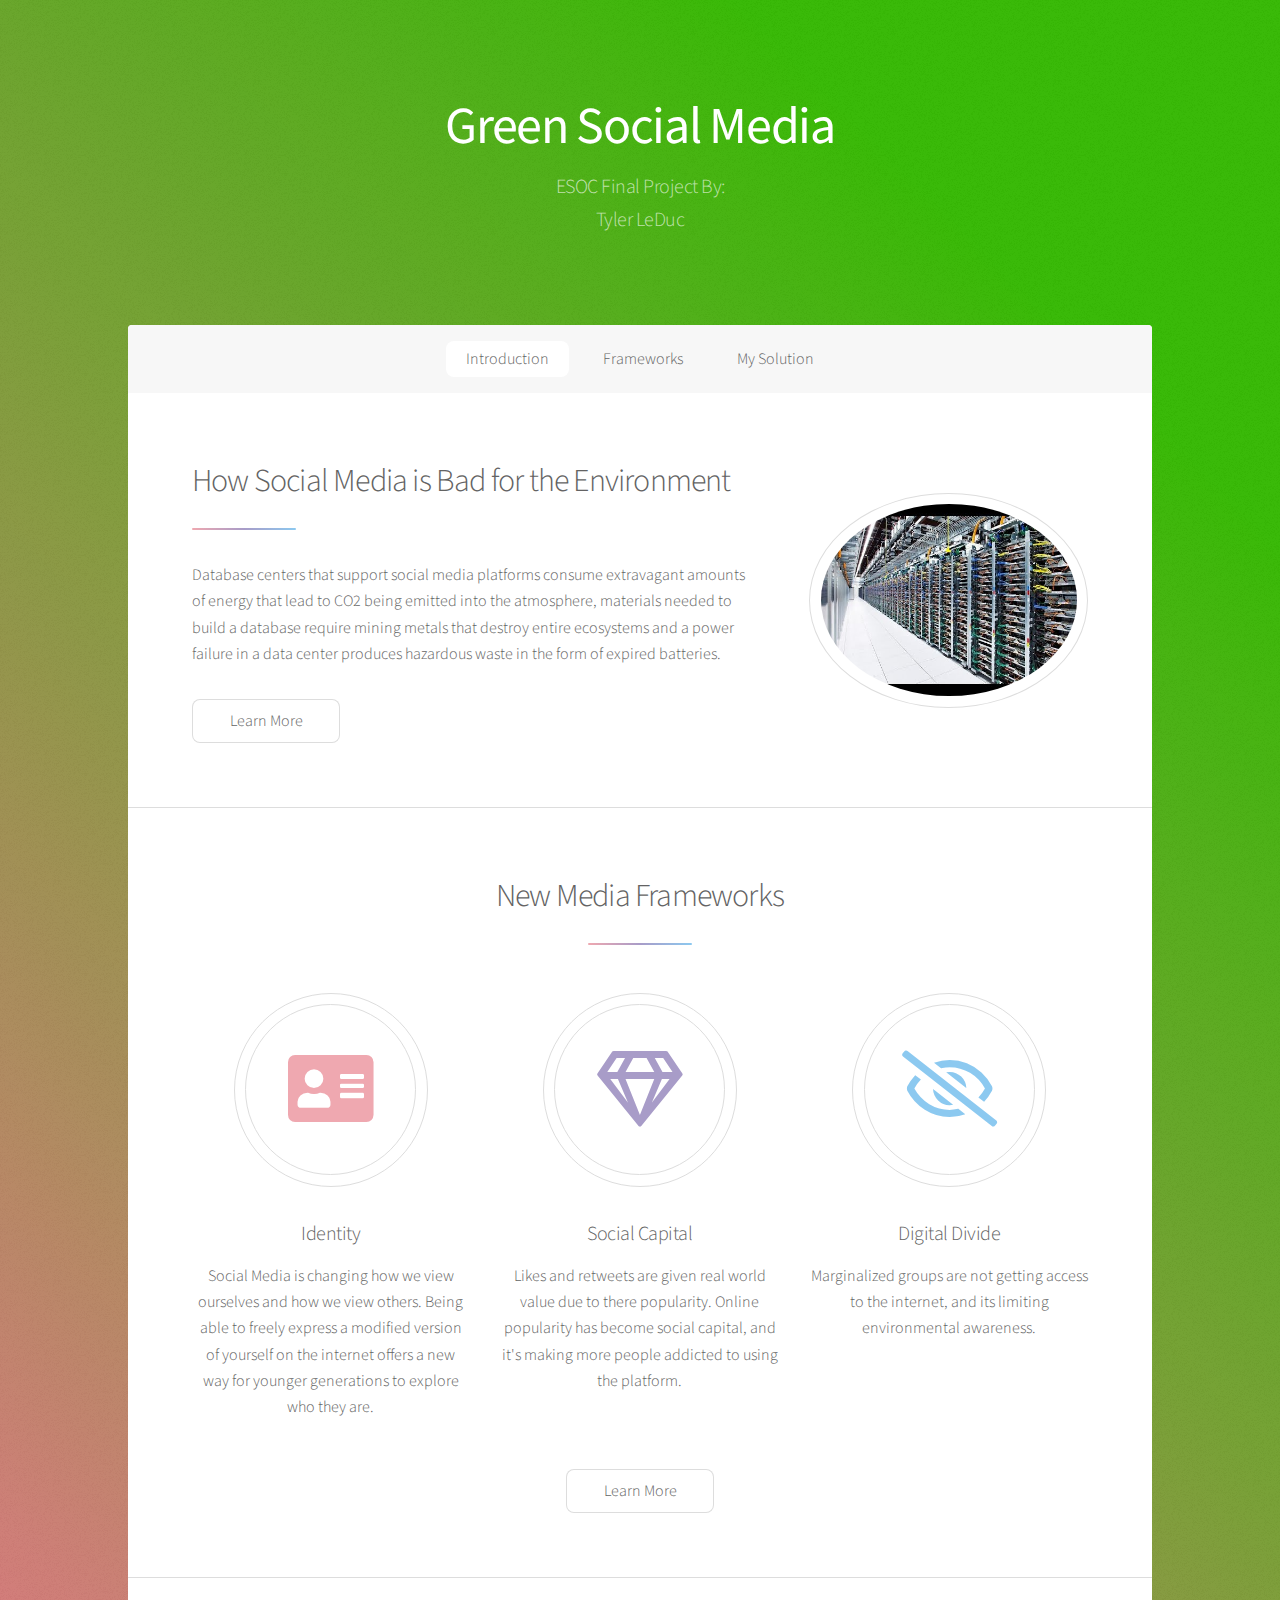
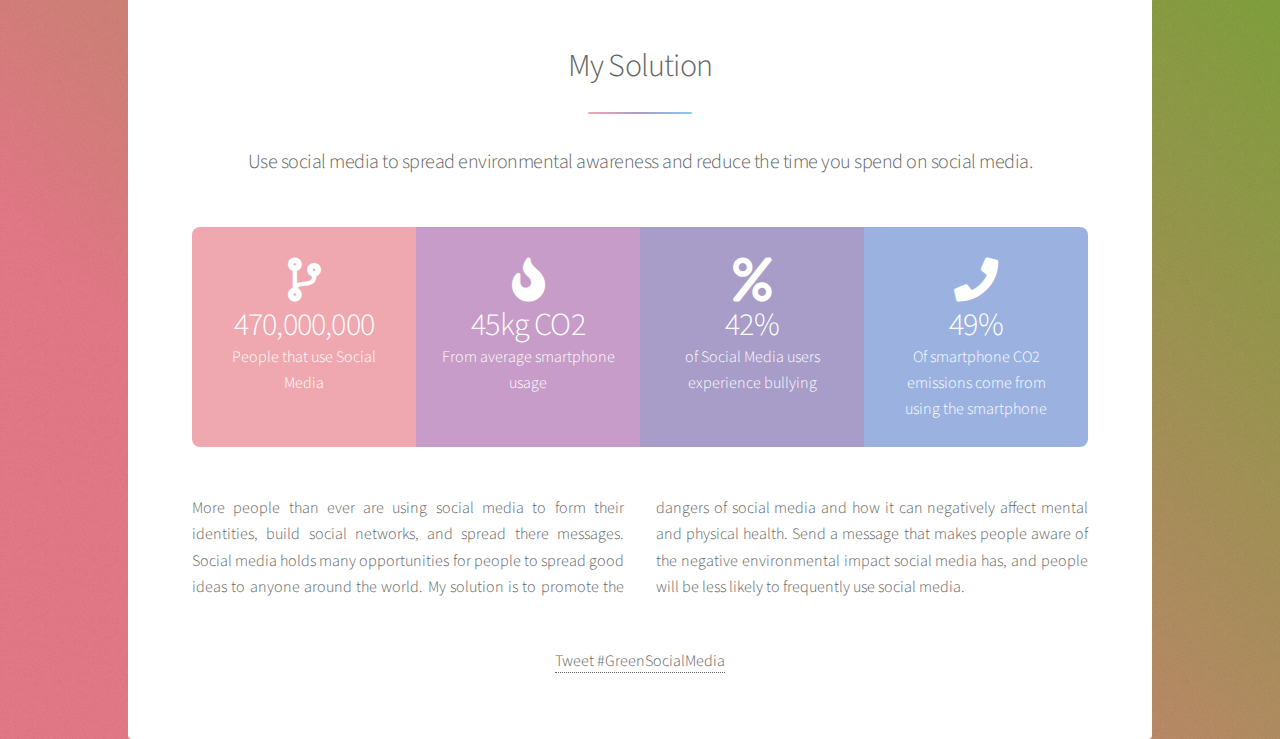
<file: ESOC/index.html>
<!DOCTYPE HTML>
<html>
	<head>
		<title>Green Social Media</title>
		<meta charset="utf-8" />
		<meta name="viewport" content="width=device-width, initial-scale=1, user-scalable=no" />
		<link rel="stylesheet" href="assets/css/main.css" />
		<noscript><link rel="stylesheet" href="assets/css/noscript.css" /></noscript>
	</head>
	<body class="is-preload">

		<!-- Wrapper -->
			<div id="wrapper">

				<!-- Header -->
					<header id="header" class="alt">
						<h1><b>Green Social Media</b></h1>
						<p>ESOC Final Project By:<br />
						Tyler LeDuc</p>
					</header>

				<!-- Nav -->
					<nav id="nav">
						<ul>
							<li><a href="#intro" class="active">Introduction</a></li>
							<li><a href="#first">Frameworks</a></li>
							<li><a href="#second">My Solution</a></li>
						</ul>
					</nav>

				<!-- Main -->
					<div id="main">

						<!-- Introduction -->
							<section id="intro" class="main">
								<div class="spotlight">
									<div class="content">
										<header class="major">
											<h2>How Social Media is Bad for the Environment</h2>
										</header>
										<p>
											Database centers that support social media platforms consume extravagant amounts of energy that lead to CO2 being emitted into the atmosphere, materials needed to build a database require mining metals that destroy entire ecosystems and a power failure in a data center produces hazardous waste in the form of expired batteries.
										</p>
										<ul class="actions">
											<li><a href="environment.html" class="button">Learn More</a></li>
										</ul>
									</div>
									<span class="image"><img src="images/pic01.jpg" alt="" /></span>
								</div>
							</section>

						<!-- First Section -->
							<section id="first" class="main special">
								<header class="major">
									<h2>New Media Frameworks</h2>
								</header>
								<ul class="features">
									<li>
										<span class="icon solid major style1 fa-address-card"></span>
										<h3>Identity</h3>
										<p>Social Media is changing how we view ourselves and how we view others. Being able to freely express a modified version of yourself on the internet offers a new way for younger generations to explore who they are.
										</p>
									</li>
									<li>
										<span class="icon major style3 fa-gem"></span>
										<h3>Social Capital</h3>
										<p>Likes and retweets are given real world value due to there popularity. Online popularity has become social capital, and it's making more people addicted to using the platform.</p>
									</li>
									<li>
										<span class="icon major style5 fa-eye-slash"></span>
										<h3>Digital Divide</h3>
										<p>Marginalized groups are not getting access to the internet, and its limiting environmental awareness.</p>
									</li>
								</ul>
								<footer class="major">
									<ul class="actions special">
										<li><a href="newmediaframeworks.html" class="button">Learn More</a></li>
									</ul>
								</footer>
							</section>

						<!-- Second Section -->
							<section id="second" class="main special">
								<header class="major">
									<h2>My Solution</h2>
									<p>Use social media to spread environmental awareness and reduce the time you spend on social media.</p>
								</header>
								<ul class="statistics">
									<li class="style1">
										<span class="icon solid fa-code-branch"></span>
										<strong>470,000,000</strong> People that use Social Media
									</li>
									<li class="style2">
										<span class="icon solid fa-fire"></span>
										<strong>45kg CO2</strong> From average smartphone usage
									</li>
									<li class="style3">
										<span class="icon solid fa-percent"></span>
										<strong>42%</strong> of Social Media users experience bullying
									</li>
									<li class="style4">
										<span class="icon solid fa-phone"></span>
										<strong>49%</strong> Of smartphone CO2 emissions come from using the smartphone
									</li>
								</ul>
								<p class="content">
									More people than ever are using social media to form their identities, build social networks, and spread there messages. Social media holds many opportunities for people to spread good ideas to anyone around the world. My solution is to promote the dangers of social media and how it can negatively affect mental and physical health. Send a message that makes people aware of the negative environmental impact social media has, and people will be less likely to frequently use social media.
								</p>
								<footer class="major">
									<ul class="actions special">
										<li><a href="https://twitter.com/intent/tweet?button_hashtag=GreenSocialMedia&ref_src=twsrc%5Etfw" class="twitter-hashtag-button" data-show-count="false">Tweet #GreenSocialMedia</a><script async src="https://platform.twitter.com/widgets.js" charset="utf-8"></script></li>
									</ul>
								</footer>
							</section>

						</div>
					</div>

			</div>

		<!-- Scripts -->
			<script src="assets/js/jquery.min.js"></script>
			<script src="assets/js/jquery.scrollex.min.js"></script>
			<script src="assets/js/jquery.scrolly.min.js"></script>
			<script src="assets/js/browser.min.js"></script>
			<script src="assets/js/breakpoints.min.js"></script>
			<script src="assets/js/util.js"></script>
			<script src="assets/js/main.js"></script>

	</body>
</html>
</file>
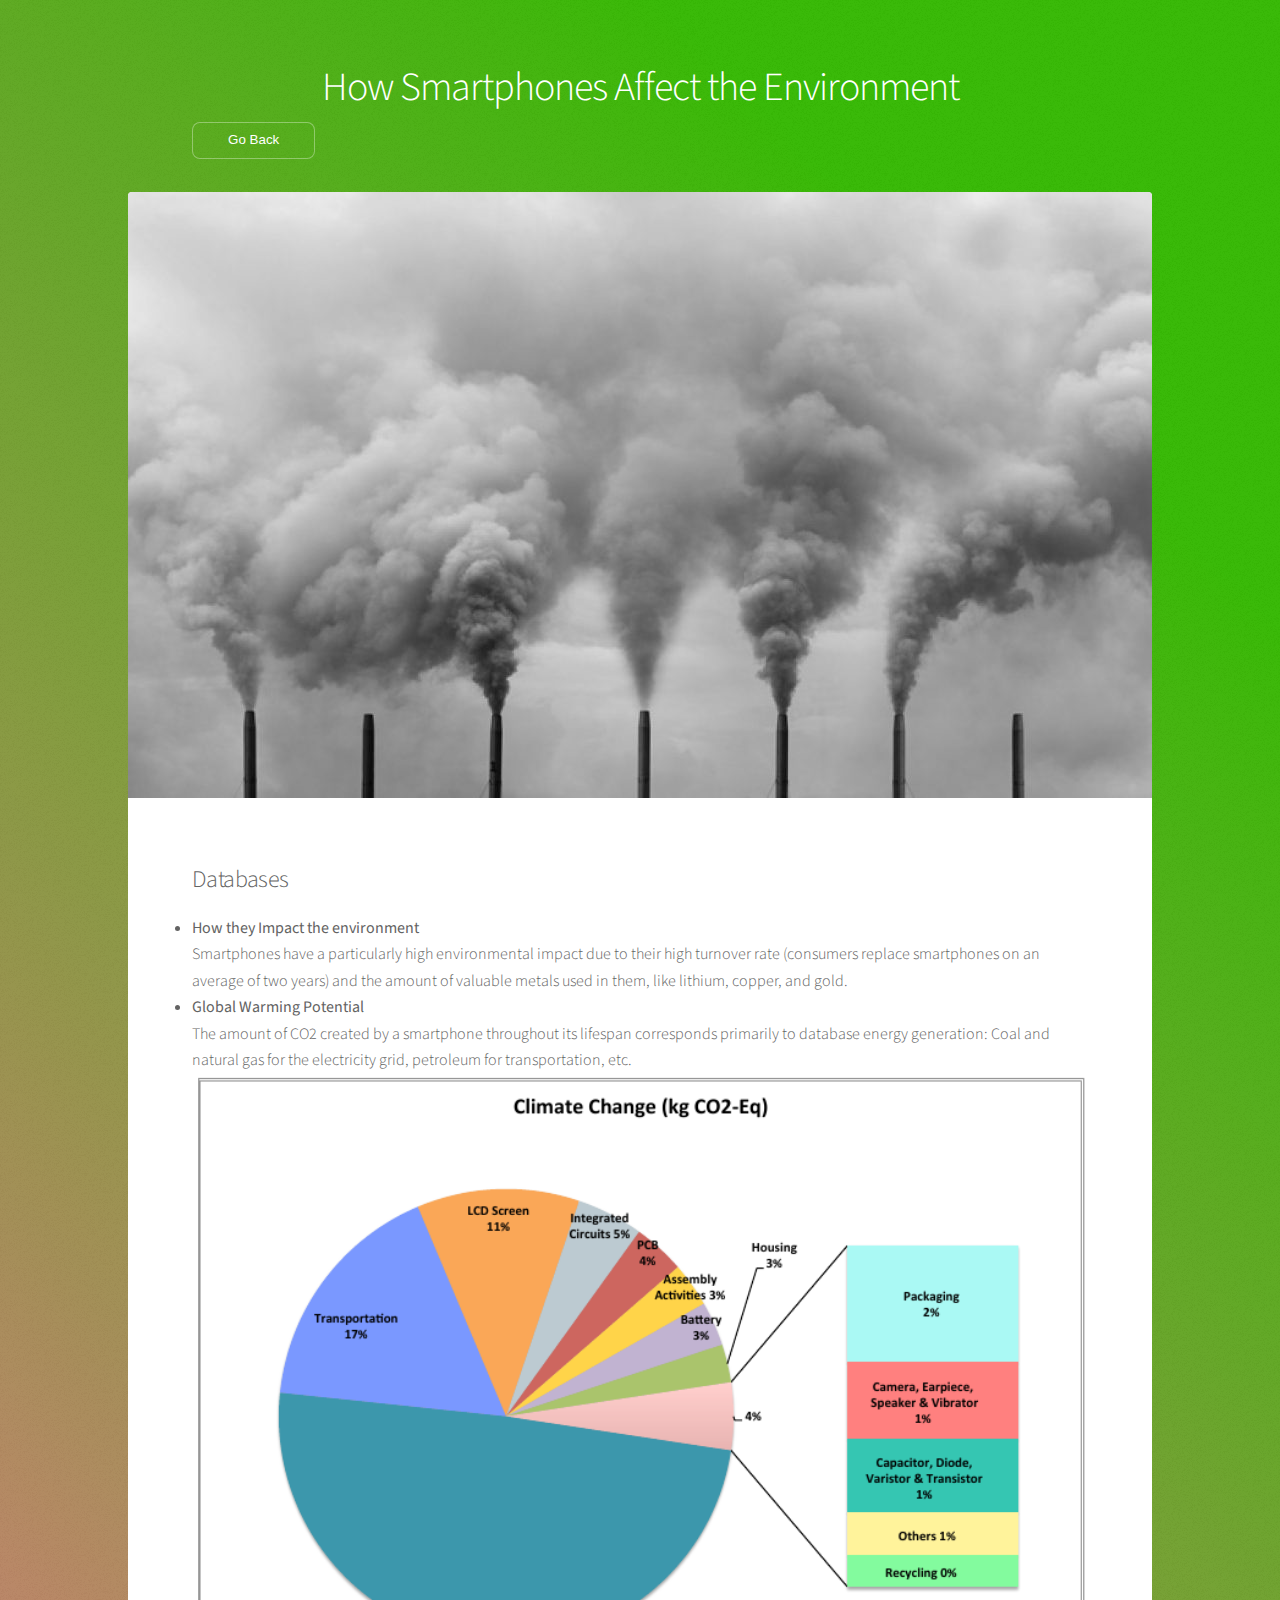
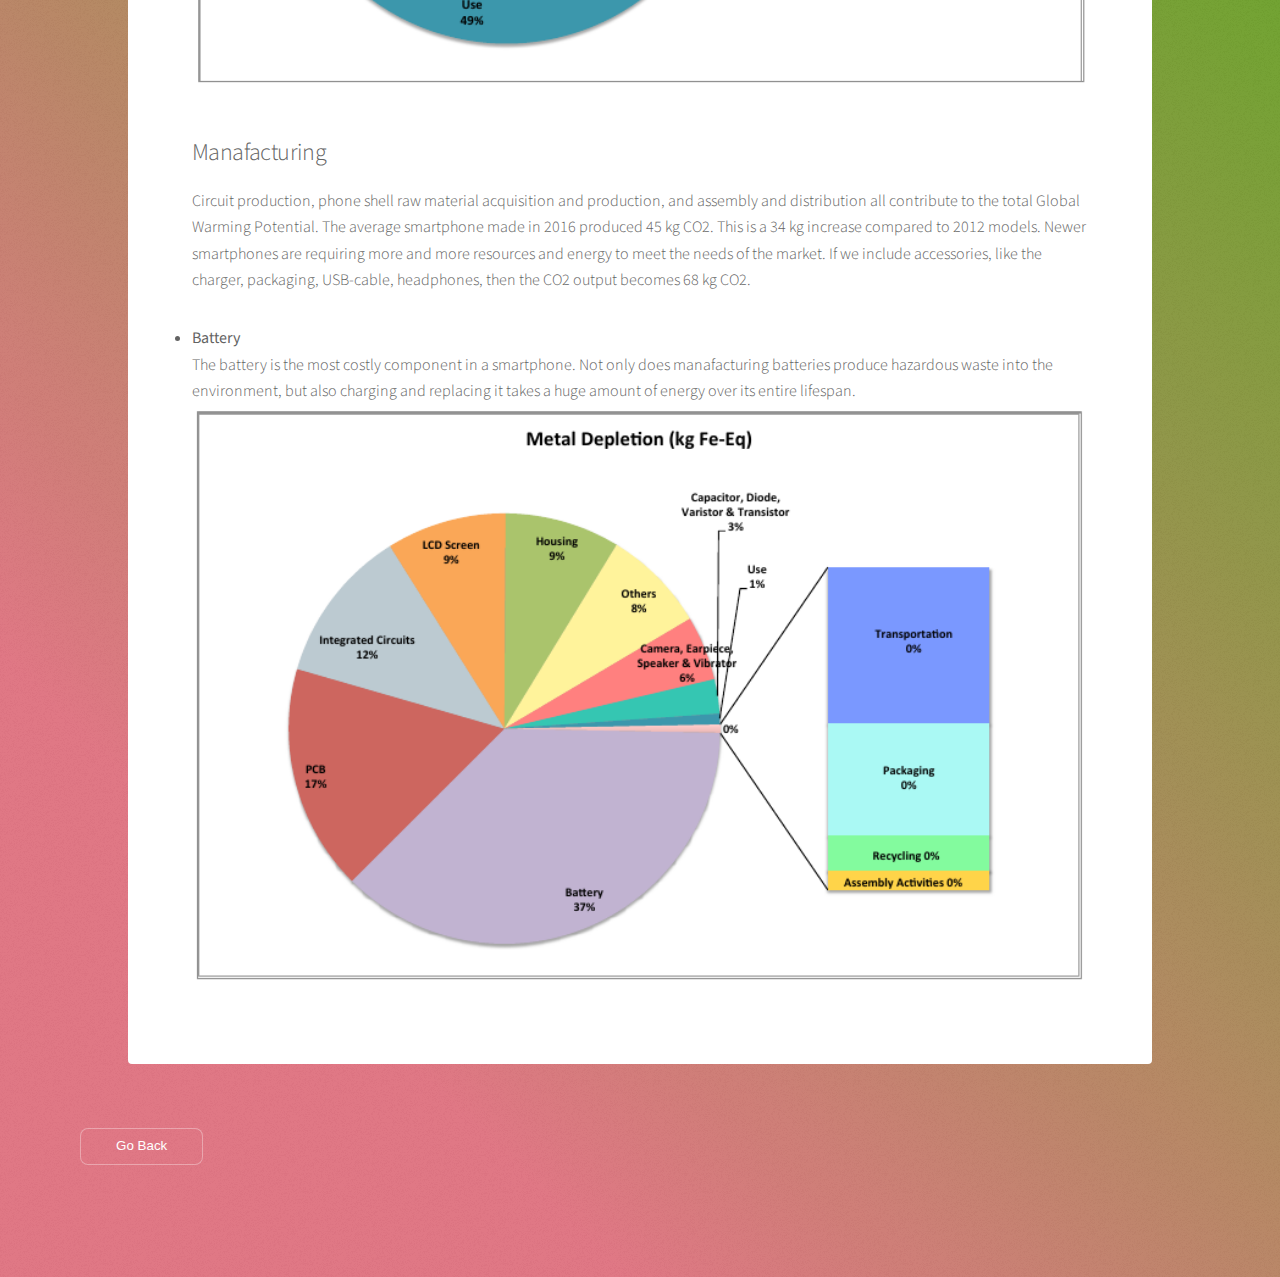
<file: environment.html>
<!DOCTYPE HTML>
<html>
	<head>
		<title>Environment</title>
		<meta charset="utf-8" />
		<meta name="viewport" content="width=device-width, initial-scale=1, user-scalable=no" />
		<link rel="stylesheet" href="assets/css/main.css" />
		<noscript><link rel="stylesheet" href="assets/css/noscript.css" /></noscript>
	</head>
	<body class="is-preload">

		<!-- Wrapper -->
			<div id="wrapper">

				<!-- Header -->
					<header id="header">
						<h1>How Smartphones Affect the Environment</h1>
						<ul class="actions">
							<li><button onclick="goBack()">Go Back </button>
								<script>
									function goBack(){
										window.history.back();
									}
								</script>
						</ul>
					</header>

				<!-- Main -->
					<div id="main">

						<!-- Content -->
							<section id="content" class="main">
								<span class="image main"><img src="images/pic04.jpg" alt="" /></span>
								<h2>Databases</h2>
								<li>
									<b>How they Impact the environment</b><br>
									Smartphones have a particularly high environmental impact due to their high turnover rate (consumers replace smartphones on an average of two years) and the amount of valuable metals used in them, like lithium, copper, and gold.
								<li>
									<b>Global Warming Potential</b><br>
									The amount of CO2 created by a smartphone throughout its lifespan
									corresponds primarily to database energy generation:	Coal and natural gas for the electricity grid, petroleum for transportation, etc.
								</li>
								<span class="image main"><img src="images/pic08.jpg" alt="" /></span>
								<h2>Manafacturing</h2>
								<p>Circuit production, phone shell raw material acquisition and production, and assembly and distribution all contribute to the total Global Warming Potential. The average smartphone made in 2016 produced 45 kg CO2. This is a 34 kg increase compared to 2012 models. Newer smartphones are requiring more and more resources and energy to meet the needs of the market. If we include accessories, like the charger, packaging, USB-cable, headphones, then the CO2 output becomes 68 kg CO2.</p>
								<li>
									<b>Battery</b><br>
									The battery is the most costly component in a smartphone. Not only does manafacturing batteries produce hazardous waste into the environment, but also charging and replacing it takes a huge amount of energy over its entire lifespan.
								</li>
								<span class="image main"><img src="images/pic07.jpg" alt="" /></span>
							</section>

					</div>
			</div>
			<div id="footer">
			<ul class="actions">
				<li><button onclick="goBack()">Go Back </button>
					<script>
						function goBack(){
							window.history.back();
						}
					</script>
			</ul>
			</div>

		<!-- Scripts -->
			<script src="assets/js/jquery.min.js"></script>
			<script src="assets/js/jquery.scrollex.min.js"></script>
			<script src="assets/js/jquery.scrolly.min.js"></script>
			<script src="assets/js/browser.min.js"></script>
			<script src="assets/js/breakpoints.min.js"></script>
			<script src="assets/js/util.js"></script>
			<script src="assets/js/main.js"></script>

	</body>
</html>
</file>
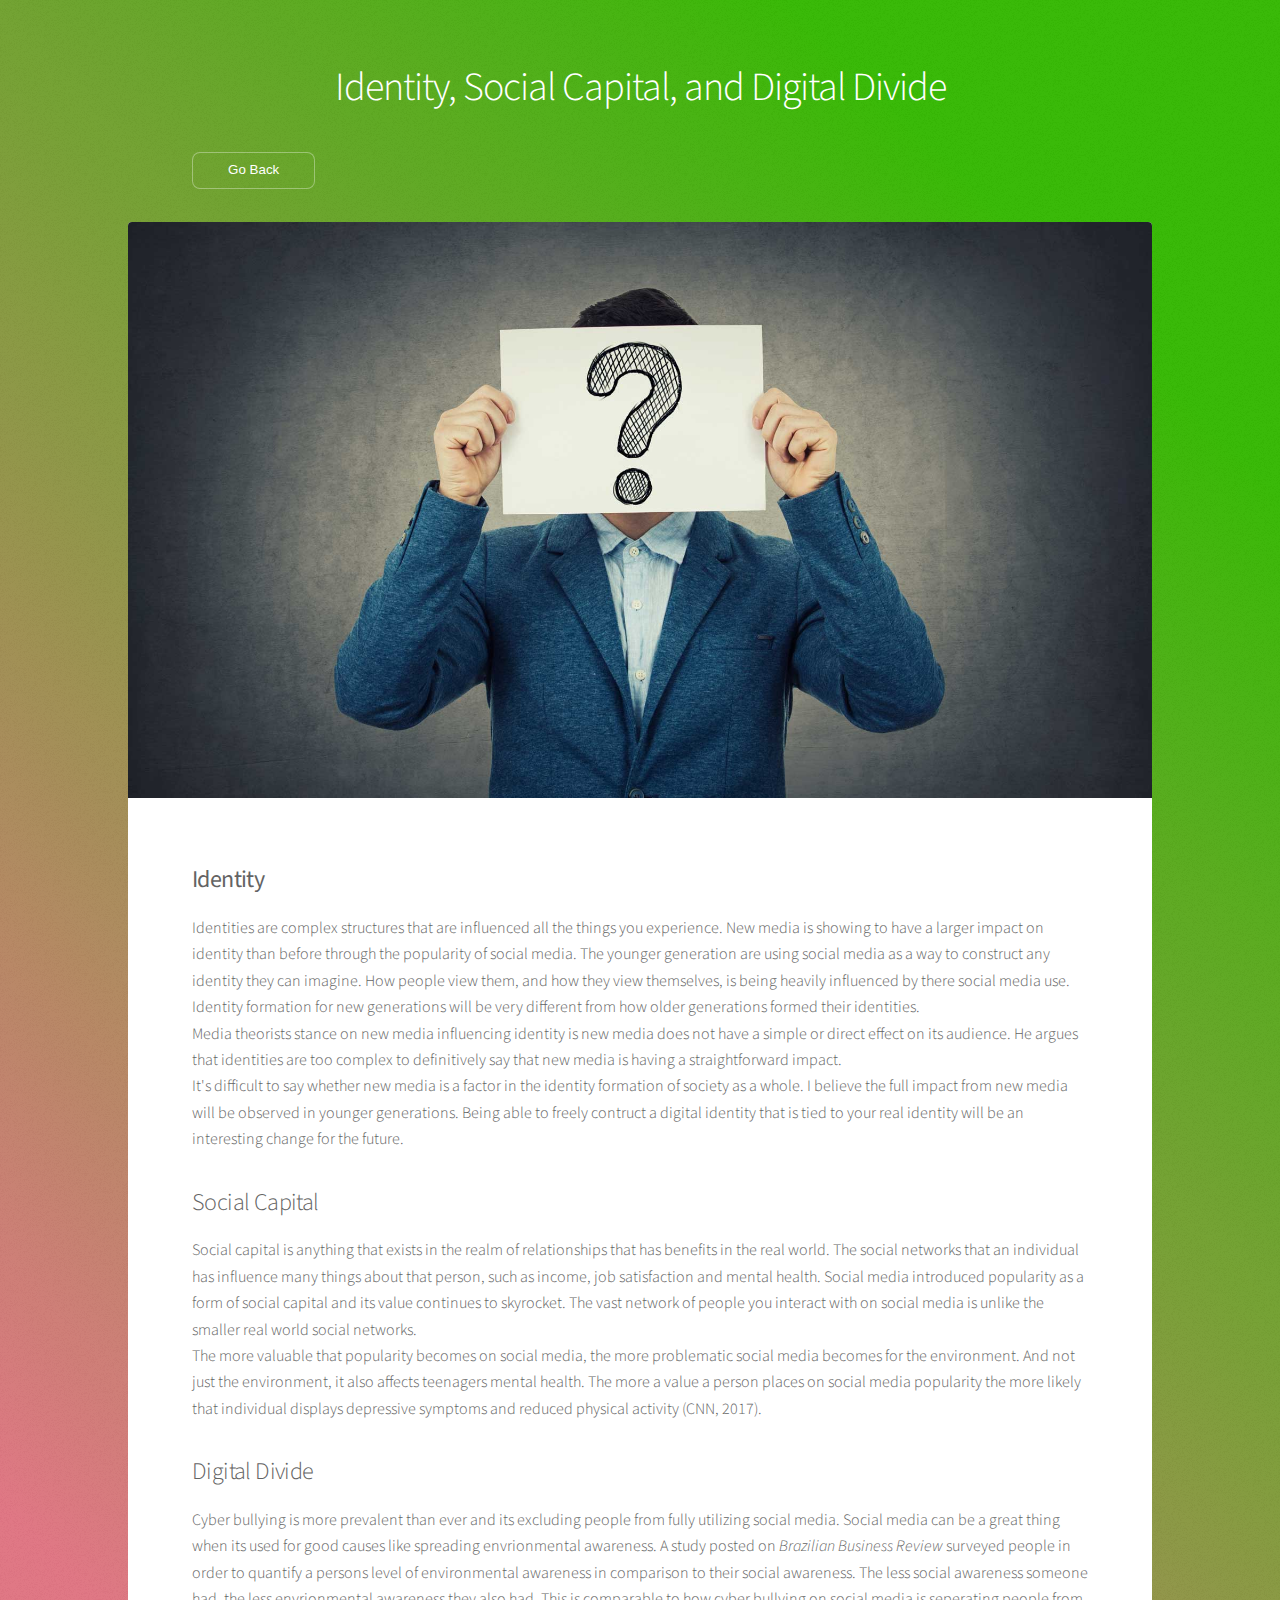
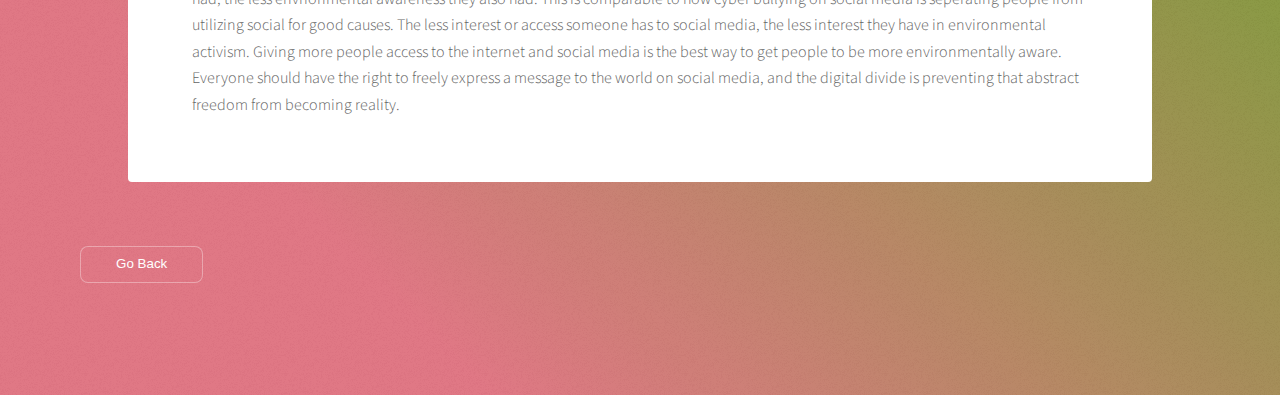
<file: newmediaframeworks.html>
<!DOCTYPE HTML>
<html>
	<head>
		<title>New Media</title>
		<meta charset="utf-8" />
		<meta name="viewport" content="width=device-width, initial-scale=1, user-scalable=no" />
		<link rel="stylesheet" href="assets/css/main.css" />
		<noscript><link rel="stylesheet" href="assets/css/noscript.css" /></noscript>
	</head>
	<body class="is-preload">

		<!-- Wrapper -->
			<div id="wrapper">

				<!-- Header -->
					<header id="header">
						<h1>Identity, Social Capital, and Digital Divide</h1>
						<p></p>
						<ul class="actions">
							<li><button onclick="goBack()">Go Back </button>
								<script>
									function goBack(){
										window.history.back();
									}
								</script>
						</ul>
					</header>

				<!-- Main -->
					<div id="main">

						<!-- Content -->
							<section id="content" class="main">
								<span class="image main"><img src="images/pic05.jpg" alt="" /></span>
								<h2><b>Identity</b></h2>
								<p>
									Identities are complex structures that are influenced all the things you experience. New media is showing to have a larger impact on identity than before through the popularity of social media. The younger generation are using social media as a way to construct any identity they can imagine. How people view them, and how they view themselves, is being heavily influenced by there social media use. Identity formation for new generations will be very different from how older generations formed their identities.<br>
									Media theorists stance on new media influencing identity is  new media does not have a simple or direct effect on its audience. He argues that identities are too complex to definitively say that new media is having a straightforward impact.<br>
									It's difficult to say whether new media is a factor in the identity formation of society as a whole. I believe the full impact from new media will be observed in younger generations. Being able to freely contruct a digital identity that is tied to your real identity will be an interesting change for the future.
								</p>
								<h2>Social Capital</h2>
								<p>
									Social capital is anything that exists in the realm of relationships that has benefits in the real world. The social networks that an individual has influence many things about that person, such as income, job satisfaction and mental health. Social media introduced popularity as a form of social capital and its value continues to skyrocket. The vast network of people you interact with on social media is unlike the smaller real world social networks.<br>
									The more valuable that popularity becomes on social media, the more problematic social media becomes for the environment. And not just the environment, it also affects teenagers mental health. The more a value a person places on social media popularity the more likely that individual displays depressive symptoms and reduced physical activity (CNN, 2017).
								</p>
								<h2>Digital Divide</h2>
								<p>
									Cyber bullying is more prevalent than ever and its excluding people from fully utilizing social media. Social media can be a great thing when its used for good causes like spreading envrionmental awareness. A study posted on <i>Brazilian Business Review</i> surveyed people in order to quantify a persons level of environmental awareness in comparison to their social awareness. The less social awareness someone had, the less envrionmental awareness they also had. This is comparable to how cyber bullying on social media is seperating people from utilizing social for good causes. The less interest or access someone has to social media, the less interest they have in environmental activism. Giving more people access to the internet and social media is the best way to get people to be more environmentally aware. Everyone should have the right to freely express a message to the world on social media, and the digital divide is preventing that abstract freedom from becoming reality.
								</p>
							</section>

					</div>
			</div>
			<div id="footer">
			<ul class="actions">
				<li><button onclick="goBack()">Go Back </button>
					<script>
						function goBack(){
							window.history.back();
						}
					</script>
			</ul>
			</div>

		<!-- Scripts -->
			<script src="assets/js/jquery.min.js"></script>
			<script src="assets/js/jquery.scrollex.min.js"></script>
			<script src="assets/js/jquery.scrolly.min.js"></script>
			<script src="assets/js/browser.min.js"></script>
			<script src="assets/js/breakpoints.min.js"></script>
			<script src="assets/js/util.js"></script>
			<script src="assets/js/main.js"></script>

	</body>
</html>
</file>
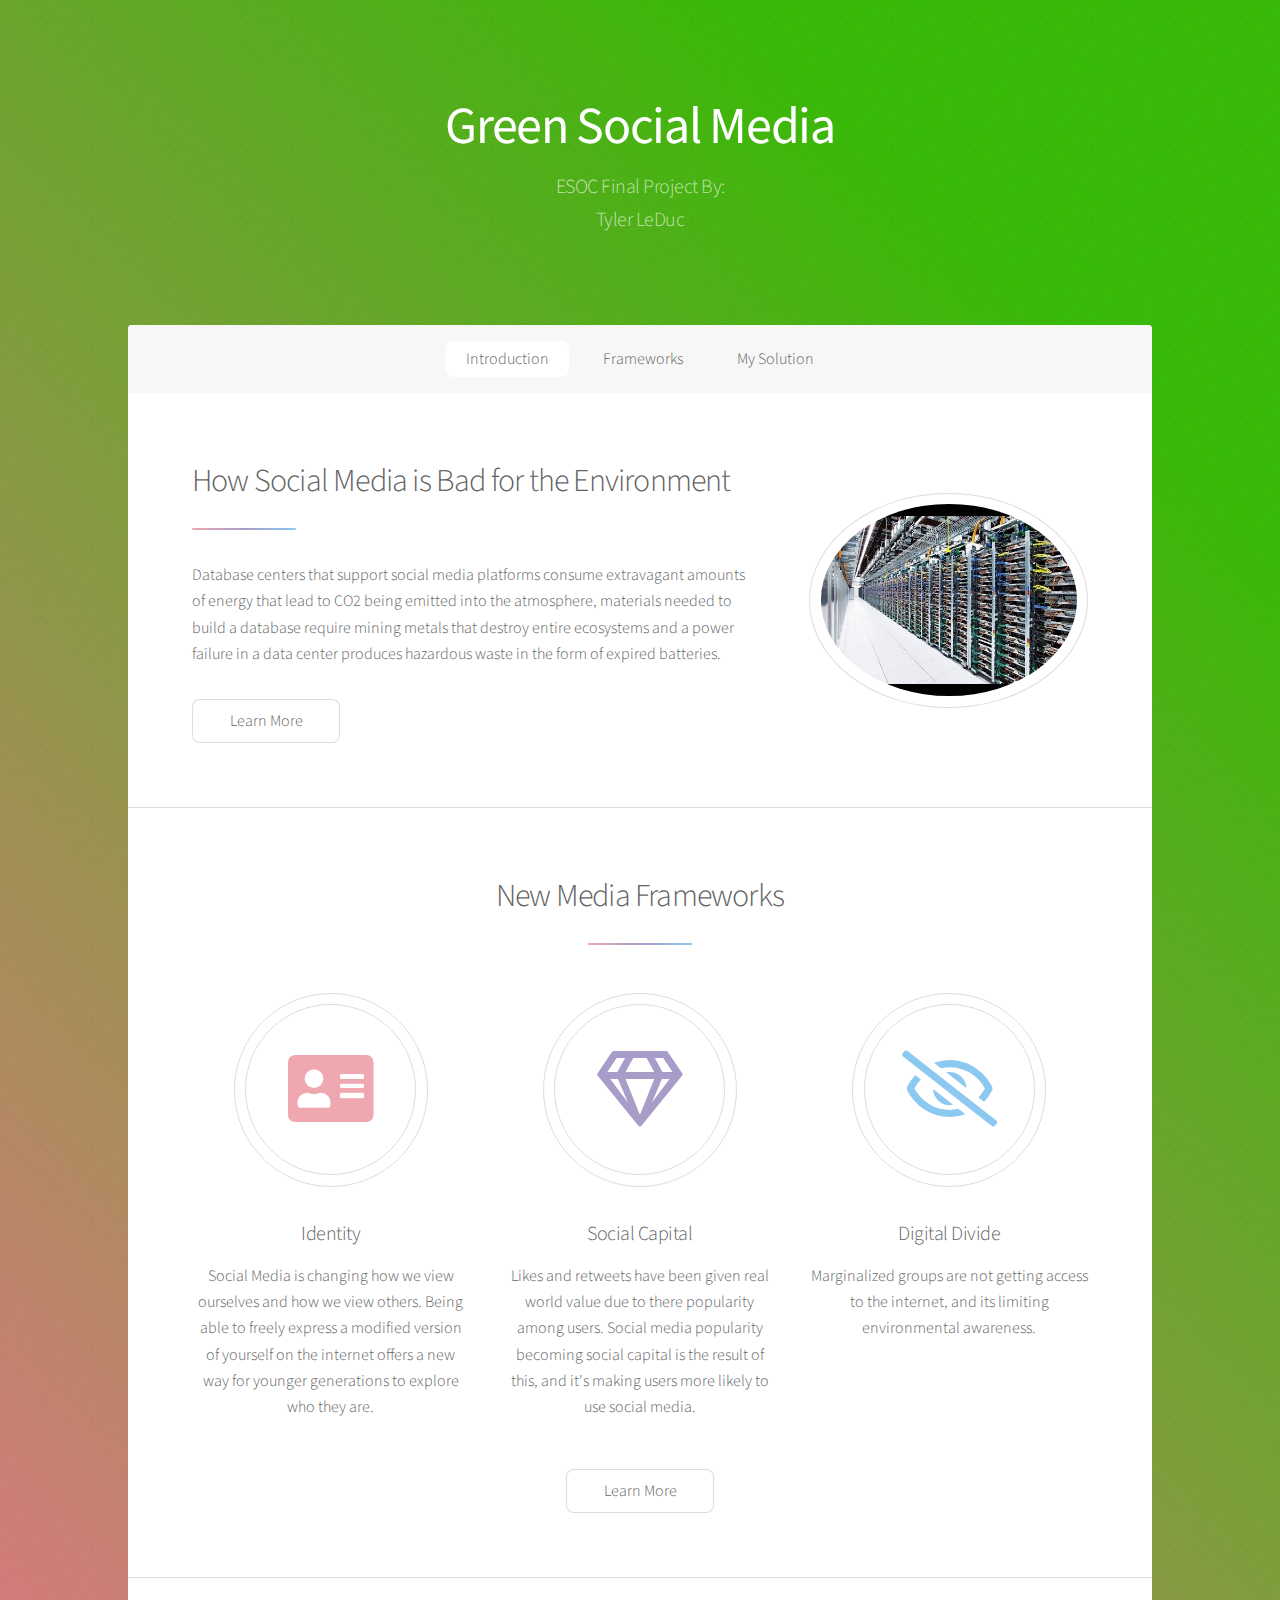
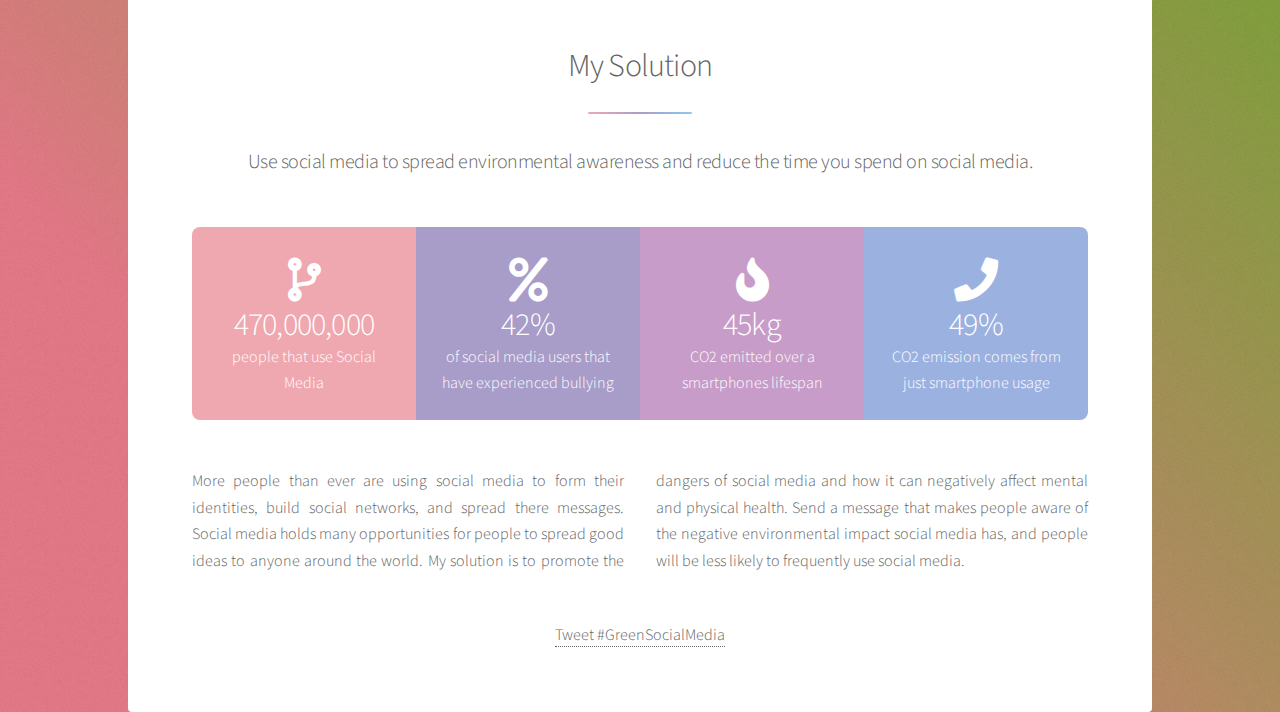
<file: ESOC/ESOC-index.html>
<!DOCTYPE HTML>
<html>
	<head>
    <meta http-equiv="X-UA-Compatible" content="IE=edge">
    <title>Green Social Media</title>
    <meta charset="utf-8" />
		<meta name="viewport" content="width=device-width, initial-scale=1, user-scalable=no" />
		<link rel="stylesheet" href="assets/css/main.css" />
	<noscript><link rel="stylesheet" href="assets/css/noscript.css" />
		<link href="css/bootstrap-4.4.1.css" rel="stylesheet" type="text/css">
		</noscript>
	</head>
	<body">

		<!-- Wrapper -->
			<div id="wrapper">

				<!-- Header -->
					<header id="header" class="alt">
						<h1><b>Green Social Media</b></h1>
						<p>ESOC Final Project By:<br />
						Tyler LeDuc</p>
					</header>

				<!-- Nav -->
					<nav id="nav">
						<ul>
							<li><a href="#intro" class="active">Introduction</a></li>
							<li><a href="#first">Frameworks</a></li>
							<li><a href="#second">My Solution</a></li>
						</ul>
					</nav>

				<!-- Main -->
					<div id="main">

						<!-- Introduction -->
							<section id="intro" class="main">
								<div class="spotlight">
									<div class="content">
										<header class="major">
											<h2>How Social Media is Bad for the Environment</h2>
										</header>
										<p>
											Database centers that support social media platforms consume extravagant amounts of energy that lead to CO2 being emitted into the atmosphere, materials needed to build a database require mining metals that destroy entire ecosystems and a power failure in a data center produces hazardous waste in the form of expired batteries.
										</p>
										<ul class="actions">
											<li><a href="environment.html" class="button" >Learn More</a></li>
										</ul>
									</div>
									<span class="image"><img src="images/pic01.jpg" alt="" /></span>
								</div>
							</section>

						<!-- First Section -->
							<section id="first" class="main special">
								<header class="major">
									<h2>New Media Frameworks</h2>
								</header>
								<ul class="features">
									<li>
										<span class="icon solid major style1 fa-address-card"></span>
										<h3>Identity</h3>
										<p>Social Media is changing how we view ourselves and how we view others. Being able to freely express a modified version of yourself on the internet offers a new way for younger generations to explore who they are.
										</p>
									</li>
									<li>
										<span class="icon major style3 fa-gem"></span>
										<h3>Social Capital</h3>
										<p>Likes and retweets have been given real world value due to there popularity among users. Social media popularity becoming social capital is the result of this, and it's making users  more likely to use social media.</p>
									</li>
									<li>
										<span class="icon major style5 fa-eye-slash"></span>
										<h3>Digital Divide</h3>
										<p>Marginalized groups are not getting access to the internet, and its limiting environmental awareness.</p>
									</li>
								</ul>
								<footer class="major">
									<ul class="actions special">
										<li><a href="newmediaframeworks.html" class="button">Learn More</a></li>
									</ul>
								</footer>
							</section>

						<!-- Second Section -->
							<section id="second" class="main special">
								<header class="major">
									<h2>My Solution</h2>
									<p>Use social media to spread environmental awareness and reduce the time you spend on social media.</p>
								</header>
								<ul class="statistics">
									<li class="style1">
										<span class="icon solid fa-code-branch"></span>
										<strong>470,000,000</strong> people that use Social Media
									</li>
									<li class="style3">
										<span class="icon solid fa-percent"></span>
										<strong>42%</strong> of social media users that have experienced bullying
									</li>
									<li class="style2">
										<span class="icon solid fa-fire"></span>
										<strong>45kg</strong> CO2 emitted over a smartphones lifespan
									</li>
									<li class="style4">
										<span class="icon solid fa-phone"></span>
										<strong>49%</strong> CO2 emission comes from just smartphone usage
									</li>
								</ul>
								<p class="content">
									More people than ever are using social media to form their identities, build social networks, and spread there messages. Social media holds many opportunities for people to spread good ideas to anyone around the world. My solution is to promote the dangers of social media and how it can negatively affect mental and physical health. Send a message that makes people aware of the negative environmental impact social media has, and people will be less likely to frequently use social media.
								</p>
								<footer class="major">
									<ul class="actions special">
										<li><a href="https://twitter.com/intent/tweet?button_hashtag=GreenSocialMedia&ref_src=twsrc%5Etfw" class="twitter-hashtag-button" data-show-count="false">Tweet #GreenSocialMedia</a><script async src="https://platform.twitter.com/widgets.js" charset="utf-8"></script></li>
									</ul>
								</footer>
							</section>

						</div>
					</div>


		<!-- Scripts -->
			<script src="assets/js/jquery.min.js"></script>
			<script src="assets/js/jquery.scrollex.min.js"></script>
			<script src="assets/js/jquery.scrolly.min.js"></script>
			<script src="assets/js/browser.min.js"></script>
			<script src="assets/js/breakpoints.min.js"></script>
			<script src="assets/js/util.js"></script>
			<script src="assets/js/main.js"></script>

	</body>
</html>
</file>
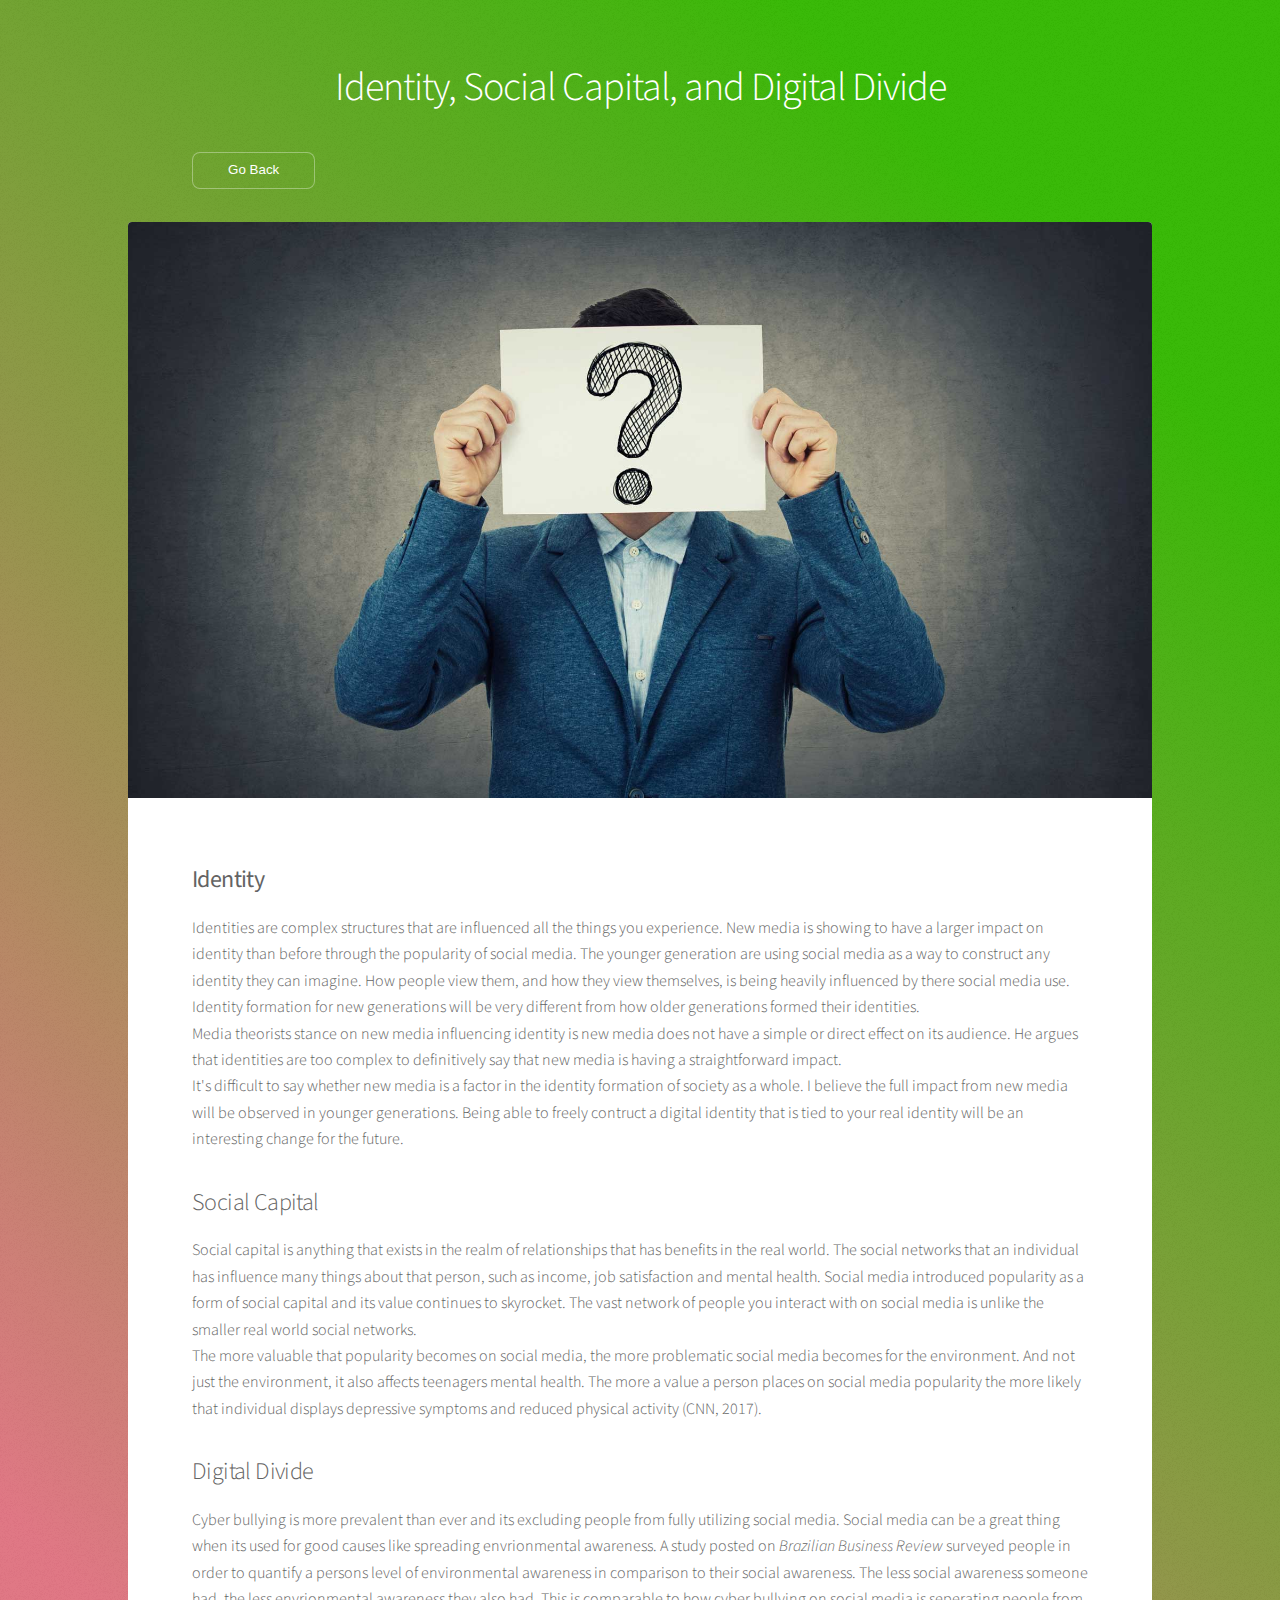
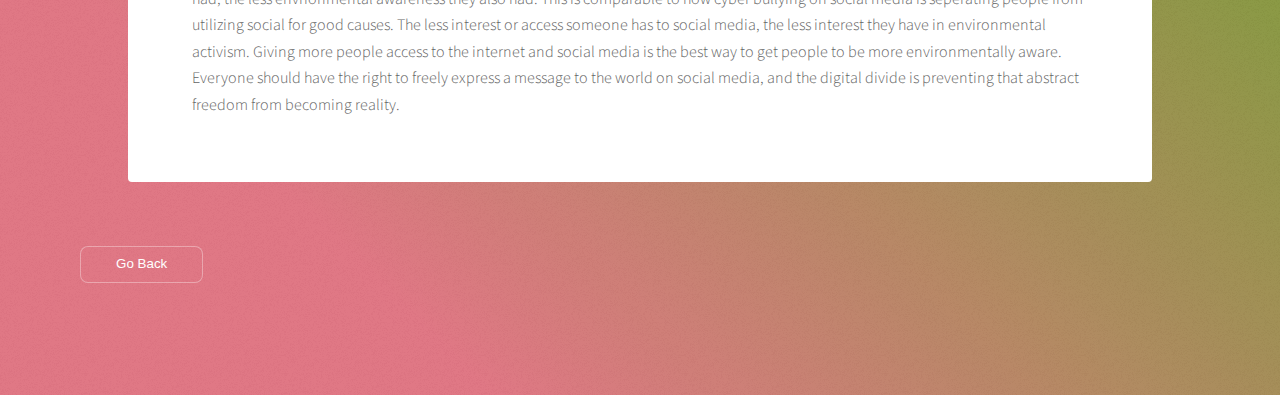
<file: ESOC/newmediaframeworks.html>
<!DOCTYPE HTML>
<html>
	<head>
		<title>New Media</title>
		<meta charset="utf-8" />
		<meta name="viewport" content="width=device-width, initial-scale=1, user-scalable=no" />
		<link rel="stylesheet" href="assets/css/main.css" />
		<noscript><link rel="stylesheet" href="assets/css/noscript.css" /></noscript>
	</head>
	<body class="is-preload">

		<!-- Wrapper -->
			<div id="wrapper">

				<!-- Header -->
					<header id="header">
						<h1>Identity, Social Capital, and Digital Divide</h1>
						<p></p>
						<ul class="actions">
							<li><button onclick="goBack()">Go Back </button>
								<script>
									function goBack(){
										window.history.back();
									}
								</script>
						</ul>
					</header>

				<!-- Main -->
					<div id="main">

						<!-- Content -->
							<section id="content" class="main">
								<span class="image main"><img src="../images/pic05.jpg" alt="" /></span>
								<h2><b>Identity</b></h2>
								<p>
									Identities are complex structures that are influenced all the things you experience. New media is showing to have a larger impact on identity than before through the popularity of social media. The younger generation are using social media as a way to construct any identity they can imagine. How people view them, and how they view themselves, is being heavily influenced by there social media use. Identity formation for new generations will be very different from how older generations formed their identities.<br>
									Media theorists stance on new media influencing identity is  new media does not have a simple or direct effect on its audience. He argues that identities are too complex to definitively say that new media is having a straightforward impact.<br>
									It's difficult to say whether new media is a factor in the identity formation of society as a whole. I believe the full impact from new media will be observed in younger generations. Being able to freely contruct a digital identity that is tied to your real identity will be an interesting change for the future.
								</p>
								<h2>Social Capital</h2>
								<p>
									Social capital is anything that exists in the realm of relationships that has benefits in the real world. The social networks that an individual has influence many things about that person, such as income, job satisfaction and mental health. Social media introduced popularity as a form of social capital and its value continues to skyrocket. The vast network of people you interact with on social media is unlike the smaller real world social networks.<br>
									The more valuable that popularity becomes on social media, the more problematic social media becomes for the environment. And not just the environment, it also affects teenagers mental health. The more a value a person places on social media popularity the more likely that individual displays depressive symptoms and reduced physical activity (CNN, 2017).
								</p>
								<h2>Digital Divide</h2>
								<p>
									Cyber bullying is more prevalent than ever and its excluding people from fully utilizing social media. Social media can be a great thing when its used for good causes like spreading envrionmental awareness. A study posted on <i>Brazilian Business Review</i> surveyed people in order to quantify a persons level of environmental awareness in comparison to their social awareness. The less social awareness someone had, the less envrionmental awareness they also had. This is comparable to how cyber bullying on social media is seperating people from utilizing social for good causes. The less interest or access someone has to social media, the less interest they have in environmental activism. Giving more people access to the internet and social media is the best way to get people to be more environmentally aware. Everyone should have the right to freely express a message to the world on social media, and the digital divide is preventing that abstract freedom from becoming reality.
								</p>
							</section>

					</div>
			</div>
			<div id="footer">
			<ul class="actions">
				<li><button onclick="goBack()">Go Back </button>
					<script>
						function goBack(){
							window.history.back();
						}
					</script>
			</ul>
			</div>

		<!-- Scripts -->
			<script src="assets/js/jquery.min.js"></script>
			<script src="assets/js/jquery.scrollex.min.js"></script>
			<script src="assets/js/jquery.scrolly.min.js"></script>
			<script src="assets/js/browser.min.js"></script>
			<script src="assets/js/breakpoints.min.js"></script>
			<script src="assets/js/util.js"></script>
			<script src="assets/js/main.js"></script>

	</body>
</html>
</file>
<file: ESOC/assets/css/noscript.css>
/*
	Stellar by HTML5 UP
	html5up.net | @ajlkn
	Free for personal and commercial use under the CCA 3.0 license (html5up.net/license)
*/

/* Header */

	body.is-preload #header.alt > * {
		opacity: 1;
	}

	body.is-preload #header.alt .logo {
		-moz-transform: none;
		-webkit-transform: none;
		-ms-transform: none;
		transform: none;
	}
</file>
<file: assets/css/noscript.css>
/*
	Stellar by HTML5 UP
	html5up.net | @ajlkn
	Free for personal and commercial use under the CCA 3.0 license (html5up.net/license)
*/

/* Header */

	body.is-preload #header.alt > * {
		opacity: 1;
	}

	body.is-preload #header.alt .logo {
		-moz-transform: none;
		-webkit-transform: none;
		-ms-transform: none;
		transform: none;
	}
</file>
<file: ESOC/assets/css/main.css>
@import url(fontawesome-all.min.css);
@import 'https://fonts.googleapis.com/css?family=Source+Sans+Pro:300,400';

/*
	Stellar by HTML5 UP
	html5up.net | @ajlkn
	Free for personal and commercial use under the CCA 3.0 license (html5up.net/license)
*/

html, body, div, span, applet, object,
iframe, h1, h2, h3, h4, h5, h6, p, blockquote,
pre, a, abbr, acronym, address, big, cite,
code, del, dfn, em, img, ins, kbd, q, s, samp,
small, strike, strong, sub, sup, tt, var, b,
u, i, center, dl, dt, dd, ol, ul, li, fieldset,
form, label, legend, table, caption, tbody,
tfoot, thead, tr, th, td, article, aside,
canvas, details, embed, figure, figcaption,
footer, header, hgroup, menu, nav, output, ruby,
section, summary, time, mark, audio, video {
	margin: 0;
	padding: 0;
	border: 0;
	font-size: 100%;
	font: inherit;
	vertical-align: baseline;}

article, aside, details, figcaption, figure,
footer, header, hgroup, menu, nav, section {
	display: block;}

body {
	line-height: 1;
}

ol, ul {
	list-style: none;
}

blockquote, q {
	quotes: none;
}

	blockquote:before, blockquote:after, q:before, q:after {
		content: '';
		content: none;
	}

table {
	border-collapse: collapse;
	border-spacing: 0;
}

body {
	-webkit-text-size-adjust: none;
}

mark {
	background-color: transparent;
	color: inherit;
}

input::-moz-focus-inner {
	border: 0;
	padding: 0;
}

input, select, textarea {
	-moz-appearance: none;
	-webkit-appearance: none;
	-ms-appearance: none;
	appearance: none;
}

/* Basic */

	@-ms-viewport {
		width: device-width;
	}

	body {
		-ms-overflow-style: scrollbar;
	}

	@media screen and (max-width: 480px) {

		html, body {
			min-width: 320px;
		}

	}

	html {
		box-sizing: border-box;
	}

	*, *:before, *:after {
		box-sizing: inherit;
	}

	body {
		background-color: #935d8c;
		background-image: url("images/overlay.png"), -moz-linear-gradient(45deg, #e37682 15%, #5f4d93 85%);
		background-image: url("images/overlay.png"), -webkit-linear-gradient(45deg, #e37682 15%, #5f4d93 85%);
		background-image: url("images/overlay.png"), -ms-linear-gradient(45deg, #e37682 15%, #5f4d93 85%);
		background-image: url("images/overlay.png"), linear-gradient(45deg, #e37682 15%, #36BA00 85%);
	}

		body.is-preload *, body.is-preload *:before, body.is-preload *:after {
			-moz-animation: none !important;
			-webkit-animation: none !important;
			-ms-animation: none !important;
			animation: none !important;
			-moz-transition: none !important;
			-webkit-transition: none !important;
			-ms-transition: none !important;
			transition: none !important;
		}

/* Type */

	body {
		background-color: #935d8c;
		color: rgba(255, 255, 255, 0.65);
	}

	body, input, select, textarea {
		font-family: "Source Sans Pro", Helvetica, sans-serif;
		font-size: 17pt;
		font-weight: 300;
		line-height: 1.65;
	}

		@media screen and (max-width: 1680px) {

			body, input, select, textarea {
				font-size: 14pt;
			}

		}

		@media screen and (max-width: 1280px) {

			body, input, select, textarea {
				font-size: 12pt;
			}

		}

		@media screen and (max-width: 360px) {

			body, input, select, textarea {
				font-size: 11pt;
			}

		}

	a {
		-moz-transition: color 0.2s ease, border-bottom 0.2s ease;
		-webkit-transition: color 0.2s ease, border-bottom 0.2s ease;
		-ms-transition: color 0.2s ease, border-bottom 0.2s ease;
		transition: color 0.2s ease, border-bottom 0.2s ease;
		text-decoration: none;
		border-bottom: dotted 1px;
		color: inherit;
	}

		a:hover {
			border-bottom-color: transparent;
		}

	strong, b {
		font-weight: 400;
	}

	em, i {
		font-style: italic;
	}

	p {
		margin: 0 0 2em 0;
	}

		p.content {
			-moz-columns: 20em 2;
			-webkit-columns: 20em 2;
			-ms-columns: 20em 2;
			columns: 20em 2;
			-moz-column-gap: 2em;
			-webkit-column-gap: 2em;
			-ms-column-gap: 2em;
			column-gap: 2em;
			text-align: justify;
		}

	h1, h2, h3, h4, h5, h6 {
		font-weight: 300;
		line-height: 1.5;
		margin: 0 0 0.7em 0;
		letter-spacing: -0.025em;
	}

		h1 a, h2 a, h3 a, h4 a, h5 a, h6 a {
			color: inherit;
			text-decoration: none;
		}

	h1 {
		font-size: 2.5em;
		line-height: 1.2;
	}

	h2 {
		font-size: 1.5em;
	}

	h3 {
		font-size: 1.25em;
	}

	h4 {
		font-size: 1.1em;
	}

	h5 {
		font-size: 0.9em;
	}

	h6 {
		font-size: 0.7em;
	}

	@media screen and (max-width: 736px) {

		h1 {
			font-size: 2em;
		}

	}

	sub {
		font-size: 0.8em;
		position: relative;
		top: 0.5em;
	}

	sup {
		font-size: 0.8em;
		position: relative;
		top: -0.5em;
	}

	blockquote {
		border-left: solid 4px;
		font-style: italic;
		margin: 0 0 2em 0;
		padding: 0.5em 0 0.5em 2em;
	}

	code {
		border-radius: 8px;
		border: solid 1px;
		font-family: "Courier New", monospace;
		font-size: 0.9em;
		margin: 0 0.25em;
		padding: 0.25em 0.65em;
	}

	pre {
		-webkit-overflow-scrolling: touch;
		font-family: "Courier New", monospace;
		font-size: 0.9em;
		margin: 0 0 2em 0;
	}

		pre code {
			display: block;
			line-height: 1.75;
			padding: 1em 1.5em;
			overflow-x: auto;
		}

	hr {
		border: 0;
		border-bottom: solid 1px;
		margin: 2em 0;
	}

		hr.major {
			margin: 3em 0;
		}

	.align-left {
		text-align: left;
	}

	.align-center {
		text-align: center;
	}

	.align-right {
		text-align: right;
	}

	input, select, textarea {
		color: #ffffff;
	}

	a:hover {
		color: #ffffff;
	}

	strong, b {
		color: #ffffff;
	}

	h1, h2, h3, h4, h5, h6 {
		color: #ffffff;
	}

	blockquote {
		border-left-color: rgba(255, 255, 255, 0.35);
	}

	code {
		background: rgba(255, 255, 255, 0.075);
		border-color: rgba(255, 255, 255, 0.35);
	}

	hr {
		border-bottom-color: rgba(255, 255, 255, 0.35);
	}

/* Row */

	.row {
		display: flex;
		flex-wrap: wrap;
		box-sizing: border-box;
		align-items: stretch;
	}

		.row > * {
			box-sizing: border-box;
		}

		.row.gtr-uniform > * > :last-child {
			margin-bottom: 0;
		}

		.row.aln-left {
			justify-content: flex-start;
		}

		.row.aln-center {
			justify-content: center;
		}

		.row.aln-right {
			justify-content: flex-end;
		}

		.row.aln-top {
			align-items: flex-start;
		}

		.row.aln-middle {
			align-items: center;
		}

		.row.aln-bottom {
			align-items: flex-end;
		}

		.row > .imp {
			order: -1;
		}

		.row > .col-1 {
			width: 8.33333%;
		}

		.row > .off-1 {
			margin-left: 8.33333%;
		}

		.row > .col-2 {
			width: 16.66667%;
		}

		.row > .off-2 {
			margin-left: 16.66667%;
		}

		.row > .col-3 {
			width: 25%;
		}

		.row > .off-3 {
			margin-left: 25%;
		}

		.row > .col-4 {
			width: 33.33333%;
		}

		.row > .off-4 {
			margin-left: 33.33333%;
		}

		.row > .col-5 {
			width: 41.66667%;
		}

		.row > .off-5 {
			margin-left: 41.66667%;
		}

		.row > .col-6 {
			width: 50%;
		}

		.row > .off-6 {
			margin-left: 50%;
		}

		.row > .col-7 {
			width: 58.33333%;
		}

		.row > .off-7 {
			margin-left: 58.33333%;
		}

		.row > .col-8 {
			width: 66.66667%;
		}

		.row > .off-8 {
			margin-left: 66.66667%;
		}

		.row > .col-9 {
			width: 75%;
		}

		.row > .off-9 {
			margin-left: 75%;
		}

		.row > .col-10 {
			width: 83.33333%;
		}

		.row > .off-10 {
			margin-left: 83.33333%;
		}

		.row > .col-11 {
			width: 91.66667%;
		}

		.row > .off-11 {
			margin-left: 91.66667%;
		}

		.row > .col-12 {
			width: 100%;
		}

		.row > .off-12 {
			margin-left: 100%;
		}

		.row.gtr-0 {
			margin-top: 0;
			margin-left: 0em;
		}

			.row.gtr-0 > * {
				padding: 0 0 0 0em;
			}

			.row.gtr-0.gtr-uniform {
				margin-top: 0em;
			}

				.row.gtr-0.gtr-uniform > * {
					padding-top: 0em;
				}

		.row.gtr-25 {
			margin-top: 0;
			margin-left: -0.375em;
		}

			.row.gtr-25 > * {
				padding: 0 0 0 0.375em;
			}

			.row.gtr-25.gtr-uniform {
				margin-top: -0.375em;
			}

				.row.gtr-25.gtr-uniform > * {
					padding-top: 0.375em;
				}

		.row.gtr-50 {
			margin-top: 0;
			margin-left: -0.75em;
		}

			.row.gtr-50 > * {
				padding: 0 0 0 0.75em;
			}

			.row.gtr-50.gtr-uniform {
				margin-top: -0.75em;
			}

				.row.gtr-50.gtr-uniform > * {
					padding-top: 0.75em;
				}

		.row {
			margin-top: 0;
			margin-left: -1.5em;
		}

			.row > * {
				padding: 0 0 0 1.5em;
			}

			.row.gtr-uniform {
				margin-top: -1.5em;
			}

				.row.gtr-uniform > * {
					padding-top: 1.5em;
				}

		.row.gtr-150 {
			margin-top: 0;
			margin-left: -2.25em;
		}

			.row.gtr-150 > * {
				padding: 0 0 0 2.25em;
			}

			.row.gtr-150.gtr-uniform {
				margin-top: -2.25em;
			}

				.row.gtr-150.gtr-uniform > * {
					padding-top: 2.25em;
				}

		.row.gtr-200 {
			margin-top: 0;
			margin-left: -3em;
		}

			.row.gtr-200 > * {
				padding: 0 0 0 3em;
			}

			.row.gtr-200.gtr-uniform {
				margin-top: -3em;
			}

				.row.gtr-200.gtr-uniform > * {
					padding-top: 3em;
				}

		@media screen and (max-width: 1680px) {

			.row {
				display: flex;
				flex-wrap: wrap;
				box-sizing: border-box;
				align-items: stretch;
			}

				.row > * {
					box-sizing: border-box;
				}

				.row.gtr-uniform > * > :last-child {
					margin-bottom: 0;
				}

				.row.aln-left {
					justify-content: flex-start;
				}

				.row.aln-center {
					justify-content: center;
				}

				.row.aln-right {
					justify-content: flex-end;
				}

				.row.aln-top {
					align-items: flex-start;
				}

				.row.aln-middle {
					align-items: center;
				}

				.row.aln-bottom {
					align-items: flex-end;
				}

				.row > .imp-xlarge {
					order: -1;
				}

				.row > .col-1-xlarge {
					width: 8.33333%;
				}

				.row > .off-1-xlarge {
					margin-left: 8.33333%;
				}

				.row > .col-2-xlarge {
					width: 16.66667%;
				}

				.row > .off-2-xlarge {
					margin-left: 16.66667%;
				}

				.row > .col-3-xlarge {
					width: 25%;
				}

				.row > .off-3-xlarge {
					margin-left: 25%;
				}

				.row > .col-4-xlarge {
					width: 33.33333%;
				}

				.row > .off-4-xlarge {
					margin-left: 33.33333%;
				}

				.row > .col-5-xlarge {
					width: 41.66667%;
				}

				.row > .off-5-xlarge {
					margin-left: 41.66667%;
				}

				.row > .col-6-xlarge {
					width: 50%;
				}

				.row > .off-6-xlarge {
					margin-left: 50%;
				}

				.row > .col-7-xlarge {
					width: 58.33333%;
				}

				.row > .off-7-xlarge {
					margin-left: 58.33333%;
				}

				.row > .col-8-xlarge {
					width: 66.66667%;
				}

				.row > .off-8-xlarge {
					margin-left: 66.66667%;
				}

				.row > .col-9-xlarge {
					width: 75%;
				}

				.row > .off-9-xlarge {
					margin-left: 75%;
				}

				.row > .col-10-xlarge {
					width: 83.33333%;
				}

				.row > .off-10-xlarge {
					margin-left: 83.33333%;
				}

				.row > .col-11-xlarge {
					width: 91.66667%;
				}

				.row > .off-11-xlarge {
					margin-left: 91.66667%;
				}

				.row > .col-12-xlarge {
					width: 100%;
				}

				.row > .off-12-xlarge {
					margin-left: 100%;
				}

				.row.gtr-0 {
					margin-top: 0;
					margin-left: 0em;
				}

					.row.gtr-0 > * {
						padding: 0 0 0 0em;
					}

					.row.gtr-0.gtr-uniform {
						margin-top: 0em;
					}

						.row.gtr-0.gtr-uniform > * {
							padding-top: 0em;
						}

				.row.gtr-25 {
					margin-top: 0;
					margin-left: -0.375em;
				}

					.row.gtr-25 > * {
						padding: 0 0 0 0.375em;
					}

					.row.gtr-25.gtr-uniform {
						margin-top: -0.375em;
					}

						.row.gtr-25.gtr-uniform > * {
							padding-top: 0.375em;
						}

				.row.gtr-50 {
					margin-top: 0;
					margin-left: -0.75em;
				}

					.row.gtr-50 > * {
						padding: 0 0 0 0.75em;
					}

					.row.gtr-50.gtr-uniform {
						margin-top: -0.75em;
					}

						.row.gtr-50.gtr-uniform > * {
							padding-top: 0.75em;
						}

				.row {
					margin-top: 0;
					margin-left: -1.5em;
				}

					.row > * {
						padding: 0 0 0 1.5em;
					}

					.row.gtr-uniform {
						margin-top: -1.5em;
					}

						.row.gtr-uniform > * {
							padding-top: 1.5em;
						}

				.row.gtr-150 {
					margin-top: 0;
					margin-left: -2.25em;
				}

					.row.gtr-150 > * {
						padding: 0 0 0 2.25em;
					}

					.row.gtr-150.gtr-uniform {
						margin-top: -2.25em;
					}

						.row.gtr-150.gtr-uniform > * {
							padding-top: 2.25em;
						}

				.row.gtr-200 {
					margin-top: 0;
					margin-left: -3em;
				}

					.row.gtr-200 > * {
						padding: 0 0 0 3em;
					}

					.row.gtr-200.gtr-uniform {
						margin-top: -3em;
					}

						.row.gtr-200.gtr-uniform > * {
							padding-top: 3em;
						}

		}

		@media screen and (max-width: 1280px) {

			.row {
				display: flex;
				flex-wrap: wrap;
				box-sizing: border-box;
				align-items: stretch;
			}

				.row > * {
					box-sizing: border-box;
				}

				.row.gtr-uniform > * > :last-child {
					margin-bottom: 0;
				}

				.row.aln-left {
					justify-content: flex-start;
				}

				.row.aln-center {
					justify-content: center;
				}

				.row.aln-right {
					justify-content: flex-end;
				}

				.row.aln-top {
					align-items: flex-start;
				}

				.row.aln-middle {
					align-items: center;
				}

				.row.aln-bottom {
					align-items: flex-end;
				}

				.row > .imp-large {
					order: -1;
				}

				.row > .col-1-large {
					width: 8.33333%;
				}

				.row > .off-1-large {
					margin-left: 8.33333%;
				}

				.row > .col-2-large {
					width: 16.66667%;
				}

				.row > .off-2-large {
					margin-left: 16.66667%;
				}

				.row > .col-3-large {
					width: 25%;
				}

				.row > .off-3-large {
					margin-left: 25%;
				}

				.row > .col-4-large {
					width: 33.33333%;
				}

				.row > .off-4-large {
					margin-left: 33.33333%;
				}

				.row > .col-5-large {
					width: 41.66667%;
				}

				.row > .off-5-large {
					margin-left: 41.66667%;
				}

				.row > .col-6-large {
					width: 50%;
				}

				.row > .off-6-large {
					margin-left: 50%;
				}

				.row > .col-7-large {
					width: 58.33333%;
				}

				.row > .off-7-large {
					margin-left: 58.33333%;
				}

				.row > .col-8-large {
					width: 66.66667%;
				}

				.row > .off-8-large {
					margin-left: 66.66667%;
				}

				.row > .col-9-large {
					width: 75%;
				}

				.row > .off-9-large {
					margin-left: 75%;
				}

				.row > .col-10-large {
					width: 83.33333%;
				}

				.row > .off-10-large {
					margin-left: 83.33333%;
				}

				.row > .col-11-large {
					width: 91.66667%;
				}

				.row > .off-11-large {
					margin-left: 91.66667%;
				}

				.row > .col-12-large {
					width: 100%;
				}

				.row > .off-12-large {
					margin-left: 100%;
				}

				.row.gtr-0 {
					margin-top: 0;
					margin-left: 0em;
				}

					.row.gtr-0 > * {
						padding: 0 0 0 0em;
					}

					.row.gtr-0.gtr-uniform {
						margin-top: 0em;
					}

						.row.gtr-0.gtr-uniform > * {
							padding-top: 0em;
						}

				.row.gtr-25 {
					margin-top: 0;
					margin-left: -0.375em;
				}

					.row.gtr-25 > * {
						padding: 0 0 0 0.375em;
					}

					.row.gtr-25.gtr-uniform {
						margin-top: -0.375em;
					}

						.row.gtr-25.gtr-uniform > * {
							padding-top: 0.375em;
						}

				.row.gtr-50 {
					margin-top: 0;
					margin-left: -0.75em;
				}

					.row.gtr-50 > * {
						padding: 0 0 0 0.75em;
					}

					.row.gtr-50.gtr-uniform {
						margin-top: -0.75em;
					}

						.row.gtr-50.gtr-uniform > * {
							padding-top: 0.75em;
						}

				.row {
					margin-top: 0;
					margin-left: -1.5em;
				}

					.row > * {
						padding: 0 0 0 1.5em;
					}

					.row.gtr-uniform {
						margin-top: -1.5em;
					}

						.row.gtr-uniform > * {
							padding-top: 1.5em;
						}

				.row.gtr-150 {
					margin-top: 0;
					margin-left: -2.25em;
				}

					.row.gtr-150 > * {
						padding: 0 0 0 2.25em;
					}

					.row.gtr-150.gtr-uniform {
						margin-top: -2.25em;
					}

						.row.gtr-150.gtr-uniform > * {
							padding-top: 2.25em;
						}

				.row.gtr-200 {
					margin-top: 0;
					margin-left: -3em;
				}

					.row.gtr-200 > * {
						padding: 0 0 0 3em;
					}

					.row.gtr-200.gtr-uniform {
						margin-top: -3em;
					}

						.row.gtr-200.gtr-uniform > * {
							padding-top: 3em;
						}

		}

		@media screen and (max-width: 980px) {

			.row {
				display: flex;
				flex-wrap: wrap;
				box-sizing: border-box;
				align-items: stretch;
			}

				.row > * {
					box-sizing: border-box;
				}

				.row.gtr-uniform > * > :last-child {
					margin-bottom: 0;
				}

				.row.aln-left {
					justify-content: flex-start;
				}

				.row.aln-center {
					justify-content: center;
				}

				.row.aln-right {
					justify-content: flex-end;
				}

				.row.aln-top {
					align-items: flex-start;
				}

				.row.aln-middle {
					align-items: center;
				}

				.row.aln-bottom {
					align-items: flex-end;
				}

				.row > .imp-medium {
					order: -1;
				}

				.row > .col-1-medium {
					width: 8.33333%;
				}

				.row > .off-1-medium {
					margin-left: 8.33333%;
				}

				.row > .col-2-medium {
					width: 16.66667%;
				}

				.row > .off-2-medium {
					margin-left: 16.66667%;
				}

				.row > .col-3-medium {
					width: 25%;
				}

				.row > .off-3-medium {
					margin-left: 25%;
				}

				.row > .col-4-medium {
					width: 33.33333%;
				}

				.row > .off-4-medium {
					margin-left: 33.33333%;
				}

				.row > .col-5-medium {
					width: 41.66667%;
				}

				.row > .off-5-medium {
					margin-left: 41.66667%;
				}

				.row > .col-6-medium {
					width: 50%;
				}

				.row > .off-6-medium {
					margin-left: 50%;
				}

				.row > .col-7-medium {
					width: 58.33333%;
				}

				.row > .off-7-medium {
					margin-left: 58.33333%;
				}

				.row > .col-8-medium {
					width: 66.66667%;
				}

				.row > .off-8-medium {
					margin-left: 66.66667%;
				}

				.row > .col-9-medium {
					width: 75%;
				}

				.row > .off-9-medium {
					margin-left: 75%;
				}

				.row > .col-10-medium {
					width: 83.33333%;
				}

				.row > .off-10-medium {
					margin-left: 83.33333%;
				}

				.row > .col-11-medium {
					width: 91.66667%;
				}

				.row > .off-11-medium {
					margin-left: 91.66667%;
				}

				.row > .col-12-medium {
					width: 100%;
				}

				.row > .off-12-medium {
					margin-left: 100%;
				}

				.row.gtr-0 {
					margin-top: 0;
					margin-left: 0em;
				}

					.row.gtr-0 > * {
						padding: 0 0 0 0em;
					}

					.row.gtr-0.gtr-uniform {
						margin-top: 0em;
					}

						.row.gtr-0.gtr-uniform > * {
							padding-top: 0em;
						}

				.row.gtr-25 {
					margin-top: 0;
					margin-left: -0.375em;
				}

					.row.gtr-25 > * {
						padding: 0 0 0 0.375em;
					}

					.row.gtr-25.gtr-uniform {
						margin-top: -0.375em;
					}

						.row.gtr-25.gtr-uniform > * {
							padding-top: 0.375em;
						}

				.row.gtr-50 {
					margin-top: 0;
					margin-left: -0.75em;
				}

					.row.gtr-50 > * {
						padding: 0 0 0 0.75em;
					}

					.row.gtr-50.gtr-uniform {
						margin-top: -0.75em;
					}

						.row.gtr-50.gtr-uniform > * {
							padding-top: 0.75em;
						}

				.row {
					margin-top: 0;
					margin-left: -1.5em;
				}

					.row > * {
						padding: 0 0 0 1.5em;
					}

					.row.gtr-uniform {
						margin-top: -1.5em;
					}

						.row.gtr-uniform > * {
							padding-top: 1.5em;
						}

				.row.gtr-150 {
					margin-top: 0;
					margin-left: -2.25em;
				}

					.row.gtr-150 > * {
						padding: 0 0 0 2.25em;
					}

					.row.gtr-150.gtr-uniform {
						margin-top: -2.25em;
					}

						.row.gtr-150.gtr-uniform > * {
							padding-top: 2.25em;
						}

				.row.gtr-200 {
					margin-top: 0;
					margin-left: -3em;
				}

					.row.gtr-200 > * {
						padding: 0 0 0 3em;
					}

					.row.gtr-200.gtr-uniform {
						margin-top: -3em;
					}

						.row.gtr-200.gtr-uniform > * {
							padding-top: 3em;
						}

		}

		@media screen and (max-width: 736px) {

			.row {
				display: flex;
				flex-wrap: wrap;
				box-sizing: border-box;
				align-items: stretch;
			}

				.row > * {
					box-sizing: border-box;
				}

				.row.gtr-uniform > * > :last-child {
					margin-bottom: 0;
				}

				.row.aln-left {
					justify-content: flex-start;
				}

				.row.aln-center {
					justify-content: center;
				}

				.row.aln-right {
					justify-content: flex-end;
				}

				.row.aln-top {
					align-items: flex-start;
				}

				.row.aln-middle {
					align-items: center;
				}

				.row.aln-bottom {
					align-items: flex-end;
				}

				.row > .imp-small {
					order: -1;
				}

				.row > .col-1-small {
					width: 8.33333%;
				}

				.row > .off-1-small {
					margin-left: 8.33333%;
				}

				.row > .col-2-small {
					width: 16.66667%;
				}

				.row > .off-2-small {
					margin-left: 16.66667%;
				}

				.row > .col-3-small {
					width: 25%;
				}

				.row > .off-3-small {
					margin-left: 25%;
				}

				.row > .col-4-small {
					width: 33.33333%;
				}

				.row > .off-4-small {
					margin-left: 33.33333%;
				}

				.row > .col-5-small {
					width: 41.66667%;
				}

				.row > .off-5-small {
					margin-left: 41.66667%;
				}

				.row > .col-6-small {
					width: 50%;
				}

				.row > .off-6-small {
					margin-left: 50%;
				}

				.row > .col-7-small {
					width: 58.33333%;
				}

				.row > .off-7-small {
					margin-left: 58.33333%;
				}

				.row > .col-8-small {
					width: 66.66667%;
				}

				.row > .off-8-small {
					margin-left: 66.66667%;
				}

				.row > .col-9-small {
					width: 75%;
				}

				.row > .off-9-small {
					margin-left: 75%;
				}

				.row > .col-10-small {
					width: 83.33333%;
				}

				.row > .off-10-small {
					margin-left: 83.33333%;
				}

				.row > .col-11-small {
					width: 91.66667%;
				}

				.row > .off-11-small {
					margin-left: 91.66667%;
				}

				.row > .col-12-small {
					width: 100%;
				}

				.row > .off-12-small {
					margin-left: 100%;
				}

				.row.gtr-0 {
					margin-top: 0;
					margin-left: 0em;
				}

					.row.gtr-0 > * {
						padding: 0 0 0 0em;
					}

					.row.gtr-0.gtr-uniform {
						margin-top: 0em;
					}

						.row.gtr-0.gtr-uniform > * {
							padding-top: 0em;
						}

				.row.gtr-25 {
					margin-top: 0;
					margin-left: -0.25em;
				}

					.row.gtr-25 > * {
						padding: 0 0 0 0.25em;
					}

					.row.gtr-25.gtr-uniform {
						margin-top: -0.25em;
					}

						.row.gtr-25.gtr-uniform > * {
							padding-top: 0.25em;
						}

				.row.gtr-50 {
					margin-top: 0;
					margin-left: -0.5em;
				}

					.row.gtr-50 > * {
						padding: 0 0 0 0.5em;
					}

					.row.gtr-50.gtr-uniform {
						margin-top: -0.5em;
					}

						.row.gtr-50.gtr-uniform > * {
							padding-top: 0.5em;
						}

				.row {
					margin-top: 0;
					margin-left: -1em;
				}

					.row > * {
						padding: 0 0 0 1em;
					}

					.row.gtr-uniform {
						margin-top: -1em;
					}

						.row.gtr-uniform > * {
							padding-top: 1em;
						}

				.row.gtr-150 {
					margin-top: 0;
					margin-left: -1.5em;
				}

					.row.gtr-150 > * {
						padding: 0 0 0 1.5em;
					}

					.row.gtr-150.gtr-uniform {
						margin-top: -1.5em;
					}

						.row.gtr-150.gtr-uniform > * {
							padding-top: 1.5em;
						}

				.row.gtr-200 {
					margin-top: 0;
					margin-left: -2em;
				}

					.row.gtr-200 > * {
						padding: 0 0 0 2em;
					}

					.row.gtr-200.gtr-uniform {
						margin-top: -2em;
					}

						.row.gtr-200.gtr-uniform > * {
							padding-top: 2em;
						}

		}

		@media screen and (max-width: 480px) {

			.row {
				display: flex;
				flex-wrap: wrap;
				box-sizing: border-box;
				align-items: stretch;
			}

				.row > * {
					box-sizing: border-box;
				}

				.row.gtr-uniform > * > :last-child {
					margin-bottom: 0;
				}

				.row.aln-left {
					justify-content: flex-start;
				}

				.row.aln-center {
					justify-content: center;
				}

				.row.aln-right {
					justify-content: flex-end;
				}

				.row.aln-top {
					align-items: flex-start;
				}

				.row.aln-middle {
					align-items: center;
				}

				.row.aln-bottom {
					align-items: flex-end;
				}

				.row > .imp-xsmall {
					order: -1;
				}

				.row > .col-1-xsmall {
					width: 8.33333%;
				}

				.row > .off-1-xsmall {
					margin-left: 8.33333%;
				}

				.row > .col-2-xsmall {
					width: 16.66667%;
				}

				.row > .off-2-xsmall {
					margin-left: 16.66667%;
				}

				.row > .col-3-xsmall {
					width: 25%;
				}

				.row > .off-3-xsmall {
					margin-left: 25%;
				}

				.row > .col-4-xsmall {
					width: 33.33333%;
				}

				.row > .off-4-xsmall {
					margin-left: 33.33333%;
				}

				.row > .col-5-xsmall {
					width: 41.66667%;
				}

				.row > .off-5-xsmall {
					margin-left: 41.66667%;
				}

				.row > .col-6-xsmall {
					width: 50%;
				}

				.row > .off-6-xsmall {
					margin-left: 50%;
				}

				.row > .col-7-xsmall {
					width: 58.33333%;
				}

				.row > .off-7-xsmall {
					margin-left: 58.33333%;
				}

				.row > .col-8-xsmall {
					width: 66.66667%;
				}

				.row > .off-8-xsmall {
					margin-left: 66.66667%;
				}

				.row > .col-9-xsmall {
					width: 75%;
				}

				.row > .off-9-xsmall {
					margin-left: 75%;
				}

				.row > .col-10-xsmall {
					width: 83.33333%;
				}

				.row > .off-10-xsmall {
					margin-left: 83.33333%;
				}

				.row > .col-11-xsmall {
					width: 91.66667%;
				}

				.row > .off-11-xsmall {
					margin-left: 91.66667%;
				}

				.row > .col-12-xsmall {
					width: 100%;
				}

				.row > .off-12-xsmall {
					margin-left: 100%;
				}

				.row.gtr-0 {
					margin-top: 0;
					margin-left: 0em;
				}

					.row.gtr-0 > * {
						padding: 0 0 0 0em;
					}

					.row.gtr-0.gtr-uniform {
						margin-top: 0em;
					}

						.row.gtr-0.gtr-uniform > * {
							padding-top: 0em;
						}

				.row.gtr-25 {
					margin-top: 0;
					margin-left: -0.3125em;
				}

					.row.gtr-25 > * {
						padding: 0 0 0 0.3125em;
					}

					.row.gtr-25.gtr-uniform {
						margin-top: -0.3125em;
					}

						.row.gtr-25.gtr-uniform > * {
							padding-top: 0.3125em;
						}

				.row.gtr-50 {
					margin-top: 0;
					margin-left: -0.625em;
				}

					.row.gtr-50 > * {
						padding: 0 0 0 0.625em;
					}

					.row.gtr-50.gtr-uniform {
						margin-top: -0.625em;
					}

						.row.gtr-50.gtr-uniform > * {
							padding-top: 0.625em;
						}

				.row {
					margin-top: 0;
					margin-left: -1.25em;
				}

					.row > * {
						padding: 0 0 0 1.25em;
					}

					.row.gtr-uniform {
						margin-top: -1.25em;
					}

						.row.gtr-uniform > * {
							padding-top: 1.25em;
						}

				.row.gtr-150 {
					margin-top: 0;
					margin-left: -1.875em;
				}

					.row.gtr-150 > * {
						padding: 0 0 0 1.875em;
					}

					.row.gtr-150.gtr-uniform {
						margin-top: -1.875em;
					}

						.row.gtr-150.gtr-uniform > * {
							padding-top: 1.875em;
						}

				.row.gtr-200 {
					margin-top: 0;
					margin-left: -2.5em;
				}

					.row.gtr-200 > * {
						padding: 0 0 0 2.5em;
					}

					.row.gtr-200.gtr-uniform {
						margin-top: -2.5em;
					}

						.row.gtr-200.gtr-uniform > * {
							padding-top: 2.5em;
						}

		}

/* Box */

	.box {
		border-radius: 8px;
		border: solid;
		margin-bottom: 2em;
		padding: 1.5em;
	}

		.box > :last-child,
		.box > :last-child > :last-child,
		.box > :last-child > :last-child > :last-child {
			margin-bottom: 0;
		}

		.box.alt {
			border: 0;
			border-radius: 0;
			padding: 0;
		}

	.box {
		border-color: rgba(255, 255, 255, 0.35);
	}

/* Button */

	input[type="submit"],
	input[type="reset"],
	input[type="button"],
	button,
	.button {
		-moz-appearance: none;
		-webkit-appearance: none;
		-ms-appearance: none;
		appearance: none;
		-moz-transition: background-color 0.2s ease-in-out, color 0.2s ease-in-out;
		-webkit-transition: background-color 0.2s ease-in-out, color 0.2s ease-in-out;
		-ms-transition: background-color 0.2s ease-in-out, color 0.2s ease-in-out;
		transition: background-color 0.2s ease-in-out, color 0.2s ease-in-out;
		border-radius: 8px;
		border: 0;
		cursor: pointer;
		display: inline-block;
		font-weight: 300;
		height: 2.75em;
		line-height: 2.75em;
		min-width: 9.25em;
		padding: 0 1.5em;
		text-align: center;
		text-decoration: none;
		white-space: nowrap;
	}

		input[type="submit"].icon,
		input[type="reset"].icon,
		input[type="button"].icon,
		button.icon,
		.button.icon {
			padding-left: 1.35em;
		}

			input[type="submit"].icon:before,
			input[type="reset"].icon:before,
			input[type="button"].icon:before,
			button.icon:before,
			.button.icon:before {
				margin-right: 0.5em;
			}

		input[type="submit"].fit,
		input[type="reset"].fit,
		input[type="button"].fit,
		button.fit,
		.button.fit {
			width: 100%;
		}

		input[type="submit"].small,
		input[type="reset"].small,
		input[type="button"].small,
		button.small,
		.button.small {
			font-size: 0.8em;
		}

		input[type="submit"].large,
		input[type="reset"].large,
		input[type="button"].large,
		button.large,
		.button.large {
			font-size: 1.35em;
		}

		input[type="submit"].disabled, input[type="submit"]:disabled,
		input[type="reset"].disabled,
		input[type="reset"]:disabled,
		input[type="button"].disabled,
		input[type="button"]:disabled,
		button.disabled,
		button:disabled,
		.button.disabled,
		.button:disabled {
			pointer-events: none;
			opacity: 0.25;
		}

		@media screen and (max-width: 736px) {

			input[type="submit"],
			input[type="reset"],
			input[type="button"],
			button,
			.button {
				min-width: 0;
			}

		}

	input[type="submit"],
	input[type="reset"],
	input[type="button"],
	button,
	.button {
		background-color: transparent;
		box-shadow: inset 0 0 0 1px rgba(255, 255, 255, 0.35);
		color: #ffffff !important;
	}

		input[type="submit"]:hover,
		input[type="reset"]:hover,
		input[type="button"]:hover,
		button:hover,
		.button:hover {
			background-color: rgba(255, 255, 255, 0.075);
		}

		input[type="submit"]:active,
		input[type="reset"]:active,
		input[type="button"]:active,
		button:active,
		.button:active {
			background-color: rgba(255, 255, 255, 0.2);
		}

		input[type="submit"].icon:before,
		input[type="reset"].icon:before,
		input[type="button"].icon:before,
		button.icon:before,
		.button.icon:before {
			color: rgba(255, 255, 255, 0.5);
		}

		input[type="submit"].primary,
		input[type="reset"].primary,
		input[type="button"].primary,
		button.primary,
		.button.primary {
			background-color: #8cc9f0;
			color: #ffffff !important;
			box-shadow: none;
		}

			input[type="submit"].primary:hover,
			input[type="reset"].primary:hover,
			input[type="button"].primary:hover,
			button.primary:hover,
			.button.primary:hover {
				background-color: #9acff2;
			}

			input[type="submit"].primary:active,
			input[type="reset"].primary:active,
			input[type="button"].primary:active,
			button.primary:active,
			.button.primary:active {
				background-color: #7ec3ee;
			}

			input[type="submit"].primary.icon:before,
			input[type="reset"].primary.icon:before,
			input[type="button"].primary.icon:before,
			button.primary.icon:before,
			.button.primary.icon:before {
				color: #ffffff !important;
			}

/* Form */

	form {
		margin: 0 0 2em 0;
	}

	label {
		display: block;
		font-size: 0.9em;
		font-weight: 400;
		margin: 0 0 1em 0;
	}

	input[type="text"],
	input[type="password"],
	input[type="email"],
	select,
	textarea {
		-moz-appearance: none;
		-webkit-appearance: none;
		-ms-appearance: none;
		appearance: none;
		border-radius: 8px;
		border: solid 1px;
		color: inherit;
		display: block;
		outline: 0;
		padding: 0 1em;
		text-decoration: none;
		width: 100%;
	}

		input[type="text"]:invalid,
		input[type="password"]:invalid,
		input[type="email"]:invalid,
		select:invalid,
		textarea:invalid {
			box-shadow: none;
		}

	select {
		background-size: 1.25rem;
		background-repeat: no-repeat;
		background-position: calc(100% - 1rem) center;
		height: 2.75em;
		padding-right: 2.75em;
		text-overflow: ellipsis;
	}

		select:focus::-ms-value {
			background-color: transparent;
		}

		select::-ms-expand {
			display: none;
		}

	input[type="text"],
	input[type="password"],
	input[type="email"],
	select {
		height: 2.75em;
	}

	textarea {
		padding: 0.75em 1em;
	}

	input[type="checkbox"],
	input[type="radio"] {
		-moz-appearance: none;
		-webkit-appearance: none;
		-ms-appearance: none;
		appearance: none;
		display: block;
		float: left;
		margin-right: -2em;
		opacity: 0;
		width: 1em;
		z-index: -1;
	}

		input[type="checkbox"] + label,
		input[type="radio"] + label {
			text-decoration: none;
			cursor: pointer;
			display: inline-block;
			font-size: 1em;
			font-weight: 300;
			padding-left: 2.4em;
			padding-right: 0.75em;
			position: relative;
		}

			input[type="checkbox"] + label:before,
			input[type="radio"] + label:before {
				-moz-osx-font-smoothing: grayscale;
				-webkit-font-smoothing: antialiased;
				display: inline-block;
				font-style: normal;
				font-variant: normal;
				text-rendering: auto;
				line-height: 1;
				text-transform: none !important;
				font-family: 'Font Awesome 5 Free';
				font-weight: 900;
			}

			input[type="checkbox"] + label:before,
			input[type="radio"] + label:before {
				border-radius: 8px;
				border: solid 1px;
				content: '';
				display: inline-block;
				font-size: 0.8em;
				height: 2.0625em;
				left: 0;
				line-height: 2.0625em;
				position: absolute;
				text-align: center;
				top: 0;
				width: 2.0625em;
			}

		input[type="checkbox"]:checked + label:before,
		input[type="radio"]:checked + label:before {
			content: '\f00c';
		}

	input[type="checkbox"] + label:before {
		border-radius: 8px;
	}

	input[type="radio"] + label:before {
		border-radius: 100%;
	}

	::-webkit-input-placeholder {
		opacity: 1.0;
	}

	:-moz-placeholder {
		opacity: 1.0;
	}

	::-moz-placeholder {
		opacity: 1.0;
	}

	:-ms-input-placeholder {
		opacity: 1.0;
	}

	label {
		color: #ffffff;
	}

	input[type="text"],
	input[type="password"],
	input[type="email"],
	select,
	textarea {
		background-color: rgba(255, 255, 255, 0.075);
		border-color: rgba(255, 255, 255, 0.35);
	}

		input[type="text"]:focus,
		input[type="password"]:focus,
		input[type="email"]:focus,
		select:focus,
		textarea:focus {
			border-color: #8cc9f0;
			box-shadow: 0 0 0 1px #8cc9f0;
		}

	select {
		background-image: url("data:image/svg+xml;charset=utf8,%3Csvg xmlns='http://www.w3.org/2000/svg' width='40' height='40' preserveAspectRatio='none' viewBox='0 0 40 40'%3E%3Cpath d='M9.4,12.3l10.4,10.4l10.4-10.4c0.2-0.2,0.5-0.4,0.9-0.4c0.3,0,0.6,0.1,0.9,0.4l3.3,3.3c0.2,0.2,0.4,0.5,0.4,0.9 c0,0.4-0.1,0.6-0.4,0.9L20.7,31.9c-0.2,0.2-0.5,0.4-0.9,0.4c-0.3,0-0.6-0.1-0.9-0.4L4.3,17.3c-0.2-0.2-0.4-0.5-0.4-0.9 c0-0.4,0.1-0.6,0.4-0.9l3.3-3.3c0.2-0.2,0.5-0.4,0.9-0.4S9.1,12.1,9.4,12.3z' fill='rgba(255, 255, 255, 0.35)' /%3E%3C/svg%3E");
	}

		select option {
			color: #ffffff;
			background: #935d8c;
		}

	input[type="checkbox"] + label,
	input[type="radio"] + label {
		color: rgba(255, 255, 255, 0.65);
	}

		input[type="checkbox"] + label:before,
		input[type="radio"] + label:before {
			background: rgba(255, 255, 255, 0.075);
			border-color: rgba(255, 255, 255, 0.35);
		}

	input[type="checkbox"]:checked + label:before,
	input[type="radio"]:checked + label:before {
		background-color: #ffffff;
		border-color: #ffffff;
		color: #935d8c;
	}

	input[type="checkbox"]:focus + label:before,
	input[type="radio"]:focus + label:before {
		border-color: #8cc9f0;
		box-shadow: 0 0 0 1px #8cc9f0;
	}

	::-webkit-input-placeholder {
		color: rgba(255, 255, 255, 0.5) !important;
	}

	:-moz-placeholder {
		color: rgba(255, 255, 255, 0.5) !important;
	}

	::-moz-placeholder {
		color: rgba(255, 255, 255, 0.5) !important;
	}

	:-ms-input-placeholder {
		color: rgba(255, 255, 255, 0.5) !important;
	}

	.formerize-placeholder {
		color: rgba(255, 255, 255, 0.5) !important;
	}

/* Icon */

	.icon {
		text-decoration: none;
		-moz-transition: background-color 0.2s ease-in-out, color 0.2s ease-in-out;
		-webkit-transition: background-color 0.2s ease-in-out, color 0.2s ease-in-out;
		-ms-transition: background-color 0.2s ease-in-out, color 0.2s ease-in-out;
		transition: background-color 0.2s ease-in-out, color 0.2s ease-in-out;
		border-bottom: none;
		position: relative;
	}

		.icon:before {
			-moz-osx-font-smoothing: grayscale;
			-webkit-font-smoothing: antialiased;
			display: inline-block;
			font-style: normal;
			font-variant: normal;
			text-rendering: auto;
			line-height: 1;
			text-transform: none !important;
			font-family: 'Font Awesome 5 Free';
			font-weight: 400;
		}

		.icon > .label {
			display: none;
		}

		.icon:before {
			line-height: solid;
		}

		.icon.solid:before {
			font-weight: 900;
		}

		.icon.brands:before {
			font-family: 'Font Awesome 5 Brands';
		}

		.icon.major {
			border: solid 1px;
			display: inline-block;
			border-radius: 100%;
			padding: 0.65em;
			margin: 0 0 2em 0;
			cursor: default;
		}

			.icon.major:before {
				display: inline-block;
				font-size: 6.25rem;
				width: 2.25em;
				height: 2.25em;
				line-height: 2.2em;
				border-radius: 100%;
				border: solid 1px;
				text-align: center;
			}

		.icon.alt {
			display: inline-block;
			border: solid 1px;
			border-radius: 100%;
		}

			.icon.alt:before {
				display: block;
				font-size: 1.25em;
				width: 2em;
				height: 2em;
				text-align: center;
				line-height: 2em;
			}

		.icon.style1 {
			color: #efa8b0;
		}

		.icon.style2 {
			color: #c79cc8;
		}

		.icon.style3 {
			color: #a89cc8;
		}

		.icon.style4 {
			color: #9bb2e1;
		}

		.icon.style5 {
			color: #8cc9f0;
		}

		@media screen and (max-width: 1680px) {

			.icon.major:before {
				font-size: 5.5rem;
			}

		}

		@media screen and (max-width: 1280px) {

			.icon.major:before {
				font-size: 4.75rem;
			}

		}

		@media screen and (max-width: 736px) {

			.icon.major {
				margin: 0 0 1.5em 0;
				padding: 0.35em;
			}

				.icon.major:before {
					font-size: 3.5rem;
				}

		}

	.icon.major {
		border-color: rgba(255, 255, 255, 0.35);
	}

		.icon.major:before {
			border-color: rgba(255, 255, 255, 0.35);
		}

	.icon.alt {
		border-color: rgba(255, 255, 255, 0.35);
		color: #ffffff;
	}

		.icon.alt:hover {
			background-color: rgba(255, 255, 255, 0.075);
		}

		.icon.alt:active {
			background-color: rgba(255, 255, 255, 0.2);
		}

/* Image */

	.image {
		border-radius: 8px;
		border: 0;
		display: inline-block;
		position: relative;
	}

		.image img {
			border-radius: 8px;
			display: block;
		}

		.image.left, .image.right {
			max-width: 40%;
		}

			.image.left img, .image.right img {
				width: 100%;
			}

		.image.left {
			float: left;
			margin: 0 1.5em 1em 0;
			top: 0.25em;
		}

		.image.right {
			float: right;
			margin: 0 0 1em 1.5em;
			top: 0.25em;
		}

		.image.fit {
			display: block;
			margin: 0 0 2em 0;
			width: 100%;
		}

			.image.fit img {
				width: 100%;
			}

		.image.main {
			display: block;
			margin: 0 0 3em 0;
			width: 100%;
		}

			.image.main img {
				width: 100%;
			}

/* List */

	ol {
		list-style: decimal;
		margin: 0 0 2em 0;
		padding-left: 1.25em;
	}

		ol li {
			padding-left: 0.25em;
		}

	ul {
		list-style: disc;
		margin: 0 0 2em 0;
		padding-left: 1em;
	}

		ul li {
			padding-left: 0.5em;
		}

		ul.alt {
			list-style: none;
			padding-left: 0;
		}

			ul.alt li {
				border-top: solid 1px;
				padding: 0.5em 0;
			}

				ul.alt li:first-child {
					border-top: 0;
					padding-top: 0;
				}

	dl {
		margin: 0 0 2em 0;
	}

		dl dt {
			display: block;
			font-weight: 400;
			margin: 0 0 1em 0;
		}

		dl dd {
			margin-left: 2em;
		}

		dl.alt dt {
			display: block;
			width: 3em;
			margin: 0;
			clear: left;
			float: left;
		}

		dl.alt dd {
			margin: 0 0 0.85em 5.5em;
		}

		dl.alt:after {
			content: '';
			display: block;
			clear: both;
		}

	ul.alt li {
		border-top-color: rgba(255, 255, 255, 0.35);
	}

	dl dt {
		color: #ffffff;
	}

/* Actions */

	ul.actions {
		display: -moz-flex;
		display: -webkit-flex;
		display: -ms-flex;
		display: flex;
		cursor: default;
		list-style: none;
		margin-left: -1em;
		padding-left: 0;
	}

		ul.actions li {
			padding: 0 0 0 1em;
			vertical-align: middle;
		}

		ul.actions.special {
			-moz-justify-content: center;
			-webkit-justify-content: center;
			-ms-justify-content: center;
			justify-content: center;
			width: 100%;
			margin-left: 0;
		}

			ul.actions.special li:first-child {
				padding-left: 0;
			}

		ul.actions.stacked {
			-moz-flex-direction: column;
			-webkit-flex-direction: column;
			-ms-flex-direction: column;
			flex-direction: column;
			margin-left: 0;
		}

			ul.actions.stacked li {
				padding: 1.3em 0 0 0;
			}

				ul.actions.stacked li:first-child {
					padding-top: 0;
				}

		ul.actions.fit {
			width: calc(100% + 1em);
		}

			ul.actions.fit li {
				-moz-flex-grow: 1;
				-webkit-flex-grow: 1;
				-ms-flex-grow: 1;
				flex-grow: 1;
				-moz-flex-shrink: 1;
				-webkit-flex-shrink: 1;
				-ms-flex-shrink: 1;
				flex-shrink: 1;
				width: 100%;
			}

				ul.actions.fit li > * {
					width: 100%;
				}

			ul.actions.fit.stacked {
				width: 100%;
			}

		@media screen and (max-width: 480px) {

			ul.actions:not(.fixed) {
				-moz-flex-direction: column;
				-webkit-flex-direction: column;
				-ms-flex-direction: column;
				flex-direction: column;
				margin-left: 0;
				width: 100% !important;
			}

				ul.actions:not(.fixed) li {
					-moz-flex-grow: 1;
					-webkit-flex-grow: 1;
					-ms-flex-grow: 1;
					flex-grow: 1;
					-moz-flex-shrink: 1;
					-webkit-flex-shrink: 1;
					-ms-flex-shrink: 1;
					flex-shrink: 1;
					padding: 1em 0 0 0;
					text-align: center;
					width: 100%;
				}

					ul.actions:not(.fixed) li > * {
						width: 100%;
					}

					ul.actions:not(.fixed) li:first-child {
						padding-top: 0;
					}

					ul.actions:not(.fixed) li input[type="submit"],
					ul.actions:not(.fixed) li input[type="reset"],
					ul.actions:not(.fixed) li input[type="button"],
					ul.actions:not(.fixed) li button,
					ul.actions:not(.fixed) li .button {
						width: 100%;
					}

						ul.actions:not(.fixed) li input[type="submit"].icon:before,
						ul.actions:not(.fixed) li input[type="reset"].icon:before,
						ul.actions:not(.fixed) li input[type="button"].icon:before,
						ul.actions:not(.fixed) li button.icon:before,
						ul.actions:not(.fixed) li .button.icon:before {
							margin-left: -0.5rem;
						}

		}

/* Icons */

	ul.icons {
		cursor: default;
		list-style: none;
		padding-left: 0;
	}

		ul.icons li {
			display: inline-block;
			padding: 0 0.65em 0 0;
		}

			ul.icons li:last-child {
				padding-right: 0 !important;
			}

/* Section/Article */

	section.special, article.special {
		text-align: center;
	}

	header.major {
		margin-bottom: 3em;
	}

		header.major h2 {
			font-size: 2em;
		}

			header.major h2:after {
				display: block;
				content: '';
				width: 3.25em;
				height: 2px;
				margin: 0.7em 0 1em 0;
				border-radius: 2px;
			}

				section.special header.major h2:after, article.special header.major h2:after {
					margin-left: auto;
					margin-right: auto;
				}

		header.major p {
			font-size: 1.25em;
			letter-spacing: -0.025em;
		}

		header.major.special {
			text-align: center;
		}

			header.major.special h2:after {
				margin-left: auto;
				margin-right: auto;
			}

	footer.major {
		margin-top: 3em;
	}

	@media screen and (max-width: 736px) {

		header.major {
			margin-bottom: 0;
		}

			header.major h2 {
				font-size: 1.5em;
			}

			header.major p {
				font-size: 1em;
				letter-spacing: 0;
			}

				header.major p br {
					display: none;
				}

		footer.major {
			margin-top: 0;
		}

	}

	header.major h2:after {
		background-color: rgba(255, 255, 255, 0.35);
	}

/* Table */

	.table-wrapper {
		-webkit-overflow-scrolling: touch;
		overflow-x: auto;
	}

	table {
		margin: 0 0 2em 0;
		width: 100%;
	}

		table tbody tr {
			border: solid 1px;
			border-left: 0;
			border-right: 0;
		}

		table td {
			padding: 0.75em 0.75em;
		}

		table th {
			font-size: 0.9em;
			font-weight: 400;
			padding: 0 0.75em 0.75em 0.75em;
			text-align: left;
		}

		table thead {
			border-bottom: solid 2px;
		}

		table tfoot {
			border-top: solid 2px;
		}

		table.alt {
			border-collapse: separate;
		}

			table.alt tbody tr td {
				border: solid 1px;
				border-left-width: 0;
				border-top-width: 0;
			}

				table.alt tbody tr td:first-child {
					border-left-width: 1px;
				}

			table.alt tbody tr:first-child td {
				border-top-width: 1px;
			}

			table.alt thead {
				border-bottom: 0;
			}

			table.alt tfoot {
				border-top: 0;
			}

	table tbody tr {
		border-color: rgba(255, 255, 255, 0.35);
	}

		table tbody tr:nth-child(2n + 1) {
			background-color: rgba(255, 255, 255, 0.075);
		}

	table th {
		color: #ffffff;
	}

	table thead {
		border-bottom-color: rgba(255, 255, 255, 0.35);
	}

	table tfoot {
		border-top-color: rgba(255, 255, 255, 0.35);
	}

	table.alt tbody tr td {
		border-color: rgba(255, 255, 255, 0.35);
	}

/* Features */

	.features {
		display: -moz-flex;
		display: -webkit-flex;
		display: -ms-flex;
		display: flex;
		-moz-flex-wrap: wrap;
		-webkit-flex-wrap: wrap;
		-ms-flex-wrap: wrap;
		flex-wrap: wrap;
		-moz-justify-content: center;
		-webkit-justify-content: center;
		-ms-justify-content: center;
		justify-content: center;
		width: calc(100% + 2em);
		margin: 0 0 3em -2em;
		padding: 0;
		list-style: none;
	}

		.features li {
			width: calc(33.33333% - 2em);
			margin-left: 2em;
			margin-top: 3em;
			padding: 0;
		}

			.features li:nth-child(1), .features li:nth-child(2), .features li:nth-child(3) {
				margin-top: 0;
			}

			.features li > :last-child {
				margin-bottom: 0;
			}

		@media screen and (max-width: 980px) {

			.features li {
				width: calc(50% - 2em);
			}

				.features li:nth-child(3) {
					margin-top: 3em;
				}

		}

		@media screen and (max-width: 736px) {

			.features {
				width: 100%;
				margin: 0 0 2em 0;
			}

				.features li {
					width: 100%;
					margin-left: 0;
					margin-top: 2em;
				}

					.features li:nth-child(2), .features li:nth-child(3) {
						margin-top: 2em;
					}

		}

/* Statistics */

	.statistics {
		display: -moz-flex;
		display: -webkit-flex;
		display: -ms-flex;
		display: flex;
		width: 100%;
		margin: 0 0 3em 0;
		padding: 0;
		list-style: none;
		cursor: default;
	}

		.statistics li {
			-moz-flex: 1;
			-webkit-flex: 1;
			-ms-flex: 1;
			flex: 1;
			padding: 1.5em;
			color: #ffffff;
			text-align: center;
		}

			.statistics li.style1 {
				background-color: #efa8b0;
			}

			.statistics li.style2 {
				background-color: #c79cc8;
			}

			.statistics li.style3 {
				background-color: #a89cc8;
			}

			.statistics li.style4 {
				background-color: #9bb2e1;
			}

			.statistics li.style5 {
				background-color: #8cc9f0;
			}

			.statistics li strong, .statistics li b {
				display: block;
				font-size: 2em;
				line-height: 1.1;
				color: inherit !important;
				font-weight: 300;
				letter-spacing: -0.025em;
			}

			.statistics li:first-child {
				border-top-left-radius: 8px;
				border-bottom-left-radius: 8px;
			}

			.statistics li:last-child {
				border-top-right-radius: 8px;
				border-bottom-right-radius: 8px;
			}

			.statistics li .icon {
				display: inline-block;
			}

				.statistics li .icon:before {
					font-size: 2.75rem;
					line-height: 1.3;
				}

		@media screen and (max-width: 980px) {

			.statistics li strong, .statistics li b {
				font-size: 1.5em;
			}

		}

		@media screen and (max-width: 736px) {

			.statistics {
				display: block;
				width: 20em;
				max-width: 100%;
				margin: 0 auto 2em auto;
			}

				.statistics li:first-child {
					border-bottom-left-radius: 0;
					border-top-right-radius: 8px;
				}

				.statistics li:last-child {
					border-top-right-radius: 0;
					border-bottom-left-radius: 8px;
				}

				.statistics li .icon:before {
					font-size: 3.75rem;
				}

				.statistics li strong, .statistics li b {
					font-size: 2.5em;
				}

		}

/* Spotlight */

	.spotlight {
		display: -moz-flex;
		display: -webkit-flex;
		display: -ms-flex;
		display: flex;
		-moz-align-items: center;
		-webkit-align-items: center;
		-ms-align-items: center;
		align-items: center;
		margin: 0 0 2em 0;
	}

		.spotlight .content {
			-moz-flex: 1;
			-webkit-flex: 1;
			-ms-flex: 1;
			flex: 1;
		}

			.spotlight .content > :last-child {
				margin-bottom: 0;
			}

			.spotlight .content header.major {
				margin: 0 0 2em 0;
			}

		.spotlight .image {
			display: inline-block;
			margin-left: 4em;
			padding: 0.65em;
			border-radius: 100%;
			border: solid 1px;
		}

			.spotlight .image img {
				display: block;
				border-radius: 100%;
				width: 16em;
			}

		@media screen and (max-width: 980px) {

			.spotlight {
				-moz-flex-direction: column-reverse;
				-webkit-flex-direction: column-reverse;
				-ms-flex-direction: column-reverse;
				flex-direction: column-reverse;
				text-align: center;
			}

				.spotlight .content {
					-moz-flex: 0 1 auto;
					-webkit-flex: 0 1 auto;
					-ms-flex: 0 1 auto;
					flex: 0 1 auto;
					width: 100%;
				}

					.spotlight .content header.major h2:after {
						margin-left: auto;
						margin-right: auto;
					}

					.spotlight .content .actions {
						-moz-justify-content: center;
						-webkit-justify-content: center;
						-ms-justify-content: center;
						justify-content: center;
						width: calc(100% + 1em);
					}

				.spotlight .image {
					-moz-flex: 0 1 auto;
					-webkit-flex: 0 1 auto;
					-ms-flex: 0 1 auto;
					flex: 0 1 auto;
					margin-left: 0;
					margin-bottom: 2em;
				}

		}

		@media screen and (max-width: 736px) {

			.spotlight .image {
				padding: 0.35em;
			}

				.spotlight .image img {
					width: 12em;
				}

		}

	.spotlight .image {
		border-color: rgba(255, 255, 255, 0.35);
	}

/* Header */

	#header {
		padding: 5em 5em 1em 5em ;
		text-align: center;
	}

		#header h1 {
			margin: 0 0 0.25em 0;
		}

		#header p {
			font-size: 1.25em;
			letter-spacing: -0.025em;
		}

		#header.alt {
			padding: 7em 5em 4em 5em ;
		}

			#header.alt h1 {
				font-size: 3.25em;
			}

			#header.alt > * {
				-moz-transition: opacity 3s ease;
				-webkit-transition: opacity 3s ease;
				-ms-transition: opacity 3s ease;
				transition: opacity 3s ease;
				-moz-transition-delay: 0.5s;
				-webkit-transition-delay: 0.5s;
				-ms-transition-delay: 0.5s;
				transition-delay: 0.5s;
				opacity: 1;
			}

			#header.alt .logo {
				-moz-transition: opacity 1.25s ease, -moz-transform 0.5s ease;
				-webkit-transition: opacity 1.25s ease, -webkit-transform 0.5s ease;
				-ms-transition: opacity 1.25s ease, -ms-transform 0.5s ease;
				transition: opacity 1.25s ease, transform 0.5s ease;
				-moz-transition-delay: 0s;
				-webkit-transition-delay: 0s;
				-ms-transition-delay: 0s;
				transition-delay: 0s;
				display: block;
				margin: 0 0 1.5em 0;
			}

				#header.alt .logo img {
					display: block;
					margin: 0 auto;
					max-width: 75%;
				}

		@media screen and (max-width: 1280px) {

			#header {
				padding: 4em 4em 0.1em 4em ;
			}

				#header.alt {
					padding: 6em 4em 3em 4em ;
				}

		}

		@media screen and (max-width: 980px) {

			#header {
				padding: 4em 3em 0.1em 3em ;
			}

				#header.alt {
					padding: 5em 3em 2em 3em ;
				}

		}

		@media screen and (max-width: 736px) {

			#header {
				padding: 3em 2em 0.1em 2em ;
			}

				#header p {
					font-size: 1em;
					letter-spacing: 0;
				}

					#header p br {
						display: none;
					}

				#header.alt {
					padding: 4em 2em 1em 2em ;
				}

					#header.alt h1 {
						font-size: 2.5em;
					}

		}

		@media screen and (max-width: 480px) {

			#header {
				padding: 3em 1.5em 0.1em 1.5em ;
			}

				#header.alt {
					padding: 4em 1.5em 1em 1.5em ;
				}

		}

		@media screen and (max-width: 360px) {

			#header {
				padding: 2.5em 1em 0.1em 1em ;
			}

				#header.alt {
					padding: 3.5em 1em 0.5em 1em ;
				}

		}

		body.is-preload #header.alt > * {
			opacity: 0;
		}

		body.is-preload #header.alt .logo {
			-moz-transform: scale(0.8) rotate(-30deg);
			-webkit-transform: scale(0.8) rotate(-30deg);
			-ms-transform: scale(0.8) rotate(-30deg);
			transform: scale(0.8) rotate(-30deg);
		}

/* Nav */

	#nav {
		-moz-transition: background-color 0.2s ease, border-top-left-radius 0.2s ease, border-top-right-radius 0.2s ease, padding 0.2s ease;
		-webkit-transition: background-color 0.2s ease, border-top-left-radius 0.2s ease, border-top-right-radius 0.2s ease, padding 0.2s ease;
		-ms-transition: background-color 0.2s ease, border-top-left-radius 0.2s ease, border-top-right-radius 0.2s ease, padding 0.2s ease;
		transition: background-color 0.2s ease, border-top-left-radius 0.2s ease, border-top-right-radius 0.2s ease, padding 0.2s ease;
		background-color: #ffffff;
		color: #636363;
		position: absolute;
		width: 64em;
		max-width: calc(100% - 4em);
		padding: 1em;
		background-color: #f7f7f7;
		border-top-left-radius: 0.25em;
		border-top-right-radius: 0.25em;
		cursor: default;
		text-align: center;
	}

		#nav input, #nav select, #nav textarea {
			color: #636363;
		}

		#nav a:hover {
			color: #636363;
		}

		#nav strong, #nav b {
			color: #636363;
		}

		#nav h1, #nav h2, #nav h3, #nav h4, #nav h5, #nav h6 {
			color: #636363;
		}

		#nav blockquote {
			border-left-color: #dddddd;
		}

		#nav code {
			background: rgba(222, 222, 222, 0.25);
			border-color: #dddddd;
		}

		#nav hr {
			border-bottom-color: #dddddd;
		}

		#nav + #main {
			padding-top: 4.25em;
		}

		#nav ul {
			margin: 0;
			padding: 0;
			list-style: none;
		}

			#nav ul li {
				-moz-transition: margin 0.2s ease;
				-webkit-transition: margin 0.2s ease;
				-ms-transition: margin 0.2s ease;
				transition: margin 0.2s ease;
				display: inline-block;
				margin: 0 0.35em;
				padding: 0;
				vertical-align: middle;
			}

				#nav ul li a {
					-moz-transition: font-size 0.2s ease;
					-webkit-transition: font-size 0.2s ease;
					-ms-transition: font-size 0.2s ease;
					transition: font-size 0.2s ease;
					display: inline-block;
					height: 2.25em;
					line-height: 2.25em;
					padding: 0 1.25em;
					border: 0;
					border-radius: 8px;
					box-shadow: inset 0 0 0 1px transparent;
				}

					#nav ul li a:hover {
						background-color: rgba(222, 222, 222, 0.25);
					}

					#nav ul li a.active {
						background-color: #ffffff;
						box-shadow: none;
					}

		#nav.alt {
			position: fixed;
			top: 0;
			padding: 0.5em 1em;
			background-color: rgba(247, 247, 247, 0.95);
			border-top-left-radius: 0;
			border-top-right-radius: 0;
			z-index: 10000;
		}

			#nav.alt ul li {
				margin: 0 0.175em;
			}

				#nav.alt ul li a {
					font-size: 0.9em;
				}

		@media screen and (max-width: 736px) {

			#nav {
				display: none;
			}

				#nav + #main {
					padding-top: 0;
				}

		}

/* Main */

	#main {
		background-color: #ffffff;
		color: #636363;
		border-radius: 0.25em;
	}

		#main input, #main select, #main textarea {
			color: #636363;
		}

		#main a:hover {
			color: #636363;
		}

		#main strong, #main b {
			color: #636363;
		}

		#main h1, #main h2, #main h3, #main h4, #main h5, #main h6 {
			color: #636363;
		}

		#main blockquote {
			border-left-color: #dddddd;
		}

		#main code {
			background: rgba(222, 222, 222, 0.25);
			border-color: #dddddd;
		}

		#main hr {
			border-bottom-color: #dddddd;
		}

		#main .box {
			border-color: #dddddd;
		}

		#main input[type="submit"],
		#main input[type="reset"],
		#main input[type="button"],
		#main button,
		#main .button {
			background-color: transparent;
			box-shadow: inset 0 0 0 1px #dddddd;
			color: #636363 !important;
		}

			#main input[type="submit"]:hover,
			#main input[type="reset"]:hover,
			#main input[type="button"]:hover,
			#main button:hover,
			#main .button:hover {
				background-color: rgba(222, 222, 222, 0.25);
			}

			#main input[type="submit"]:active,
			#main input[type="reset"]:active,
			#main input[type="button"]:active,
			#main button:active,
			#main .button:active {
				background-color: rgba(222, 222, 222, 0.5);
			}

			#main input[type="submit"].icon:before,
			#main input[type="reset"].icon:before,
			#main input[type="button"].icon:before,
			#main button.icon:before,
			#main .button.icon:before {
				color: rgba(99, 99, 99, 0.25);
			}

			#main input[type="submit"].primary,
			#main input[type="reset"].primary,
			#main input[type="button"].primary,
			#main button.primary,
			#main .button.primary {
				background-color: #8cc9f0;
				color: #ffffff !important;
				box-shadow: none;
			}

				#main input[type="submit"].primary:hover,
				#main input[type="reset"].primary:hover,
				#main input[type="button"].primary:hover,
				#main button.primary:hover,
				#main .button.primary:hover {
					background-color: #9acff2;
				}

				#main input[type="submit"].primary:active,
				#main input[type="reset"].primary:active,
				#main input[type="button"].primary:active,
				#main button.primary:active,
				#main .button.primary:active {
					background-color: #7ec3ee;
				}

				#main input[type="submit"].primary.icon:before,
				#main input[type="reset"].primary.icon:before,
				#main input[type="button"].primary.icon:before,
				#main button.primary.icon:before,
				#main .button.primary.icon:before {
					color: #ffffff !important;
				}

		#main label {
			color: #636363;
		}

		#main input[type="text"],
		#main input[type="password"],
		#main input[type="email"],
		#main select,
		#main textarea {
			background-color: rgba(222, 222, 222, 0.25);
			border-color: #dddddd;
		}

			#main input[type="text"]:focus,
			#main input[type="password"]:focus,
			#main input[type="email"]:focus,
			#main select:focus,
			#main textarea:focus {
				border-color: #8cc9f0;
				box-shadow: 0 0 0 1px #8cc9f0;
			}

		#main select {
			background-image: url("data:image/svg+xml;charset=utf8,%3Csvg xmlns='http://www.w3.org/2000/svg' width='40' height='40' preserveAspectRatio='none' viewBox='0 0 40 40'%3E%3Cpath d='M9.4,12.3l10.4,10.4l10.4-10.4c0.2-0.2,0.5-0.4,0.9-0.4c0.3,0,0.6,0.1,0.9,0.4l3.3,3.3c0.2,0.2,0.4,0.5,0.4,0.9 c0,0.4-0.1,0.6-0.4,0.9L20.7,31.9c-0.2,0.2-0.5,0.4-0.9,0.4c-0.3,0-0.6-0.1-0.9-0.4L4.3,17.3c-0.2-0.2-0.4-0.5-0.4-0.9 c0-0.4,0.1-0.6,0.4-0.9l3.3-3.3c0.2-0.2,0.5-0.4,0.9-0.4S9.1,12.1,9.4,12.3z' fill='%23dddddd' /%3E%3C/svg%3E");
		}

			#main select option {
				color: #636363;
				background: #ffffff;
			}

		#main input[type="checkbox"] + label,
		#main input[type="radio"] + label {
			color: #636363;
		}

			#main input[type="checkbox"] + label:before,
			#main input[type="radio"] + label:before {
				background: rgba(222, 222, 222, 0.25);
				border-color: #dddddd;
			}

		#main input[type="checkbox"]:checked + label:before,
		#main input[type="radio"]:checked + label:before {
			background-color: #636363;
			border-color: #636363;
			color: #ffffff;
		}

		#main input[type="checkbox"]:focus + label:before,
		#main input[type="radio"]:focus + label:before {
			border-color: #8cc9f0;
			box-shadow: 0 0 0 1px #8cc9f0;
		}

		#main ::-webkit-input-placeholder {
			color: rgba(99, 99, 99, 0.25) !important;
		}

		#main :-moz-placeholder {
			color: rgba(99, 99, 99, 0.25) !important;
		}

		#main ::-moz-placeholder {
			color: rgba(99, 99, 99, 0.25) !important;
		}

		#main :-ms-input-placeholder {
			color: rgba(99, 99, 99, 0.25) !important;
		}

		#main .formerize-placeholder {
			color: rgba(99, 99, 99, 0.25) !important;
		}

		#main .icon.major {
			border-color: #dddddd;
		}

			#main .icon.major:before {
				border-color: #dddddd;
			}

		#main .icon.alt {
			border-color: #dddddd;
			color: #636363;
		}

			#main .icon.alt:hover {
				background-color: rgba(222, 222, 222, 0.25);
			}

			#main .icon.alt:active {
				background-color: rgba(222, 222, 222, 0.5);
			}

		#main ul.alt li {
			border-top-color: #dddddd;
		}

		#main dl dt {
			color: #636363;
		}

		#main header.major h2:after {
			background-color: #dddddd;
			background-image: -moz-linear-gradient(90deg, #efa8b0, #a89cc8, #8cc9f0);
			background-image: -webkit-linear-gradient(90deg, #efa8b0, #a89cc8, #8cc9f0);
			background-image: -ms-linear-gradient(90deg, #efa8b0, #a89cc8, #8cc9f0);
			background-image: linear-gradient(90deg, #efa8b0, #a89cc8, #8cc9f0);
		}

		#main table tbody tr {
			border-color: #dddddd;
		}

			#main table tbody tr:nth-child(2n + 1) {
				background-color: rgba(222, 222, 222, 0.25);
			}

		#main table th {
			color: #636363;
		}

		#main table thead {
			border-bottom-color: #dddddd;
		}

		#main table tfoot {
			border-top-color: #dddddd;
		}

		#main table.alt tbody tr td {
			border-color: #dddddd;
		}

		#main .spotlight .image {
			border-color: #dddddd;
		}

		#main > .main {
			padding: 5em 5em 3em 5em ;
			border-top: solid 1px #dddddd;
		}

			#main > .main:first-child {
				border-top: 0;
			}

			#main > .main > .image.main:first-child {
				margin: -5em 0 5em -5em;
				width: calc(100% + 10em);
				border-top-right-radius: 0.25em;
				border-top-left-radius: 0.25em;
				border-bottom-right-radius: 0;
				border-bottom-left-radius: 0;
			}

				#main > .main > .image.main:first-child img {
					border-top-right-radius: 0.25em;
					border-top-left-radius: 0.25em;
					border-bottom-right-radius: 0;
					border-bottom-left-radius: 0;
				}

		@media screen and (max-width: 1280px) {

			#main > .main {
				padding: 4em 4em 2em 4em ;
			}

				#main > .main > .image.main:first-child {
					margin: -4em 0 4em -4em;
					width: calc(100% + 8em);
				}

		}

		@media screen and (max-width: 980px) {

			#main > .main {
				padding: 4em 3em 2em 3em ;
			}

				#main > .main > .image.main:first-child {
					margin: -4em 0 4em -3em;
					width: calc(100% + 6em);
				}

		}

		@media screen and (max-width: 736px) {

			#main > .main {
				padding: 3em 2em 1em 2em ;
			}

				#main > .main > .image.main:first-child {
					margin: -3em 0 2em -2em;
					width: calc(100% + 4em);
				}

		}

		@media screen and (max-width: 480px) {

			#main > .main {
				padding: 3em 1.5em 1em 1.5em ;
			}

				#main > .main > .image.main:first-child {
					margin: -3em 0 1.5em -1.5em;
					width: calc(100% + 3em);
				}

		}

		@media screen and (max-width: 360px) {

			#main {
				border-radius: 0;
			}

				#main > .main {
					padding: 2.5em 1em 0.5em 1em ;
				}

					#main > .main > .image.main:first-child {
						margin: -2.5em 0 1.5em -1em;
						width: calc(100% + 2em);
						border-radius: 0;
					}

						#main > .main > .image.main:first-child img {
							border-radius: 0;
						}

		}

/* Footer */

	#footer {
		display: -moz-flex;
		display: -webkit-flex;
		display: -ms-flex;
		display: flex;
		-moz-flex-wrap: wrap;
		-webkit-flex-wrap: wrap;
		-ms-flex-wrap: wrap;
		flex-wrap: wrap;
		padding: 5em 5em 3em 5em ;
		width: calc(100% + 2em);
		margin: 0 0 3em -2em;
	}

		#footer > * {
			width: calc(50% - 2em);
			margin-left: 2em;
		}

		#footer .copyright {
			width: 100%;
			margin: 2.5em 0 2em 0;
			font-size: 0.8em;
			text-align: center;
		}

		@media screen and (max-width: 1280px) {

			#footer {
				padding: 4em 4em 2em 4em ;
			}

		}

		@media screen and (max-width: 980px) {

			#footer {
				padding: 4em 3em 2em 3em ;
				display: block;
				margin: 0 0 3em 0;
				width: 100%;
			}

				#footer > * {
					width: 100%;
					margin-left: 0;
					margin-bottom: 3em;
				}

				#footer .copyright {
					text-align: left;
				}

		}

		@media screen and (max-width: 736px) {

			#footer {
				padding: 3em 2em 1em 2em ;
			}

		}

		@media screen and (max-width: 480px) {

			#footer {
				padding: 3em 1.5em 1em 1.5em ;
			}

		}

		@media screen and (max-width: 480px) {

			#footer {
				padding: 2.5em 1em 0.5em 1em ;
			}

		}

/* Wrapper */

	#wrapper {
		width: 64em;
		max-width: calc(100% - 4em);
		margin: 0 auto;
	}

		@media screen and (max-width: 480px) {

			#wrapper {
				max-width: calc(100% - 2em);
			}

		}

		@media screen and (max-width: 360px) {

			#wrapper {
				max-width: 100%;
			}

		}
</file>
<file: assets/css/main.css>
@import url(fontawesome-all.min.css);
@import 'https://fonts.googleapis.com/css?family=Source+Sans+Pro:300,400';

/*
	Stellar by HTML5 UP
	html5up.net | @ajlkn
	Free for personal and commercial use under the CCA 3.0 license (html5up.net/license)
*/

html, body, div, span, applet, object,
iframe, h1, h2, h3, h4, h5, h6, p, blockquote,
pre, a, abbr, acronym, address, big, cite,
code, del, dfn, em, img, ins, kbd, q, s, samp,
small, strike, strong, sub, sup, tt, var, b,
u, i, center, dl, dt, dd, ol, ul, li, fieldset,
form, label, legend, table, caption, tbody,
tfoot, thead, tr, th, td, article, aside,
canvas, details, embed, figure, figcaption,
footer, header, hgroup, menu, nav, output, ruby,
section, summary, time, mark, audio, video {
	margin: 0;
	padding: 0;
	border: 0;
	font-size: 100%;
	font: inherit;
	vertical-align: baseline;}

article, aside, details, figcaption, figure,
footer, header, hgroup, menu, nav, section {
	display: block;}

body {
	line-height: 1;
}

ol, ul {
	list-style: none;
}

blockquote, q {
	quotes: none;
}

	blockquote:before, blockquote:after, q:before, q:after {
		content: '';
		content: none;
	}

table {
	border-collapse: collapse;
	border-spacing: 0;
}

body {
	-webkit-text-size-adjust: none;
}

mark {
	background-color: transparent;
	color: inherit;
}

input::-moz-focus-inner {
	border: 0;
	padding: 0;
}

input, select, textarea {
	-moz-appearance: none;
	-webkit-appearance: none;
	-ms-appearance: none;
	appearance: none;
}

/* Basic */

	@-ms-viewport {
		width: device-width;
	}

	body {
		-ms-overflow-style: scrollbar;
	}

	@media screen and (max-width: 480px) {

		html, body {
			min-width: 320px;
		}

	}

	html {
		box-sizing: border-box;
	}

	*, *:before, *:after {
		box-sizing: inherit;
	}

	body {
		background-color: #935d8c;
		background-image: url("images/overlay.png"), -moz-linear-gradient(45deg, #e37682 15%, #5f4d93 85%);
		background-image: url("images/overlay.png"), -webkit-linear-gradient(45deg, #e37682 15%, #5f4d93 85%);
		background-image: url("images/overlay.png"), -ms-linear-gradient(45deg, #e37682 15%, #5f4d93 85%);
		background-image: url("images/overlay.png"), linear-gradient(45deg, #e37682 15%, #36BA00 85%);
	}

		body.is-preload *, body.is-preload *:before, body.is-preload *:after {
			-moz-animation: none !important;
			-webkit-animation: none !important;
			-ms-animation: none !important;
			animation: none !important;
			-moz-transition: none !important;
			-webkit-transition: none !important;
			-ms-transition: none !important;
			transition: none !important;
		}

/* Type */

	body {
		background-color: #935d8c;
		color: rgba(255, 255, 255, 0.65);
	}

	body, input, select, textarea {
		font-family: "Source Sans Pro", Helvetica, sans-serif;
		font-size: 17pt;
		font-weight: 300;
		line-height: 1.65;
	}

		@media screen and (max-width: 1680px) {

			body, input, select, textarea {
				font-size: 14pt;
			}

		}

		@media screen and (max-width: 1280px) {

			body, input, select, textarea {
				font-size: 12pt;
			}

		}

		@media screen and (max-width: 360px) {

			body, input, select, textarea {
				font-size: 11pt;
			}

		}

	a {
		-moz-transition: color 0.2s ease, border-bottom 0.2s ease;
		-webkit-transition: color 0.2s ease, border-bottom 0.2s ease;
		-ms-transition: color 0.2s ease, border-bottom 0.2s ease;
		transition: color 0.2s ease, border-bottom 0.2s ease;
		text-decoration: none;
		border-bottom: dotted 1px;
		color: inherit;
	}

		a:hover {
			border-bottom-color: transparent;
		}

	strong, b {
		font-weight: 400;
	}

	em, i {
		font-style: italic;
	}

	p {
		margin: 0 0 2em 0;
	}

		p.content {
			-moz-columns: 20em 2;
			-webkit-columns: 20em 2;
			-ms-columns: 20em 2;
			columns: 20em 2;
			-moz-column-gap: 2em;
			-webkit-column-gap: 2em;
			-ms-column-gap: 2em;
			column-gap: 2em;
			text-align: justify;
		}

	h1, h2, h3, h4, h5, h6 {
		font-weight: 300;
		line-height: 1.5;
		margin: 0 0 0.7em 0;
		letter-spacing: -0.025em;
	}

		h1 a, h2 a, h3 a, h4 a, h5 a, h6 a {
			color: inherit;
			text-decoration: none;
		}

	h1 {
		font-size: 2.5em;
		line-height: 1.2;
	}

	h2 {
		font-size: 1.5em;
	}

	h3 {
		font-size: 1.25em;
	}

	h4 {
		font-size: 1.1em;
	}

	h5 {
		font-size: 0.9em;
	}

	h6 {
		font-size: 0.7em;
	}

	@media screen and (max-width: 736px) {

		h1 {
			font-size: 2em;
		}

	}

	sub {
		font-size: 0.8em;
		position: relative;
		top: 0.5em;
	}

	sup {
		font-size: 0.8em;
		position: relative;
		top: -0.5em;
	}

	blockquote {
		border-left: solid 4px;
		font-style: italic;
		margin: 0 0 2em 0;
		padding: 0.5em 0 0.5em 2em;
	}

	code {
		border-radius: 8px;
		border: solid 1px;
		font-family: "Courier New", monospace;
		font-size: 0.9em;
		margin: 0 0.25em;
		padding: 0.25em 0.65em;
	}

	pre {
		-webkit-overflow-scrolling: touch;
		font-family: "Courier New", monospace;
		font-size: 0.9em;
		margin: 0 0 2em 0;
	}

		pre code {
			display: block;
			line-height: 1.75;
			padding: 1em 1.5em;
			overflow-x: auto;
		}

	hr {
		border: 0;
		border-bottom: solid 1px;
		margin: 2em 0;
	}

		hr.major {
			margin: 3em 0;
		}

	.align-left {
		text-align: left;
	}

	.align-center {
		text-align: center;
	}

	.align-right {
		text-align: right;
	}

	input, select, textarea {
		color: #ffffff;
	}

	a:hover {
		color: #ffffff;
	}

	strong, b {
		color: #ffffff;
	}

	h1, h2, h3, h4, h5, h6 {
		color: #ffffff;
	}

	blockquote {
		border-left-color: rgba(255, 255, 255, 0.35);
	}

	code {
		background: rgba(255, 255, 255, 0.075);
		border-color: rgba(255, 255, 255, 0.35);
	}

	hr {
		border-bottom-color: rgba(255, 255, 255, 0.35);
	}

/* Row */

	.row {
		display: flex;
		flex-wrap: wrap;
		box-sizing: border-box;
		align-items: stretch;
	}

		.row > * {
			box-sizing: border-box;
		}

		.row.gtr-uniform > * > :last-child {
			margin-bottom: 0;
		}

		.row.aln-left {
			justify-content: flex-start;
		}

		.row.aln-center {
			justify-content: center;
		}

		.row.aln-right {
			justify-content: flex-end;
		}

		.row.aln-top {
			align-items: flex-start;
		}

		.row.aln-middle {
			align-items: center;
		}

		.row.aln-bottom {
			align-items: flex-end;
		}

		.row > .imp {
			order: -1;
		}

		.row > .col-1 {
			width: 8.33333%;
		}

		.row > .off-1 {
			margin-left: 8.33333%;
		}

		.row > .col-2 {
			width: 16.66667%;
		}

		.row > .off-2 {
			margin-left: 16.66667%;
		}

		.row > .col-3 {
			width: 25%;
		}

		.row > .off-3 {
			margin-left: 25%;
		}

		.row > .col-4 {
			width: 33.33333%;
		}

		.row > .off-4 {
			margin-left: 33.33333%;
		}

		.row > .col-5 {
			width: 41.66667%;
		}

		.row > .off-5 {
			margin-left: 41.66667%;
		}

		.row > .col-6 {
			width: 50%;
		}

		.row > .off-6 {
			margin-left: 50%;
		}

		.row > .col-7 {
			width: 58.33333%;
		}

		.row > .off-7 {
			margin-left: 58.33333%;
		}

		.row > .col-8 {
			width: 66.66667%;
		}

		.row > .off-8 {
			margin-left: 66.66667%;
		}

		.row > .col-9 {
			width: 75%;
		}

		.row > .off-9 {
			margin-left: 75%;
		}

		.row > .col-10 {
			width: 83.33333%;
		}

		.row > .off-10 {
			margin-left: 83.33333%;
		}

		.row > .col-11 {
			width: 91.66667%;
		}

		.row > .off-11 {
			margin-left: 91.66667%;
		}

		.row > .col-12 {
			width: 100%;
		}

		.row > .off-12 {
			margin-left: 100%;
		}

		.row.gtr-0 {
			margin-top: 0;
			margin-left: 0em;
		}

			.row.gtr-0 > * {
				padding: 0 0 0 0em;
			}

			.row.gtr-0.gtr-uniform {
				margin-top: 0em;
			}

				.row.gtr-0.gtr-uniform > * {
					padding-top: 0em;
				}

		.row.gtr-25 {
			margin-top: 0;
			margin-left: -0.375em;
		}

			.row.gtr-25 > * {
				padding: 0 0 0 0.375em;
			}

			.row.gtr-25.gtr-uniform {
				margin-top: -0.375em;
			}

				.row.gtr-25.gtr-uniform > * {
					padding-top: 0.375em;
				}

		.row.gtr-50 {
			margin-top: 0;
			margin-left: -0.75em;
		}

			.row.gtr-50 > * {
				padding: 0 0 0 0.75em;
			}

			.row.gtr-50.gtr-uniform {
				margin-top: -0.75em;
			}

				.row.gtr-50.gtr-uniform > * {
					padding-top: 0.75em;
				}

		.row {
			margin-top: 0;
			margin-left: -1.5em;
		}

			.row > * {
				padding: 0 0 0 1.5em;
			}

			.row.gtr-uniform {
				margin-top: -1.5em;
			}

				.row.gtr-uniform > * {
					padding-top: 1.5em;
				}

		.row.gtr-150 {
			margin-top: 0;
			margin-left: -2.25em;
		}

			.row.gtr-150 > * {
				padding: 0 0 0 2.25em;
			}

			.row.gtr-150.gtr-uniform {
				margin-top: -2.25em;
			}

				.row.gtr-150.gtr-uniform > * {
					padding-top: 2.25em;
				}

		.row.gtr-200 {
			margin-top: 0;
			margin-left: -3em;
		}

			.row.gtr-200 > * {
				padding: 0 0 0 3em;
			}

			.row.gtr-200.gtr-uniform {
				margin-top: -3em;
			}

				.row.gtr-200.gtr-uniform > * {
					padding-top: 3em;
				}

		@media screen and (max-width: 1680px) {

			.row {
				display: flex;
				flex-wrap: wrap;
				box-sizing: border-box;
				align-items: stretch;
			}

				.row > * {
					box-sizing: border-box;
				}

				.row.gtr-uniform > * > :last-child {
					margin-bottom: 0;
				}

				.row.aln-left {
					justify-content: flex-start;
				}

				.row.aln-center {
					justify-content: center;
				}

				.row.aln-right {
					justify-content: flex-end;
				}

				.row.aln-top {
					align-items: flex-start;
				}

				.row.aln-middle {
					align-items: center;
				}

				.row.aln-bottom {
					align-items: flex-end;
				}

				.row > .imp-xlarge {
					order: -1;
				}

				.row > .col-1-xlarge {
					width: 8.33333%;
				}

				.row > .off-1-xlarge {
					margin-left: 8.33333%;
				}

				.row > .col-2-xlarge {
					width: 16.66667%;
				}

				.row > .off-2-xlarge {
					margin-left: 16.66667%;
				}

				.row > .col-3-xlarge {
					width: 25%;
				}

				.row > .off-3-xlarge {
					margin-left: 25%;
				}

				.row > .col-4-xlarge {
					width: 33.33333%;
				}

				.row > .off-4-xlarge {
					margin-left: 33.33333%;
				}

				.row > .col-5-xlarge {
					width: 41.66667%;
				}

				.row > .off-5-xlarge {
					margin-left: 41.66667%;
				}

				.row > .col-6-xlarge {
					width: 50%;
				}

				.row > .off-6-xlarge {
					margin-left: 50%;
				}

				.row > .col-7-xlarge {
					width: 58.33333%;
				}

				.row > .off-7-xlarge {
					margin-left: 58.33333%;
				}

				.row > .col-8-xlarge {
					width: 66.66667%;
				}

				.row > .off-8-xlarge {
					margin-left: 66.66667%;
				}

				.row > .col-9-xlarge {
					width: 75%;
				}

				.row > .off-9-xlarge {
					margin-left: 75%;
				}

				.row > .col-10-xlarge {
					width: 83.33333%;
				}

				.row > .off-10-xlarge {
					margin-left: 83.33333%;
				}

				.row > .col-11-xlarge {
					width: 91.66667%;
				}

				.row > .off-11-xlarge {
					margin-left: 91.66667%;
				}

				.row > .col-12-xlarge {
					width: 100%;
				}

				.row > .off-12-xlarge {
					margin-left: 100%;
				}

				.row.gtr-0 {
					margin-top: 0;
					margin-left: 0em;
				}

					.row.gtr-0 > * {
						padding: 0 0 0 0em;
					}

					.row.gtr-0.gtr-uniform {
						margin-top: 0em;
					}

						.row.gtr-0.gtr-uniform > * {
							padding-top: 0em;
						}

				.row.gtr-25 {
					margin-top: 0;
					margin-left: -0.375em;
				}

					.row.gtr-25 > * {
						padding: 0 0 0 0.375em;
					}

					.row.gtr-25.gtr-uniform {
						margin-top: -0.375em;
					}

						.row.gtr-25.gtr-uniform > * {
							padding-top: 0.375em;
						}

				.row.gtr-50 {
					margin-top: 0;
					margin-left: -0.75em;
				}

					.row.gtr-50 > * {
						padding: 0 0 0 0.75em;
					}

					.row.gtr-50.gtr-uniform {
						margin-top: -0.75em;
					}

						.row.gtr-50.gtr-uniform > * {
							padding-top: 0.75em;
						}

				.row {
					margin-top: 0;
					margin-left: -1.5em;
				}

					.row > * {
						padding: 0 0 0 1.5em;
					}

					.row.gtr-uniform {
						margin-top: -1.5em;
					}

						.row.gtr-uniform > * {
							padding-top: 1.5em;
						}

				.row.gtr-150 {
					margin-top: 0;
					margin-left: -2.25em;
				}

					.row.gtr-150 > * {
						padding: 0 0 0 2.25em;
					}

					.row.gtr-150.gtr-uniform {
						margin-top: -2.25em;
					}

						.row.gtr-150.gtr-uniform > * {
							padding-top: 2.25em;
						}

				.row.gtr-200 {
					margin-top: 0;
					margin-left: -3em;
				}

					.row.gtr-200 > * {
						padding: 0 0 0 3em;
					}

					.row.gtr-200.gtr-uniform {
						margin-top: -3em;
					}

						.row.gtr-200.gtr-uniform > * {
							padding-top: 3em;
						}

		}

		@media screen and (max-width: 1280px) {

			.row {
				display: flex;
				flex-wrap: wrap;
				box-sizing: border-box;
				align-items: stretch;
			}

				.row > * {
					box-sizing: border-box;
				}

				.row.gtr-uniform > * > :last-child {
					margin-bottom: 0;
				}

				.row.aln-left {
					justify-content: flex-start;
				}

				.row.aln-center {
					justify-content: center;
				}

				.row.aln-right {
					justify-content: flex-end;
				}

				.row.aln-top {
					align-items: flex-start;
				}

				.row.aln-middle {
					align-items: center;
				}

				.row.aln-bottom {
					align-items: flex-end;
				}

				.row > .imp-large {
					order: -1;
				}

				.row > .col-1-large {
					width: 8.33333%;
				}

				.row > .off-1-large {
					margin-left: 8.33333%;
				}

				.row > .col-2-large {
					width: 16.66667%;
				}

				.row > .off-2-large {
					margin-left: 16.66667%;
				}

				.row > .col-3-large {
					width: 25%;
				}

				.row > .off-3-large {
					margin-left: 25%;
				}

				.row > .col-4-large {
					width: 33.33333%;
				}

				.row > .off-4-large {
					margin-left: 33.33333%;
				}

				.row > .col-5-large {
					width: 41.66667%;
				}

				.row > .off-5-large {
					margin-left: 41.66667%;
				}

				.row > .col-6-large {
					width: 50%;
				}

				.row > .off-6-large {
					margin-left: 50%;
				}

				.row > .col-7-large {
					width: 58.33333%;
				}

				.row > .off-7-large {
					margin-left: 58.33333%;
				}

				.row > .col-8-large {
					width: 66.66667%;
				}

				.row > .off-8-large {
					margin-left: 66.66667%;
				}

				.row > .col-9-large {
					width: 75%;
				}

				.row > .off-9-large {
					margin-left: 75%;
				}

				.row > .col-10-large {
					width: 83.33333%;
				}

				.row > .off-10-large {
					margin-left: 83.33333%;
				}

				.row > .col-11-large {
					width: 91.66667%;
				}

				.row > .off-11-large {
					margin-left: 91.66667%;
				}

				.row > .col-12-large {
					width: 100%;
				}

				.row > .off-12-large {
					margin-left: 100%;
				}

				.row.gtr-0 {
					margin-top: 0;
					margin-left: 0em;
				}

					.row.gtr-0 > * {
						padding: 0 0 0 0em;
					}

					.row.gtr-0.gtr-uniform {
						margin-top: 0em;
					}

						.row.gtr-0.gtr-uniform > * {
							padding-top: 0em;
						}

				.row.gtr-25 {
					margin-top: 0;
					margin-left: -0.375em;
				}

					.row.gtr-25 > * {
						padding: 0 0 0 0.375em;
					}

					.row.gtr-25.gtr-uniform {
						margin-top: -0.375em;
					}

						.row.gtr-25.gtr-uniform > * {
							padding-top: 0.375em;
						}

				.row.gtr-50 {
					margin-top: 0;
					margin-left: -0.75em;
				}

					.row.gtr-50 > * {
						padding: 0 0 0 0.75em;
					}

					.row.gtr-50.gtr-uniform {
						margin-top: -0.75em;
					}

						.row.gtr-50.gtr-uniform > * {
							padding-top: 0.75em;
						}

				.row {
					margin-top: 0;
					margin-left: -1.5em;
				}

					.row > * {
						padding: 0 0 0 1.5em;
					}

					.row.gtr-uniform {
						margin-top: -1.5em;
					}

						.row.gtr-uniform > * {
							padding-top: 1.5em;
						}

				.row.gtr-150 {
					margin-top: 0;
					margin-left: -2.25em;
				}

					.row.gtr-150 > * {
						padding: 0 0 0 2.25em;
					}

					.row.gtr-150.gtr-uniform {
						margin-top: -2.25em;
					}

						.row.gtr-150.gtr-uniform > * {
							padding-top: 2.25em;
						}

				.row.gtr-200 {
					margin-top: 0;
					margin-left: -3em;
				}

					.row.gtr-200 > * {
						padding: 0 0 0 3em;
					}

					.row.gtr-200.gtr-uniform {
						margin-top: -3em;
					}

						.row.gtr-200.gtr-uniform > * {
							padding-top: 3em;
						}

		}

		@media screen and (max-width: 980px) {

			.row {
				display: flex;
				flex-wrap: wrap;
				box-sizing: border-box;
				align-items: stretch;
			}

				.row > * {
					box-sizing: border-box;
				}

				.row.gtr-uniform > * > :last-child {
					margin-bottom: 0;
				}

				.row.aln-left {
					justify-content: flex-start;
				}

				.row.aln-center {
					justify-content: center;
				}

				.row.aln-right {
					justify-content: flex-end;
				}

				.row.aln-top {
					align-items: flex-start;
				}

				.row.aln-middle {
					align-items: center;
				}

				.row.aln-bottom {
					align-items: flex-end;
				}

				.row > .imp-medium {
					order: -1;
				}

				.row > .col-1-medium {
					width: 8.33333%;
				}

				.row > .off-1-medium {
					margin-left: 8.33333%;
				}

				.row > .col-2-medium {
					width: 16.66667%;
				}

				.row > .off-2-medium {
					margin-left: 16.66667%;
				}

				.row > .col-3-medium {
					width: 25%;
				}

				.row > .off-3-medium {
					margin-left: 25%;
				}

				.row > .col-4-medium {
					width: 33.33333%;
				}

				.row > .off-4-medium {
					margin-left: 33.33333%;
				}

				.row > .col-5-medium {
					width: 41.66667%;
				}

				.row > .off-5-medium {
					margin-left: 41.66667%;
				}

				.row > .col-6-medium {
					width: 50%;
				}

				.row > .off-6-medium {
					margin-left: 50%;
				}

				.row > .col-7-medium {
					width: 58.33333%;
				}

				.row > .off-7-medium {
					margin-left: 58.33333%;
				}

				.row > .col-8-medium {
					width: 66.66667%;
				}

				.row > .off-8-medium {
					margin-left: 66.66667%;
				}

				.row > .col-9-medium {
					width: 75%;
				}

				.row > .off-9-medium {
					margin-left: 75%;
				}

				.row > .col-10-medium {
					width: 83.33333%;
				}

				.row > .off-10-medium {
					margin-left: 83.33333%;
				}

				.row > .col-11-medium {
					width: 91.66667%;
				}

				.row > .off-11-medium {
					margin-left: 91.66667%;
				}

				.row > .col-12-medium {
					width: 100%;
				}

				.row > .off-12-medium {
					margin-left: 100%;
				}

				.row.gtr-0 {
					margin-top: 0;
					margin-left: 0em;
				}

					.row.gtr-0 > * {
						padding: 0 0 0 0em;
					}

					.row.gtr-0.gtr-uniform {
						margin-top: 0em;
					}

						.row.gtr-0.gtr-uniform > * {
							padding-top: 0em;
						}

				.row.gtr-25 {
					margin-top: 0;
					margin-left: -0.375em;
				}

					.row.gtr-25 > * {
						padding: 0 0 0 0.375em;
					}

					.row.gtr-25.gtr-uniform {
						margin-top: -0.375em;
					}

						.row.gtr-25.gtr-uniform > * {
							padding-top: 0.375em;
						}

				.row.gtr-50 {
					margin-top: 0;
					margin-left: -0.75em;
				}

					.row.gtr-50 > * {
						padding: 0 0 0 0.75em;
					}

					.row.gtr-50.gtr-uniform {
						margin-top: -0.75em;
					}

						.row.gtr-50.gtr-uniform > * {
							padding-top: 0.75em;
						}

				.row {
					margin-top: 0;
					margin-left: -1.5em;
				}

					.row > * {
						padding: 0 0 0 1.5em;
					}

					.row.gtr-uniform {
						margin-top: -1.5em;
					}

						.row.gtr-uniform > * {
							padding-top: 1.5em;
						}

				.row.gtr-150 {
					margin-top: 0;
					margin-left: -2.25em;
				}

					.row.gtr-150 > * {
						padding: 0 0 0 2.25em;
					}

					.row.gtr-150.gtr-uniform {
						margin-top: -2.25em;
					}

						.row.gtr-150.gtr-uniform > * {
							padding-top: 2.25em;
						}

				.row.gtr-200 {
					margin-top: 0;
					margin-left: -3em;
				}

					.row.gtr-200 > * {
						padding: 0 0 0 3em;
					}

					.row.gtr-200.gtr-uniform {
						margin-top: -3em;
					}

						.row.gtr-200.gtr-uniform > * {
							padding-top: 3em;
						}

		}

		@media screen and (max-width: 736px) {

			.row {
				display: flex;
				flex-wrap: wrap;
				box-sizing: border-box;
				align-items: stretch;
			}

				.row > * {
					box-sizing: border-box;
				}

				.row.gtr-uniform > * > :last-child {
					margin-bottom: 0;
				}

				.row.aln-left {
					justify-content: flex-start;
				}

				.row.aln-center {
					justify-content: center;
				}

				.row.aln-right {
					justify-content: flex-end;
				}

				.row.aln-top {
					align-items: flex-start;
				}

				.row.aln-middle {
					align-items: center;
				}

				.row.aln-bottom {
					align-items: flex-end;
				}

				.row > .imp-small {
					order: -1;
				}

				.row > .col-1-small {
					width: 8.33333%;
				}

				.row > .off-1-small {
					margin-left: 8.33333%;
				}

				.row > .col-2-small {
					width: 16.66667%;
				}

				.row > .off-2-small {
					margin-left: 16.66667%;
				}

				.row > .col-3-small {
					width: 25%;
				}

				.row > .off-3-small {
					margin-left: 25%;
				}

				.row > .col-4-small {
					width: 33.33333%;
				}

				.row > .off-4-small {
					margin-left: 33.33333%;
				}

				.row > .col-5-small {
					width: 41.66667%;
				}

				.row > .off-5-small {
					margin-left: 41.66667%;
				}

				.row > .col-6-small {
					width: 50%;
				}

				.row > .off-6-small {
					margin-left: 50%;
				}

				.row > .col-7-small {
					width: 58.33333%;
				}

				.row > .off-7-small {
					margin-left: 58.33333%;
				}

				.row > .col-8-small {
					width: 66.66667%;
				}

				.row > .off-8-small {
					margin-left: 66.66667%;
				}

				.row > .col-9-small {
					width: 75%;
				}

				.row > .off-9-small {
					margin-left: 75%;
				}

				.row > .col-10-small {
					width: 83.33333%;
				}

				.row > .off-10-small {
					margin-left: 83.33333%;
				}

				.row > .col-11-small {
					width: 91.66667%;
				}

				.row > .off-11-small {
					margin-left: 91.66667%;
				}

				.row > .col-12-small {
					width: 100%;
				}

				.row > .off-12-small {
					margin-left: 100%;
				}

				.row.gtr-0 {
					margin-top: 0;
					margin-left: 0em;
				}

					.row.gtr-0 > * {
						padding: 0 0 0 0em;
					}

					.row.gtr-0.gtr-uniform {
						margin-top: 0em;
					}

						.row.gtr-0.gtr-uniform > * {
							padding-top: 0em;
						}

				.row.gtr-25 {
					margin-top: 0;
					margin-left: -0.25em;
				}

					.row.gtr-25 > * {
						padding: 0 0 0 0.25em;
					}

					.row.gtr-25.gtr-uniform {
						margin-top: -0.25em;
					}

						.row.gtr-25.gtr-uniform > * {
							padding-top: 0.25em;
						}

				.row.gtr-50 {
					margin-top: 0;
					margin-left: -0.5em;
				}

					.row.gtr-50 > * {
						padding: 0 0 0 0.5em;
					}

					.row.gtr-50.gtr-uniform {
						margin-top: -0.5em;
					}

						.row.gtr-50.gtr-uniform > * {
							padding-top: 0.5em;
						}

				.row {
					margin-top: 0;
					margin-left: -1em;
				}

					.row > * {
						padding: 0 0 0 1em;
					}

					.row.gtr-uniform {
						margin-top: -1em;
					}

						.row.gtr-uniform > * {
							padding-top: 1em;
						}

				.row.gtr-150 {
					margin-top: 0;
					margin-left: -1.5em;
				}

					.row.gtr-150 > * {
						padding: 0 0 0 1.5em;
					}

					.row.gtr-150.gtr-uniform {
						margin-top: -1.5em;
					}

						.row.gtr-150.gtr-uniform > * {
							padding-top: 1.5em;
						}

				.row.gtr-200 {
					margin-top: 0;
					margin-left: -2em;
				}

					.row.gtr-200 > * {
						padding: 0 0 0 2em;
					}

					.row.gtr-200.gtr-uniform {
						margin-top: -2em;
					}

						.row.gtr-200.gtr-uniform > * {
							padding-top: 2em;
						}

		}

		@media screen and (max-width: 480px) {

			.row {
				display: flex;
				flex-wrap: wrap;
				box-sizing: border-box;
				align-items: stretch;
			}

				.row > * {
					box-sizing: border-box;
				}

				.row.gtr-uniform > * > :last-child {
					margin-bottom: 0;
				}

				.row.aln-left {
					justify-content: flex-start;
				}

				.row.aln-center {
					justify-content: center;
				}

				.row.aln-right {
					justify-content: flex-end;
				}

				.row.aln-top {
					align-items: flex-start;
				}

				.row.aln-middle {
					align-items: center;
				}

				.row.aln-bottom {
					align-items: flex-end;
				}

				.row > .imp-xsmall {
					order: -1;
				}

				.row > .col-1-xsmall {
					width: 8.33333%;
				}

				.row > .off-1-xsmall {
					margin-left: 8.33333%;
				}

				.row > .col-2-xsmall {
					width: 16.66667%;
				}

				.row > .off-2-xsmall {
					margin-left: 16.66667%;
				}

				.row > .col-3-xsmall {
					width: 25%;
				}

				.row > .off-3-xsmall {
					margin-left: 25%;
				}

				.row > .col-4-xsmall {
					width: 33.33333%;
				}

				.row > .off-4-xsmall {
					margin-left: 33.33333%;
				}

				.row > .col-5-xsmall {
					width: 41.66667%;
				}

				.row > .off-5-xsmall {
					margin-left: 41.66667%;
				}

				.row > .col-6-xsmall {
					width: 50%;
				}

				.row > .off-6-xsmall {
					margin-left: 50%;
				}

				.row > .col-7-xsmall {
					width: 58.33333%;
				}

				.row > .off-7-xsmall {
					margin-left: 58.33333%;
				}

				.row > .col-8-xsmall {
					width: 66.66667%;
				}

				.row > .off-8-xsmall {
					margin-left: 66.66667%;
				}

				.row > .col-9-xsmall {
					width: 75%;
				}

				.row > .off-9-xsmall {
					margin-left: 75%;
				}

				.row > .col-10-xsmall {
					width: 83.33333%;
				}

				.row > .off-10-xsmall {
					margin-left: 83.33333%;
				}

				.row > .col-11-xsmall {
					width: 91.66667%;
				}

				.row > .off-11-xsmall {
					margin-left: 91.66667%;
				}

				.row > .col-12-xsmall {
					width: 100%;
				}

				.row > .off-12-xsmall {
					margin-left: 100%;
				}

				.row.gtr-0 {
					margin-top: 0;
					margin-left: 0em;
				}

					.row.gtr-0 > * {
						padding: 0 0 0 0em;
					}

					.row.gtr-0.gtr-uniform {
						margin-top: 0em;
					}

						.row.gtr-0.gtr-uniform > * {
							padding-top: 0em;
						}

				.row.gtr-25 {
					margin-top: 0;
					margin-left: -0.3125em;
				}

					.row.gtr-25 > * {
						padding: 0 0 0 0.3125em;
					}

					.row.gtr-25.gtr-uniform {
						margin-top: -0.3125em;
					}

						.row.gtr-25.gtr-uniform > * {
							padding-top: 0.3125em;
						}

				.row.gtr-50 {
					margin-top: 0;
					margin-left: -0.625em;
				}

					.row.gtr-50 > * {
						padding: 0 0 0 0.625em;
					}

					.row.gtr-50.gtr-uniform {
						margin-top: -0.625em;
					}

						.row.gtr-50.gtr-uniform > * {
							padding-top: 0.625em;
						}

				.row {
					margin-top: 0;
					margin-left: -1.25em;
				}

					.row > * {
						padding: 0 0 0 1.25em;
					}

					.row.gtr-uniform {
						margin-top: -1.25em;
					}

						.row.gtr-uniform > * {
							padding-top: 1.25em;
						}

				.row.gtr-150 {
					margin-top: 0;
					margin-left: -1.875em;
				}

					.row.gtr-150 > * {
						padding: 0 0 0 1.875em;
					}

					.row.gtr-150.gtr-uniform {
						margin-top: -1.875em;
					}

						.row.gtr-150.gtr-uniform > * {
							padding-top: 1.875em;
						}

				.row.gtr-200 {
					margin-top: 0;
					margin-left: -2.5em;
				}

					.row.gtr-200 > * {
						padding: 0 0 0 2.5em;
					}

					.row.gtr-200.gtr-uniform {
						margin-top: -2.5em;
					}

						.row.gtr-200.gtr-uniform > * {
							padding-top: 2.5em;
						}

		}

/* Box */

	.box {
		border-radius: 8px;
		border: solid;
		margin-bottom: 2em;
		padding: 1.5em;
	}

		.box > :last-child,
		.box > :last-child > :last-child,
		.box > :last-child > :last-child > :last-child {
			margin-bottom: 0;
		}

		.box.alt {
			border: 0;
			border-radius: 0;
			padding: 0;
		}

	.box {
		border-color: rgba(255, 255, 255, 0.35);
	}

/* Button */

	input[type="submit"],
	input[type="reset"],
	input[type="button"],
	button,
	.button {
		-moz-appearance: none;
		-webkit-appearance: none;
		-ms-appearance: none;
		appearance: none;
		-moz-transition: background-color 0.2s ease-in-out, color 0.2s ease-in-out;
		-webkit-transition: background-color 0.2s ease-in-out, color 0.2s ease-in-out;
		-ms-transition: background-color 0.2s ease-in-out, color 0.2s ease-in-out;
		transition: background-color 0.2s ease-in-out, color 0.2s ease-in-out;
		border-radius: 8px;
		border: 0;
		cursor: pointer;
		display: inline-block;
		font-weight: 300;
		height: 2.75em;
		line-height: 2.75em;
		min-width: 9.25em;
		padding: 0 1.5em;
		text-align: center;
		text-decoration: none;
		white-space: nowrap;
	}

		input[type="submit"].icon,
		input[type="reset"].icon,
		input[type="button"].icon,
		button.icon,
		.button.icon {
			padding-left: 1.35em;
		}

			input[type="submit"].icon:before,
			input[type="reset"].icon:before,
			input[type="button"].icon:before,
			button.icon:before,
			.button.icon:before {
				margin-right: 0.5em;
			}

		input[type="submit"].fit,
		input[type="reset"].fit,
		input[type="button"].fit,
		button.fit,
		.button.fit {
			width: 100%;
		}

		input[type="submit"].small,
		input[type="reset"].small,
		input[type="button"].small,
		button.small,
		.button.small {
			font-size: 0.8em;
		}

		input[type="submit"].large,
		input[type="reset"].large,
		input[type="button"].large,
		button.large,
		.button.large {
			font-size: 1.35em;
		}

		input[type="submit"].disabled, input[type="submit"]:disabled,
		input[type="reset"].disabled,
		input[type="reset"]:disabled,
		input[type="button"].disabled,
		input[type="button"]:disabled,
		button.disabled,
		button:disabled,
		.button.disabled,
		.button:disabled {
			pointer-events: none;
			opacity: 0.25;
		}

		@media screen and (max-width: 736px) {

			input[type="submit"],
			input[type="reset"],
			input[type="button"],
			button,
			.button {
				min-width: 0;
			}

		}

	input[type="submit"],
	input[type="reset"],
	input[type="button"],
	button,
	.button {
		background-color: transparent;
		box-shadow: inset 0 0 0 1px rgba(255, 255, 255, 0.35);
		color: #ffffff !important;
	}

		input[type="submit"]:hover,
		input[type="reset"]:hover,
		input[type="button"]:hover,
		button:hover,
		.button:hover {
			background-color: rgba(255, 255, 255, 0.075);
		}

		input[type="submit"]:active,
		input[type="reset"]:active,
		input[type="button"]:active,
		button:active,
		.button:active {
			background-color: rgba(255, 255, 255, 0.2);
		}

		input[type="submit"].icon:before,
		input[type="reset"].icon:before,
		input[type="button"].icon:before,
		button.icon:before,
		.button.icon:before {
			color: rgba(255, 255, 255, 0.5);
		}

		input[type="submit"].primary,
		input[type="reset"].primary,
		input[type="button"].primary,
		button.primary,
		.button.primary {
			background-color: #8cc9f0;
			color: #ffffff !important;
			box-shadow: none;
		}

			input[type="submit"].primary:hover,
			input[type="reset"].primary:hover,
			input[type="button"].primary:hover,
			button.primary:hover,
			.button.primary:hover {
				background-color: #9acff2;
			}

			input[type="submit"].primary:active,
			input[type="reset"].primary:active,
			input[type="button"].primary:active,
			button.primary:active,
			.button.primary:active {
				background-color: #7ec3ee;
			}

			input[type="submit"].primary.icon:before,
			input[type="reset"].primary.icon:before,
			input[type="button"].primary.icon:before,
			button.primary.icon:before,
			.button.primary.icon:before {
				color: #ffffff !important;
			}

/* Form */

	form {
		margin: 0 0 2em 0;
	}

	label {
		display: block;
		font-size: 0.9em;
		font-weight: 400;
		margin: 0 0 1em 0;
	}

	input[type="text"],
	input[type="password"],
	input[type="email"],
	select,
	textarea {
		-moz-appearance: none;
		-webkit-appearance: none;
		-ms-appearance: none;
		appearance: none;
		border-radius: 8px;
		border: solid 1px;
		color: inherit;
		display: block;
		outline: 0;
		padding: 0 1em;
		text-decoration: none;
		width: 100%;
	}

		input[type="text"]:invalid,
		input[type="password"]:invalid,
		input[type="email"]:invalid,
		select:invalid,
		textarea:invalid {
			box-shadow: none;
		}

	select {
		background-size: 1.25rem;
		background-repeat: no-repeat;
		background-position: calc(100% - 1rem) center;
		height: 2.75em;
		padding-right: 2.75em;
		text-overflow: ellipsis;
	}

		select:focus::-ms-value {
			background-color: transparent;
		}

		select::-ms-expand {
			display: none;
		}

	input[type="text"],
	input[type="password"],
	input[type="email"],
	select {
		height: 2.75em;
	}

	textarea {
		padding: 0.75em 1em;
	}

	input[type="checkbox"],
	input[type="radio"] {
		-moz-appearance: none;
		-webkit-appearance: none;
		-ms-appearance: none;
		appearance: none;
		display: block;
		float: left;
		margin-right: -2em;
		opacity: 0;
		width: 1em;
		z-index: -1;
	}

		input[type="checkbox"] + label,
		input[type="radio"] + label {
			text-decoration: none;
			cursor: pointer;
			display: inline-block;
			font-size: 1em;
			font-weight: 300;
			padding-left: 2.4em;
			padding-right: 0.75em;
			position: relative;
		}

			input[type="checkbox"] + label:before,
			input[type="radio"] + label:before {
				-moz-osx-font-smoothing: grayscale;
				-webkit-font-smoothing: antialiased;
				display: inline-block;
				font-style: normal;
				font-variant: normal;
				text-rendering: auto;
				line-height: 1;
				text-transform: none !important;
				font-family: 'Font Awesome 5 Free';
				font-weight: 900;
			}

			input[type="checkbox"] + label:before,
			input[type="radio"] + label:before {
				border-radius: 8px;
				border: solid 1px;
				content: '';
				display: inline-block;
				font-size: 0.8em;
				height: 2.0625em;
				left: 0;
				line-height: 2.0625em;
				position: absolute;
				text-align: center;
				top: 0;
				width: 2.0625em;
			}

		input[type="checkbox"]:checked + label:before,
		input[type="radio"]:checked + label:before {
			content: '\f00c';
		}

	input[type="checkbox"] + label:before {
		border-radius: 8px;
	}

	input[type="radio"] + label:before {
		border-radius: 100%;
	}

	::-webkit-input-placeholder {
		opacity: 1.0;
	}

	:-moz-placeholder {
		opacity: 1.0;
	}

	::-moz-placeholder {
		opacity: 1.0;
	}

	:-ms-input-placeholder {
		opacity: 1.0;
	}

	label {
		color: #ffffff;
	}

	input[type="text"],
	input[type="password"],
	input[type="email"],
	select,
	textarea {
		background-color: rgba(255, 255, 255, 0.075);
		border-color: rgba(255, 255, 255, 0.35);
	}

		input[type="text"]:focus,
		input[type="password"]:focus,
		input[type="email"]:focus,
		select:focus,
		textarea:focus {
			border-color: #8cc9f0;
			box-shadow: 0 0 0 1px #8cc9f0;
		}

	select {
		background-image: url("data:image/svg+xml;charset=utf8,%3Csvg xmlns='http://www.w3.org/2000/svg' width='40' height='40' preserveAspectRatio='none' viewBox='0 0 40 40'%3E%3Cpath d='M9.4,12.3l10.4,10.4l10.4-10.4c0.2-0.2,0.5-0.4,0.9-0.4c0.3,0,0.6,0.1,0.9,0.4l3.3,3.3c0.2,0.2,0.4,0.5,0.4,0.9 c0,0.4-0.1,0.6-0.4,0.9L20.7,31.9c-0.2,0.2-0.5,0.4-0.9,0.4c-0.3,0-0.6-0.1-0.9-0.4L4.3,17.3c-0.2-0.2-0.4-0.5-0.4-0.9 c0-0.4,0.1-0.6,0.4-0.9l3.3-3.3c0.2-0.2,0.5-0.4,0.9-0.4S9.1,12.1,9.4,12.3z' fill='rgba(255, 255, 255, 0.35)' /%3E%3C/svg%3E");
	}

		select option {
			color: #ffffff;
			background: #935d8c;
		}

	input[type="checkbox"] + label,
	input[type="radio"] + label {
		color: rgba(255, 255, 255, 0.65);
	}

		input[type="checkbox"] + label:before,
		input[type="radio"] + label:before {
			background: rgba(255, 255, 255, 0.075);
			border-color: rgba(255, 255, 255, 0.35);
		}

	input[type="checkbox"]:checked + label:before,
	input[type="radio"]:checked + label:before {
		background-color: #ffffff;
		border-color: #ffffff;
		color: #935d8c;
	}

	input[type="checkbox"]:focus + label:before,
	input[type="radio"]:focus + label:before {
		border-color: #8cc9f0;
		box-shadow: 0 0 0 1px #8cc9f0;
	}

	::-webkit-input-placeholder {
		color: rgba(255, 255, 255, 0.5) !important;
	}

	:-moz-placeholder {
		color: rgba(255, 255, 255, 0.5) !important;
	}

	::-moz-placeholder {
		color: rgba(255, 255, 255, 0.5) !important;
	}

	:-ms-input-placeholder {
		color: rgba(255, 255, 255, 0.5) !important;
	}

	.formerize-placeholder {
		color: rgba(255, 255, 255, 0.5) !important;
	}

/* Icon */

	.icon {
		text-decoration: none;
		-moz-transition: background-color 0.2s ease-in-out, color 0.2s ease-in-out;
		-webkit-transition: background-color 0.2s ease-in-out, color 0.2s ease-in-out;
		-ms-transition: background-color 0.2s ease-in-out, color 0.2s ease-in-out;
		transition: background-color 0.2s ease-in-out, color 0.2s ease-in-out;
		border-bottom: none;
		position: relative;
	}

		.icon:before {
			-moz-osx-font-smoothing: grayscale;
			-webkit-font-smoothing: antialiased;
			display: inline-block;
			font-style: normal;
			font-variant: normal;
			text-rendering: auto;
			line-height: 1;
			text-transform: none !important;
			font-family: 'Font Awesome 5 Free';
			font-weight: 400;
		}

		.icon > .label {
			display: none;
		}

		.icon:before {
			line-height: solid;
		}

		.icon.solid:before {
			font-weight: 900;
		}

		.icon.brands:before {
			font-family: 'Font Awesome 5 Brands';
		}

		.icon.major {
			border: solid 1px;
			display: inline-block;
			border-radius: 100%;
			padding: 0.65em;
			margin: 0 0 2em 0;
			cursor: default;
		}

			.icon.major:before {
				display: inline-block;
				font-size: 6.25rem;
				width: 2.25em;
				height: 2.25em;
				line-height: 2.2em;
				border-radius: 100%;
				border: solid 1px;
				text-align: center;
			}

		.icon.alt {
			display: inline-block;
			border: solid 1px;
			border-radius: 100%;
		}

			.icon.alt:before {
				display: block;
				font-size: 1.25em;
				width: 2em;
				height: 2em;
				text-align: center;
				line-height: 2em;
			}

		.icon.style1 {
			color: #efa8b0;
		}

		.icon.style2 {
			color: #c79cc8;
		}

		.icon.style3 {
			color: #a89cc8;
		}

		.icon.style4 {
			color: #9bb2e1;
		}

		.icon.style5 {
			color: #8cc9f0;
		}

		@media screen and (max-width: 1680px) {

			.icon.major:before {
				font-size: 5.5rem;
			}

		}

		@media screen and (max-width: 1280px) {

			.icon.major:before {
				font-size: 4.75rem;
			}

		}

		@media screen and (max-width: 736px) {

			.icon.major {
				margin: 0 0 1.5em 0;
				padding: 0.35em;
			}

				.icon.major:before {
					font-size: 3.5rem;
				}

		}

	.icon.major {
		border-color: rgba(255, 255, 255, 0.35);
	}

		.icon.major:before {
			border-color: rgba(255, 255, 255, 0.35);
		}

	.icon.alt {
		border-color: rgba(255, 255, 255, 0.35);
		color: #ffffff;
	}

		.icon.alt:hover {
			background-color: rgba(255, 255, 255, 0.075);
		}

		.icon.alt:active {
			background-color: rgba(255, 255, 255, 0.2);
		}

/* Image */

	.image {
		border-radius: 8px;
		border: 0;
		display: inline-block;
		position: relative;
	}

		.image img {
			border-radius: 8px;
			display: block;
		}

		.image.left, .image.right {
			max-width: 40%;
		}

			.image.left img, .image.right img {
				width: 100%;
			}

		.image.left {
			float: left;
			margin: 0 1.5em 1em 0;
			top: 0.25em;
		}

		.image.right {
			float: right;
			margin: 0 0 1em 1.5em;
			top: 0.25em;
		}

		.image.fit {
			display: block;
			margin: 0 0 2em 0;
			width: 100%;
		}

			.image.fit img {
				width: 100%;
			}

		.image.main {
			display: block;
			margin: 0 0 3em 0;
			width: 100%;
		}

			.image.main img {
				width: 100%;
			}

/* List */

	ol {
		list-style: decimal;
		margin: 0 0 2em 0;
		padding-left: 1.25em;
	}

		ol li {
			padding-left: 0.25em;
		}

	ul {
		list-style: disc;
		margin: 0 0 2em 0;
		padding-left: 1em;
	}

		ul li {
			padding-left: 0.5em;
		}

		ul.alt {
			list-style: none;
			padding-left: 0;
		}

			ul.alt li {
				border-top: solid 1px;
				padding: 0.5em 0;
			}

				ul.alt li:first-child {
					border-top: 0;
					padding-top: 0;
				}

	dl {
		margin: 0 0 2em 0;
	}

		dl dt {
			display: block;
			font-weight: 400;
			margin: 0 0 1em 0;
		}

		dl dd {
			margin-left: 2em;
		}

		dl.alt dt {
			display: block;
			width: 3em;
			margin: 0;
			clear: left;
			float: left;
		}

		dl.alt dd {
			margin: 0 0 0.85em 5.5em;
		}

		dl.alt:after {
			content: '';
			display: block;
			clear: both;
		}

	ul.alt li {
		border-top-color: rgba(255, 255, 255, 0.35);
	}

	dl dt {
		color: #ffffff;
	}

/* Actions */

	ul.actions {
		display: -moz-flex;
		display: -webkit-flex;
		display: -ms-flex;
		display: flex;
		cursor: default;
		list-style: none;
		margin-left: -1em;
		padding-left: 0;
	}

		ul.actions li {
			padding: 0 0 0 1em;
			vertical-align: middle;
		}

		ul.actions.special {
			-moz-justify-content: center;
			-webkit-justify-content: center;
			-ms-justify-content: center;
			justify-content: center;
			width: 100%;
			margin-left: 0;
		}

			ul.actions.special li:first-child {
				padding-left: 0;
			}

		ul.actions.stacked {
			-moz-flex-direction: column;
			-webkit-flex-direction: column;
			-ms-flex-direction: column;
			flex-direction: column;
			margin-left: 0;
		}

			ul.actions.stacked li {
				padding: 1.3em 0 0 0;
			}

				ul.actions.stacked li:first-child {
					padding-top: 0;
				}

		ul.actions.fit {
			width: calc(100% + 1em);
		}

			ul.actions.fit li {
				-moz-flex-grow: 1;
				-webkit-flex-grow: 1;
				-ms-flex-grow: 1;
				flex-grow: 1;
				-moz-flex-shrink: 1;
				-webkit-flex-shrink: 1;
				-ms-flex-shrink: 1;
				flex-shrink: 1;
				width: 100%;
			}

				ul.actions.fit li > * {
					width: 100%;
				}

			ul.actions.fit.stacked {
				width: 100%;
			}

		@media screen and (max-width: 480px) {

			ul.actions:not(.fixed) {
				-moz-flex-direction: column;
				-webkit-flex-direction: column;
				-ms-flex-direction: column;
				flex-direction: column;
				margin-left: 0;
				width: 100% !important;
			}

				ul.actions:not(.fixed) li {
					-moz-flex-grow: 1;
					-webkit-flex-grow: 1;
					-ms-flex-grow: 1;
					flex-grow: 1;
					-moz-flex-shrink: 1;
					-webkit-flex-shrink: 1;
					-ms-flex-shrink: 1;
					flex-shrink: 1;
					padding: 1em 0 0 0;
					text-align: center;
					width: 100%;
				}

					ul.actions:not(.fixed) li > * {
						width: 100%;
					}

					ul.actions:not(.fixed) li:first-child {
						padding-top: 0;
					}

					ul.actions:not(.fixed) li input[type="submit"],
					ul.actions:not(.fixed) li input[type="reset"],
					ul.actions:not(.fixed) li input[type="button"],
					ul.actions:not(.fixed) li button,
					ul.actions:not(.fixed) li .button {
						width: 100%;
					}

						ul.actions:not(.fixed) li input[type="submit"].icon:before,
						ul.actions:not(.fixed) li input[type="reset"].icon:before,
						ul.actions:not(.fixed) li input[type="button"].icon:before,
						ul.actions:not(.fixed) li button.icon:before,
						ul.actions:not(.fixed) li .button.icon:before {
							margin-left: -0.5rem;
						}

		}

/* Icons */

	ul.icons {
		cursor: default;
		list-style: none;
		padding-left: 0;
	}

		ul.icons li {
			display: inline-block;
			padding: 0 0.65em 0 0;
		}

			ul.icons li:last-child {
				padding-right: 0 !important;
			}

/* Section/Article */

	section.special, article.special {
		text-align: center;
	}

	header.major {
		margin-bottom: 3em;
	}

		header.major h2 {
			font-size: 2em;
		}

			header.major h2:after {
				display: block;
				content: '';
				width: 3.25em;
				height: 2px;
				margin: 0.7em 0 1em 0;
				border-radius: 2px;
			}

				section.special header.major h2:after, article.special header.major h2:after {
					margin-left: auto;
					margin-right: auto;
				}

		header.major p {
			font-size: 1.25em;
			letter-spacing: -0.025em;
		}

		header.major.special {
			text-align: center;
		}

			header.major.special h2:after {
				margin-left: auto;
				margin-right: auto;
			}

	footer.major {
		margin-top: 3em;
	}

	@media screen and (max-width: 736px) {

		header.major {
			margin-bottom: 0;
		}

			header.major h2 {
				font-size: 1.5em;
			}

			header.major p {
				font-size: 1em;
				letter-spacing: 0;
			}

				header.major p br {
					display: none;
				}

		footer.major {
			margin-top: 0;
		}

	}

	header.major h2:after {
		background-color: rgba(255, 255, 255, 0.35);
	}

/* Table */

	.table-wrapper {
		-webkit-overflow-scrolling: touch;
		overflow-x: auto;
	}

	table {
		margin: 0 0 2em 0;
		width: 100%;
	}

		table tbody tr {
			border: solid 1px;
			border-left: 0;
			border-right: 0;
		}

		table td {
			padding: 0.75em 0.75em;
		}

		table th {
			font-size: 0.9em;
			font-weight: 400;
			padding: 0 0.75em 0.75em 0.75em;
			text-align: left;
		}

		table thead {
			border-bottom: solid 2px;
		}

		table tfoot {
			border-top: solid 2px;
		}

		table.alt {
			border-collapse: separate;
		}

			table.alt tbody tr td {
				border: solid 1px;
				border-left-width: 0;
				border-top-width: 0;
			}

				table.alt tbody tr td:first-child {
					border-left-width: 1px;
				}

			table.alt tbody tr:first-child td {
				border-top-width: 1px;
			}

			table.alt thead {
				border-bottom: 0;
			}

			table.alt tfoot {
				border-top: 0;
			}

	table tbody tr {
		border-color: rgba(255, 255, 255, 0.35);
	}

		table tbody tr:nth-child(2n + 1) {
			background-color: rgba(255, 255, 255, 0.075);
		}

	table th {
		color: #ffffff;
	}

	table thead {
		border-bottom-color: rgba(255, 255, 255, 0.35);
	}

	table tfoot {
		border-top-color: rgba(255, 255, 255, 0.35);
	}

	table.alt tbody tr td {
		border-color: rgba(255, 255, 255, 0.35);
	}

/* Features */

	.features {
		display: -moz-flex;
		display: -webkit-flex;
		display: -ms-flex;
		display: flex;
		-moz-flex-wrap: wrap;
		-webkit-flex-wrap: wrap;
		-ms-flex-wrap: wrap;
		flex-wrap: wrap;
		-moz-justify-content: center;
		-webkit-justify-content: center;
		-ms-justify-content: center;
		justify-content: center;
		width: calc(100% + 2em);
		margin: 0 0 3em -2em;
		padding: 0;
		list-style: none;
	}

		.features li {
			width: calc(33.33333% - 2em);
			margin-left: 2em;
			margin-top: 3em;
			padding: 0;
		}

			.features li:nth-child(1), .features li:nth-child(2), .features li:nth-child(3) {
				margin-top: 0;
			}

			.features li > :last-child {
				margin-bottom: 0;
			}

		@media screen and (max-width: 980px) {

			.features li {
				width: calc(50% - 2em);
			}

				.features li:nth-child(3) {
					margin-top: 3em;
				}

		}

		@media screen and (max-width: 736px) {

			.features {
				width: 100%;
				margin: 0 0 2em 0;
			}

				.features li {
					width: 100%;
					margin-left: 0;
					margin-top: 2em;
				}

					.features li:nth-child(2), .features li:nth-child(3) {
						margin-top: 2em;
					}

		}

/* Statistics */

	.statistics {
		display: -moz-flex;
		display: -webkit-flex;
		display: -ms-flex;
		display: flex;
		width: 100%;
		margin: 0 0 3em 0;
		padding: 0;
		list-style: none;
		cursor: default;
	}

		.statistics li {
			-moz-flex: 1;
			-webkit-flex: 1;
			-ms-flex: 1;
			flex: 1;
			padding: 1.5em;
			color: #ffffff;
			text-align: center;
		}

			.statistics li.style1 {
				background-color: #efa8b0;
			}

			.statistics li.style2 {
				background-color: #c79cc8;
			}

			.statistics li.style3 {
				background-color: #a89cc8;
			}

			.statistics li.style4 {
				background-color: #9bb2e1;
			}

			.statistics li.style5 {
				background-color: #8cc9f0;
			}

			.statistics li strong, .statistics li b {
				display: block;
				font-size: 2em;
				line-height: 1.1;
				color: inherit !important;
				font-weight: 300;
				letter-spacing: -0.025em;
			}

			.statistics li:first-child {
				border-top-left-radius: 8px;
				border-bottom-left-radius: 8px;
			}

			.statistics li:last-child {
				border-top-right-radius: 8px;
				border-bottom-right-radius: 8px;
			}

			.statistics li .icon {
				display: inline-block;
			}

				.statistics li .icon:before {
					font-size: 2.75rem;
					line-height: 1.3;
				}

		@media screen and (max-width: 980px) {

			.statistics li strong, .statistics li b {
				font-size: 1.5em;
			}

		}

		@media screen and (max-width: 736px) {

			.statistics {
				display: block;
				width: 20em;
				max-width: 100%;
				margin: 0 auto 2em auto;
			}

				.statistics li:first-child {
					border-bottom-left-radius: 0;
					border-top-right-radius: 8px;
				}

				.statistics li:last-child {
					border-top-right-radius: 0;
					border-bottom-left-radius: 8px;
				}

				.statistics li .icon:before {
					font-size: 3.75rem;
				}

				.statistics li strong, .statistics li b {
					font-size: 2.5em;
				}

		}

/* Spotlight */

	.spotlight {
		display: -moz-flex;
		display: -webkit-flex;
		display: -ms-flex;
		display: flex;
		-moz-align-items: center;
		-webkit-align-items: center;
		-ms-align-items: center;
		align-items: center;
		margin: 0 0 2em 0;
	}

		.spotlight .content {
			-moz-flex: 1;
			-webkit-flex: 1;
			-ms-flex: 1;
			flex: 1;
		}

			.spotlight .content > :last-child {
				margin-bottom: 0;
			}

			.spotlight .content header.major {
				margin: 0 0 2em 0;
			}

		.spotlight .image {
			display: inline-block;
			margin-left: 4em;
			padding: 0.65em;
			border-radius: 100%;
			border: solid 1px;
		}

			.spotlight .image img {
				display: block;
				border-radius: 100%;
				width: 16em;
			}

		@media screen and (max-width: 980px) {

			.spotlight {
				-moz-flex-direction: column-reverse;
				-webkit-flex-direction: column-reverse;
				-ms-flex-direction: column-reverse;
				flex-direction: column-reverse;
				text-align: center;
			}

				.spotlight .content {
					-moz-flex: 0 1 auto;
					-webkit-flex: 0 1 auto;
					-ms-flex: 0 1 auto;
					flex: 0 1 auto;
					width: 100%;
				}

					.spotlight .content header.major h2:after {
						margin-left: auto;
						margin-right: auto;
					}

					.spotlight .content .actions {
						-moz-justify-content: center;
						-webkit-justify-content: center;
						-ms-justify-content: center;
						justify-content: center;
						width: calc(100% + 1em);
					}

				.spotlight .image {
					-moz-flex: 0 1 auto;
					-webkit-flex: 0 1 auto;
					-ms-flex: 0 1 auto;
					flex: 0 1 auto;
					margin-left: 0;
					margin-bottom: 2em;
				}

		}

		@media screen and (max-width: 736px) {

			.spotlight .image {
				padding: 0.35em;
			}

				.spotlight .image img {
					width: 12em;
				}

		}

	.spotlight .image {
		border-color: rgba(255, 255, 255, 0.35);
	}

/* Header */

	#header {
		padding: 5em 5em 1em 5em ;
		text-align: center;
	}

		#header h1 {
			margin: 0 0 0.25em 0;
		}

		#header p {
			font-size: 1.25em;
			letter-spacing: -0.025em;
		}

		#header.alt {
			padding: 7em 5em 4em 5em ;
		}

			#header.alt h1 {
				font-size: 3.25em;
			}

			#header.alt > * {
				-moz-transition: opacity 3s ease;
				-webkit-transition: opacity 3s ease;
				-ms-transition: opacity 3s ease;
				transition: opacity 3s ease;
				-moz-transition-delay: 0.5s;
				-webkit-transition-delay: 0.5s;
				-ms-transition-delay: 0.5s;
				transition-delay: 0.5s;
				opacity: 1;
			}

			#header.alt .logo {
				-moz-transition: opacity 1.25s ease, -moz-transform 0.5s ease;
				-webkit-transition: opacity 1.25s ease, -webkit-transform 0.5s ease;
				-ms-transition: opacity 1.25s ease, -ms-transform 0.5s ease;
				transition: opacity 1.25s ease, transform 0.5s ease;
				-moz-transition-delay: 0s;
				-webkit-transition-delay: 0s;
				-ms-transition-delay: 0s;
				transition-delay: 0s;
				display: block;
				margin: 0 0 1.5em 0;
			}

				#header.alt .logo img {
					display: block;
					margin: 0 auto;
					max-width: 75%;
				}

		@media screen and (max-width: 1280px) {

			#header {
				padding: 4em 4em 0.1em 4em ;
			}

				#header.alt {
					padding: 6em 4em 3em 4em ;
				}

		}

		@media screen and (max-width: 980px) {

			#header {
				padding: 4em 3em 0.1em 3em ;
			}

				#header.alt {
					padding: 5em 3em 2em 3em ;
				}

		}

		@media screen and (max-width: 736px) {

			#header {
				padding: 3em 2em 0.1em 2em ;
			}

				#header p {
					font-size: 1em;
					letter-spacing: 0;
				}

					#header p br {
						display: none;
					}

				#header.alt {
					padding: 4em 2em 1em 2em ;
				}

					#header.alt h1 {
						font-size: 2.5em;
					}

		}

		@media screen and (max-width: 480px) {

			#header {
				padding: 3em 1.5em 0.1em 1.5em ;
			}

				#header.alt {
					padding: 4em 1.5em 1em 1.5em ;
				}

		}

		@media screen and (max-width: 360px) {

			#header {
				padding: 2.5em 1em 0.1em 1em ;
			}

				#header.alt {
					padding: 3.5em 1em 0.5em 1em ;
				}

		}

		body.is-preload #header.alt > * {
			opacity: 0;
		}

		body.is-preload #header.alt .logo {
			-moz-transform: scale(0.8) rotate(-30deg);
			-webkit-transform: scale(0.8) rotate(-30deg);
			-ms-transform: scale(0.8) rotate(-30deg);
			transform: scale(0.8) rotate(-30deg);
		}

/* Nav */

	#nav {
		-moz-transition: background-color 0.2s ease, border-top-left-radius 0.2s ease, border-top-right-radius 0.2s ease, padding 0.2s ease;
		-webkit-transition: background-color 0.2s ease, border-top-left-radius 0.2s ease, border-top-right-radius 0.2s ease, padding 0.2s ease;
		-ms-transition: background-color 0.2s ease, border-top-left-radius 0.2s ease, border-top-right-radius 0.2s ease, padding 0.2s ease;
		transition: background-color 0.2s ease, border-top-left-radius 0.2s ease, border-top-right-radius 0.2s ease, padding 0.2s ease;
		background-color: #ffffff;
		color: #636363;
		position: absolute;
		width: 64em;
		max-width: calc(100% - 4em);
		padding: 1em;
		background-color: #f7f7f7;
		border-top-left-radius: 0.25em;
		border-top-right-radius: 0.25em;
		cursor: default;
		text-align: center;
	}

		#nav input, #nav select, #nav textarea {
			color: #636363;
		}

		#nav a:hover {
			color: #636363;
		}

		#nav strong, #nav b {
			color: #636363;
		}

		#nav h1, #nav h2, #nav h3, #nav h4, #nav h5, #nav h6 {
			color: #636363;
		}

		#nav blockquote {
			border-left-color: #dddddd;
		}

		#nav code {
			background: rgba(222, 222, 222, 0.25);
			border-color: #dddddd;
		}

		#nav hr {
			border-bottom-color: #dddddd;
		}

		#nav + #main {
			padding-top: 4.25em;
		}

		#nav ul {
			margin: 0;
			padding: 0;
			list-style: none;
		}

			#nav ul li {
				-moz-transition: margin 0.2s ease;
				-webkit-transition: margin 0.2s ease;
				-ms-transition: margin 0.2s ease;
				transition: margin 0.2s ease;
				display: inline-block;
				margin: 0 0.35em;
				padding: 0;
				vertical-align: middle;
			}

				#nav ul li a {
					-moz-transition: font-size 0.2s ease;
					-webkit-transition: font-size 0.2s ease;
					-ms-transition: font-size 0.2s ease;
					transition: font-size 0.2s ease;
					display: inline-block;
					height: 2.25em;
					line-height: 2.25em;
					padding: 0 1.25em;
					border: 0;
					border-radius: 8px;
					box-shadow: inset 0 0 0 1px transparent;
				}

					#nav ul li a:hover {
						background-color: rgba(222, 222, 222, 0.25);
					}

					#nav ul li a.active {
						background-color: #ffffff;
						box-shadow: none;
					}

		#nav.alt {
			position: fixed;
			top: 0;
			padding: 0.5em 1em;
			background-color: rgba(247, 247, 247, 0.95);
			border-top-left-radius: 0;
			border-top-right-radius: 0;
			z-index: 10000;
		}

			#nav.alt ul li {
				margin: 0 0.175em;
			}

				#nav.alt ul li a {
					font-size: 0.9em;
				}

		@media screen and (max-width: 736px) {

			#nav {
				display: none;
			}

				#nav + #main {
					padding-top: 0;
				}

		}

/* Main */

	#main {
		background-color: #ffffff;
		color: #636363;
		border-radius: 0.25em;
	}

		#main input, #main select, #main textarea {
			color: #636363;
		}

		#main a:hover {
			color: #636363;
		}

		#main strong, #main b {
			color: #636363;
		}

		#main h1, #main h2, #main h3, #main h4, #main h5, #main h6 {
			color: #636363;
		}

		#main blockquote {
			border-left-color: #dddddd;
		}

		#main code {
			background: rgba(222, 222, 222, 0.25);
			border-color: #dddddd;
		}

		#main hr {
			border-bottom-color: #dddddd;
		}

		#main .box {
			border-color: #dddddd;
		}

		#main input[type="submit"],
		#main input[type="reset"],
		#main input[type="button"],
		#main button,
		#main .button {
			background-color: transparent;
			box-shadow: inset 0 0 0 1px #dddddd;
			color: #636363 !important;
		}

			#main input[type="submit"]:hover,
			#main input[type="reset"]:hover,
			#main input[type="button"]:hover,
			#main button:hover,
			#main .button:hover {
				background-color: rgba(222, 222, 222, 0.25);
			}

			#main input[type="submit"]:active,
			#main input[type="reset"]:active,
			#main input[type="button"]:active,
			#main button:active,
			#main .button:active {
				background-color: rgba(222, 222, 222, 0.5);
			}

			#main input[type="submit"].icon:before,
			#main input[type="reset"].icon:before,
			#main input[type="button"].icon:before,
			#main button.icon:before,
			#main .button.icon:before {
				color: rgba(99, 99, 99, 0.25);
			}

			#main input[type="submit"].primary,
			#main input[type="reset"].primary,
			#main input[type="button"].primary,
			#main button.primary,
			#main .button.primary {
				background-color: #8cc9f0;
				color: #ffffff !important;
				box-shadow: none;
			}

				#main input[type="submit"].primary:hover,
				#main input[type="reset"].primary:hover,
				#main input[type="button"].primary:hover,
				#main button.primary:hover,
				#main .button.primary:hover {
					background-color: #9acff2;
				}

				#main input[type="submit"].primary:active,
				#main input[type="reset"].primary:active,
				#main input[type="button"].primary:active,
				#main button.primary:active,
				#main .button.primary:active {
					background-color: #7ec3ee;
				}

				#main input[type="submit"].primary.icon:before,
				#main input[type="reset"].primary.icon:before,
				#main input[type="button"].primary.icon:before,
				#main button.primary.icon:before,
				#main .button.primary.icon:before {
					color: #ffffff !important;
				}

		#main label {
			color: #636363;
		}

		#main input[type="text"],
		#main input[type="password"],
		#main input[type="email"],
		#main select,
		#main textarea {
			background-color: rgba(222, 222, 222, 0.25);
			border-color: #dddddd;
		}

			#main input[type="text"]:focus,
			#main input[type="password"]:focus,
			#main input[type="email"]:focus,
			#main select:focus,
			#main textarea:focus {
				border-color: #8cc9f0;
				box-shadow: 0 0 0 1px #8cc9f0;
			}

		#main select {
			background-image: url("data:image/svg+xml;charset=utf8,%3Csvg xmlns='http://www.w3.org/2000/svg' width='40' height='40' preserveAspectRatio='none' viewBox='0 0 40 40'%3E%3Cpath d='M9.4,12.3l10.4,10.4l10.4-10.4c0.2-0.2,0.5-0.4,0.9-0.4c0.3,0,0.6,0.1,0.9,0.4l3.3,3.3c0.2,0.2,0.4,0.5,0.4,0.9 c0,0.4-0.1,0.6-0.4,0.9L20.7,31.9c-0.2,0.2-0.5,0.4-0.9,0.4c-0.3,0-0.6-0.1-0.9-0.4L4.3,17.3c-0.2-0.2-0.4-0.5-0.4-0.9 c0-0.4,0.1-0.6,0.4-0.9l3.3-3.3c0.2-0.2,0.5-0.4,0.9-0.4S9.1,12.1,9.4,12.3z' fill='%23dddddd' /%3E%3C/svg%3E");
		}

			#main select option {
				color: #636363;
				background: #ffffff;
			}

		#main input[type="checkbox"] + label,
		#main input[type="radio"] + label {
			color: #636363;
		}

			#main input[type="checkbox"] + label:before,
			#main input[type="radio"] + label:before {
				background: rgba(222, 222, 222, 0.25);
				border-color: #dddddd;
			}

		#main input[type="checkbox"]:checked + label:before,
		#main input[type="radio"]:checked + label:before {
			background-color: #636363;
			border-color: #636363;
			color: #ffffff;
		}

		#main input[type="checkbox"]:focus + label:before,
		#main input[type="radio"]:focus + label:before {
			border-color: #8cc9f0;
			box-shadow: 0 0 0 1px #8cc9f0;
		}

		#main ::-webkit-input-placeholder {
			color: rgba(99, 99, 99, 0.25) !important;
		}

		#main :-moz-placeholder {
			color: rgba(99, 99, 99, 0.25) !important;
		}

		#main ::-moz-placeholder {
			color: rgba(99, 99, 99, 0.25) !important;
		}

		#main :-ms-input-placeholder {
			color: rgba(99, 99, 99, 0.25) !important;
		}

		#main .formerize-placeholder {
			color: rgba(99, 99, 99, 0.25) !important;
		}

		#main .icon.major {
			border-color: #dddddd;
		}

			#main .icon.major:before {
				border-color: #dddddd;
			}

		#main .icon.alt {
			border-color: #dddddd;
			color: #636363;
		}

			#main .icon.alt:hover {
				background-color: rgba(222, 222, 222, 0.25);
			}

			#main .icon.alt:active {
				background-color: rgba(222, 222, 222, 0.5);
			}

		#main ul.alt li {
			border-top-color: #dddddd;
		}

		#main dl dt {
			color: #636363;
		}

		#main header.major h2:after {
			background-color: #dddddd;
			background-image: -moz-linear-gradient(90deg, #efa8b0, #a89cc8, #8cc9f0);
			background-image: -webkit-linear-gradient(90deg, #efa8b0, #a89cc8, #8cc9f0);
			background-image: -ms-linear-gradient(90deg, #efa8b0, #a89cc8, #8cc9f0);
			background-image: linear-gradient(90deg, #efa8b0, #a89cc8, #8cc9f0);
		}

		#main table tbody tr {
			border-color: #dddddd;
		}

			#main table tbody tr:nth-child(2n + 1) {
				background-color: rgba(222, 222, 222, 0.25);
			}

		#main table th {
			color: #636363;
		}

		#main table thead {
			border-bottom-color: #dddddd;
		}

		#main table tfoot {
			border-top-color: #dddddd;
		}

		#main table.alt tbody tr td {
			border-color: #dddddd;
		}

		#main .spotlight .image {
			border-color: #dddddd;
		}

		#main > .main {
			padding: 5em 5em 3em 5em ;
			border-top: solid 1px #dddddd;
		}

			#main > .main:first-child {
				border-top: 0;
			}

			#main > .main > .image.main:first-child {
				margin: -5em 0 5em -5em;
				width: calc(100% + 10em);
				border-top-right-radius: 0.25em;
				border-top-left-radius: 0.25em;
				border-bottom-right-radius: 0;
				border-bottom-left-radius: 0;
			}

				#main > .main > .image.main:first-child img {
					border-top-right-radius: 0.25em;
					border-top-left-radius: 0.25em;
					border-bottom-right-radius: 0;
					border-bottom-left-radius: 0;
				}

		@media screen and (max-width: 1280px) {

			#main > .main {
				padding: 4em 4em 2em 4em ;
			}

				#main > .main > .image.main:first-child {
					margin: -4em 0 4em -4em;
					width: calc(100% + 8em);
				}

		}

		@media screen and (max-width: 980px) {

			#main > .main {
				padding: 4em 3em 2em 3em ;
			}

				#main > .main > .image.main:first-child {
					margin: -4em 0 4em -3em;
					width: calc(100% + 6em);
				}

		}

		@media screen and (max-width: 736px) {

			#main > .main {
				padding: 3em 2em 1em 2em ;
			}

				#main > .main > .image.main:first-child {
					margin: -3em 0 2em -2em;
					width: calc(100% + 4em);
				}

		}

		@media screen and (max-width: 480px) {

			#main > .main {
				padding: 3em 1.5em 1em 1.5em ;
			}

				#main > .main > .image.main:first-child {
					margin: -3em 0 1.5em -1.5em;
					width: calc(100% + 3em);
				}

		}

		@media screen and (max-width: 360px) {

			#main {
				border-radius: 0;
			}

				#main > .main {
					padding: 2.5em 1em 0.5em 1em ;
				}

					#main > .main > .image.main:first-child {
						margin: -2.5em 0 1.5em -1em;
						width: calc(100% + 2em);
						border-radius: 0;
					}

						#main > .main > .image.main:first-child img {
							border-radius: 0;
						}

		}

/* Footer */

	#footer {
		display: -moz-flex;
		display: -webkit-flex;
		display: -ms-flex;
		display: flex;
		-moz-flex-wrap: wrap;
		-webkit-flex-wrap: wrap;
		-ms-flex-wrap: wrap;
		flex-wrap: wrap;
		padding: 5em 5em 3em 5em ;
		width: calc(100% + 2em);
		margin: 0 0 3em -2em;
	}

		#footer > * {
			width: calc(50% - 2em);
			margin-left: 2em;
		}

		#footer .copyright {
			width: 100%;
			margin: 2.5em 0 2em 0;
			font-size: 0.8em;
			text-align: center;
		}

		@media screen and (max-width: 1280px) {

			#footer {
				padding: 4em 4em 2em 4em ;
			}

		}

		@media screen and (max-width: 980px) {

			#footer {
				padding: 4em 3em 2em 3em ;
				display: block;
				margin: 0 0 3em 0;
				width: 100%;
			}

				#footer > * {
					width: 100%;
					margin-left: 0;
					margin-bottom: 3em;
				}

				#footer .copyright {
					text-align: left;
				}

		}

		@media screen and (max-width: 736px) {

			#footer {
				padding: 3em 2em 1em 2em ;
			}

		}

		@media screen and (max-width: 480px) {

			#footer {
				padding: 3em 1.5em 1em 1.5em ;
			}

		}

		@media screen and (max-width: 480px) {

			#footer {
				padding: 2.5em 1em 0.5em 1em ;
			}

		}

/* Wrapper */

	#wrapper {
		width: 64em;
		max-width: calc(100% - 4em);
		margin: 0 auto;
	}

		@media screen and (max-width: 480px) {

			#wrapper {
				max-width: calc(100% - 2em);
			}

		}

		@media screen and (max-width: 360px) {

			#wrapper {
				max-width: 100%;
			}

		}
</file>
